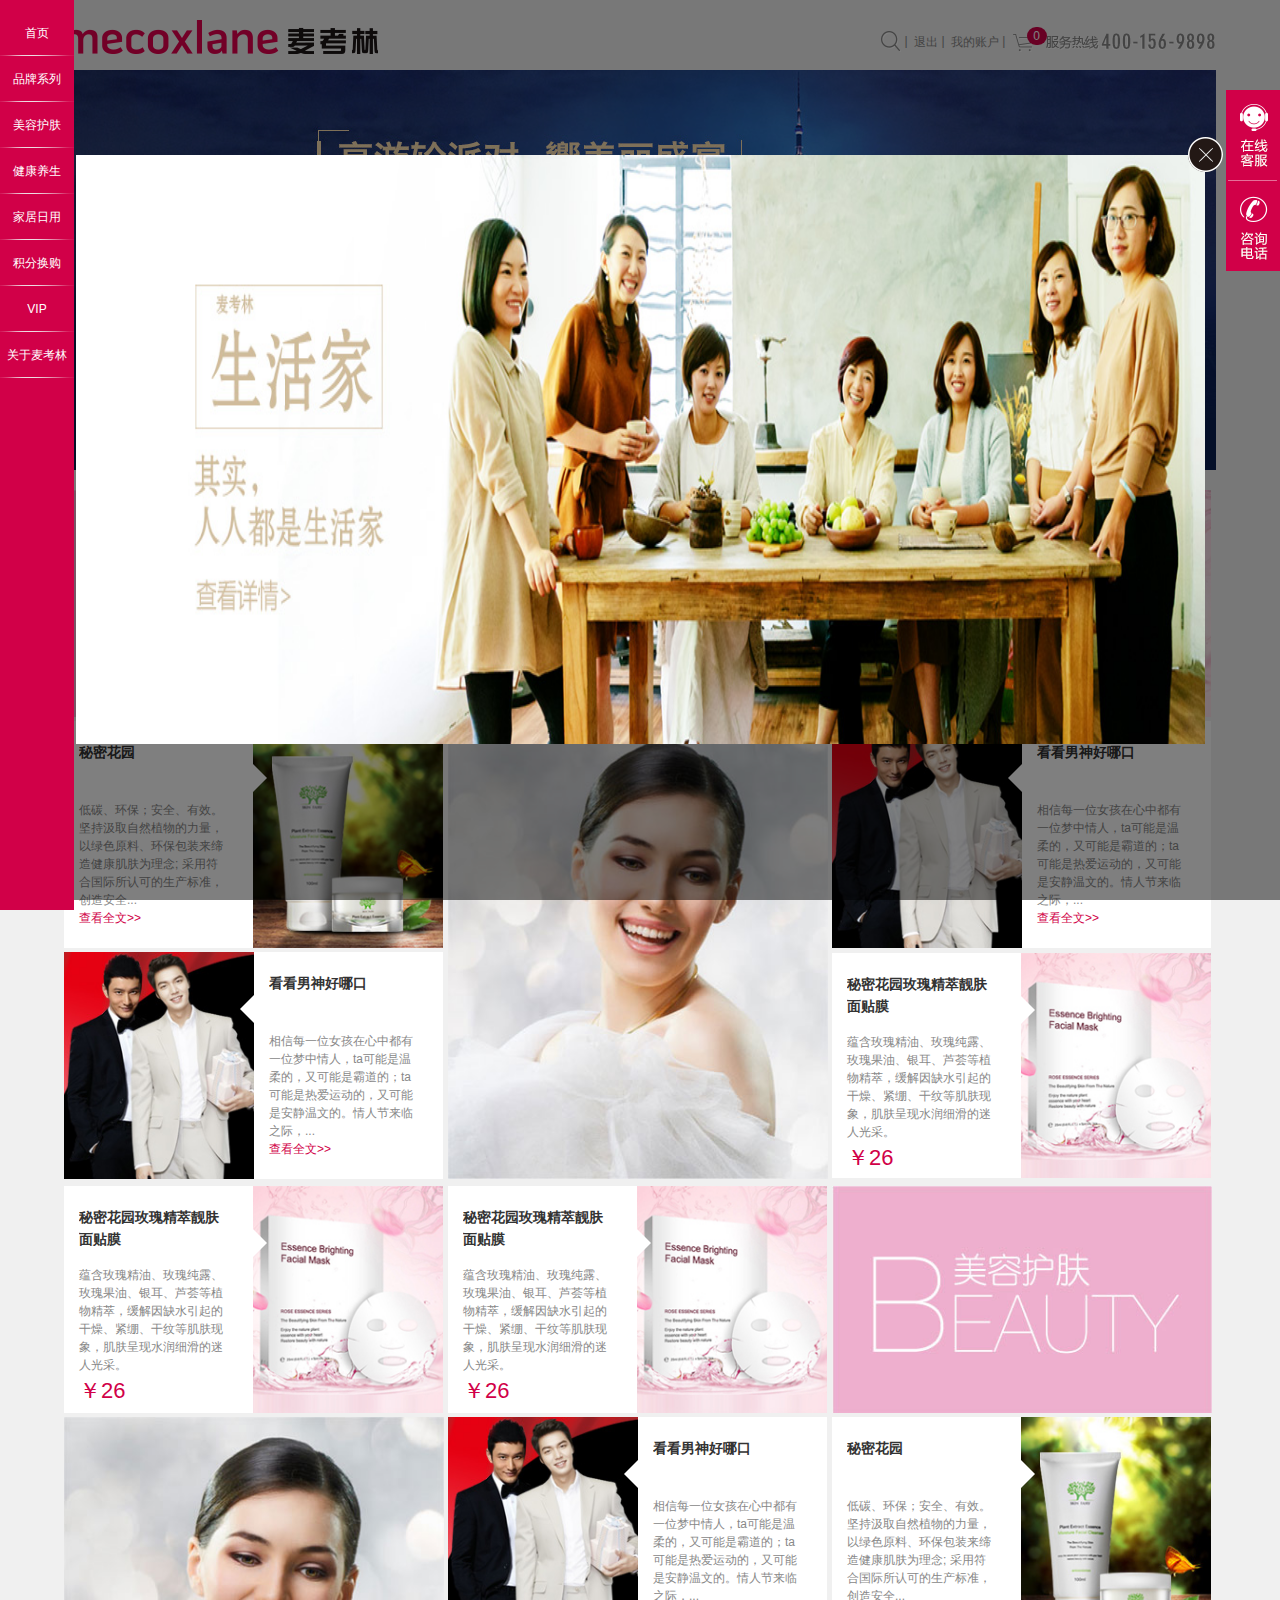
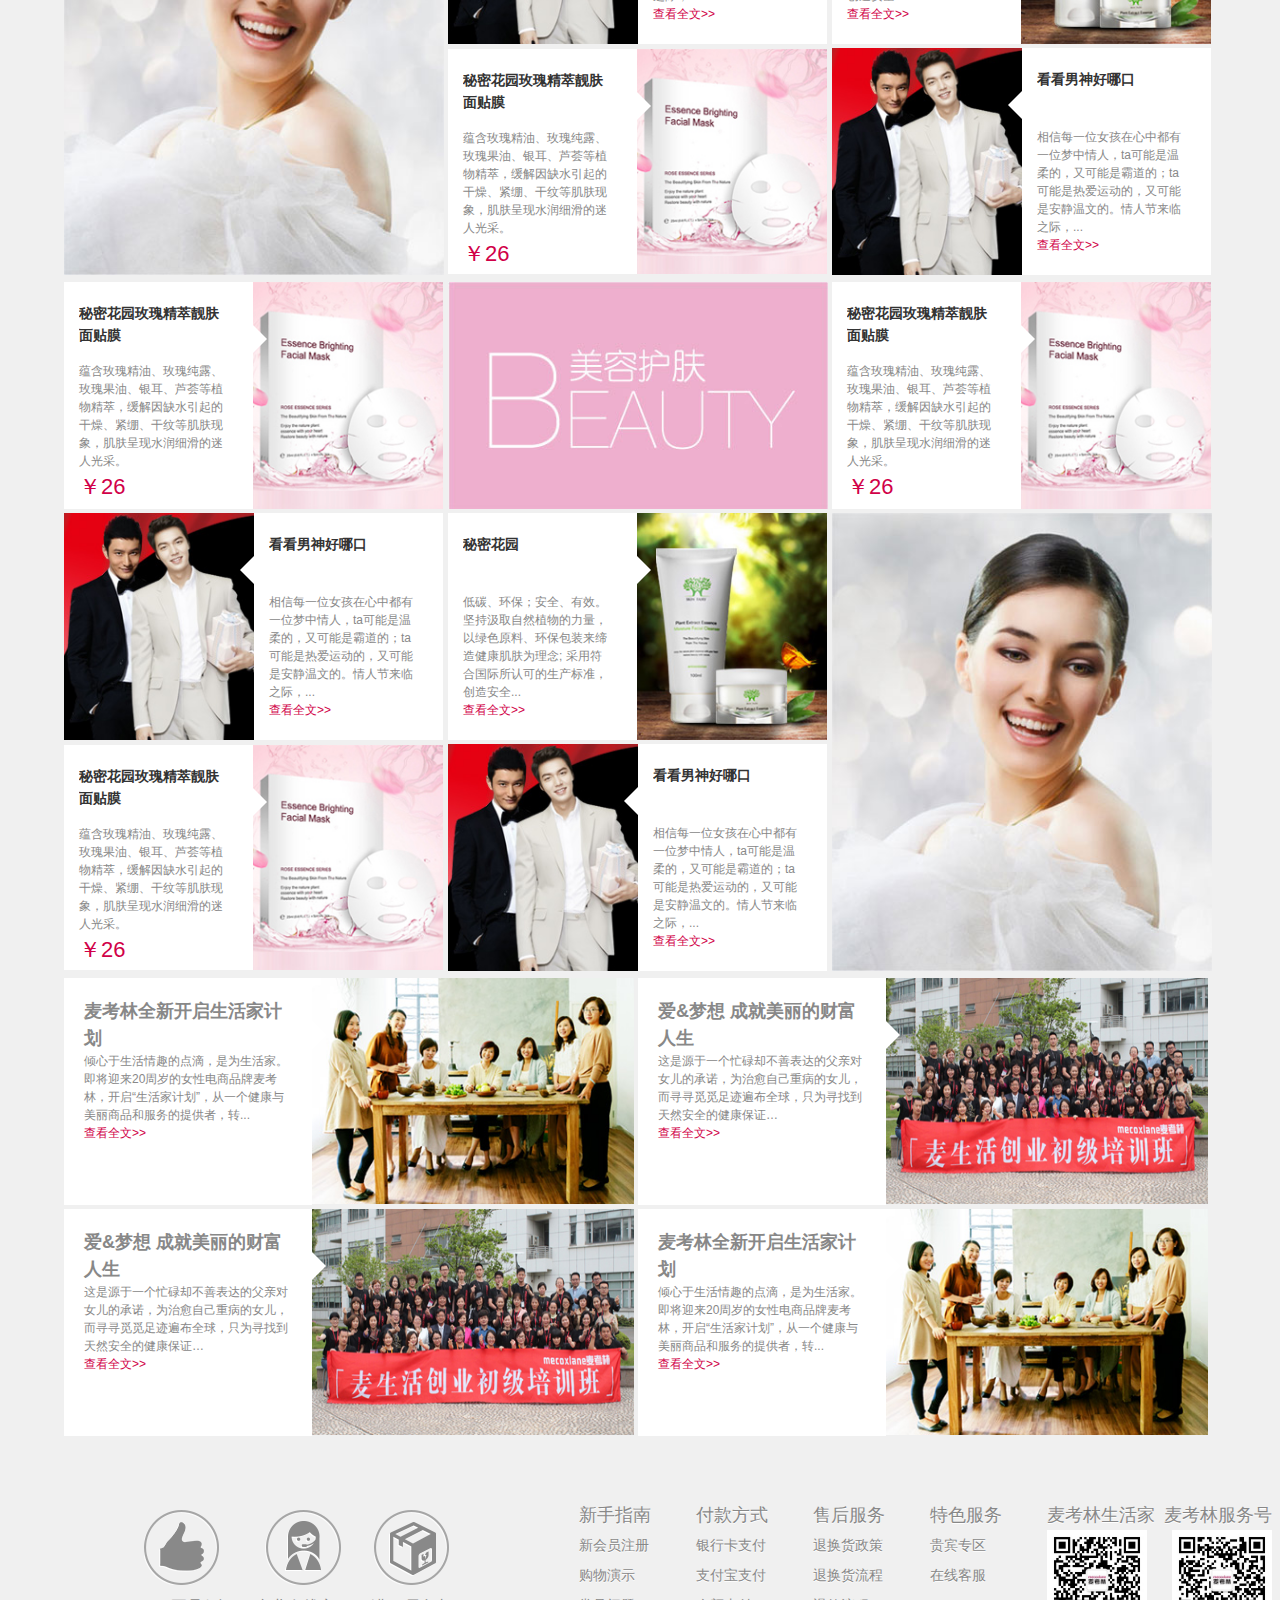
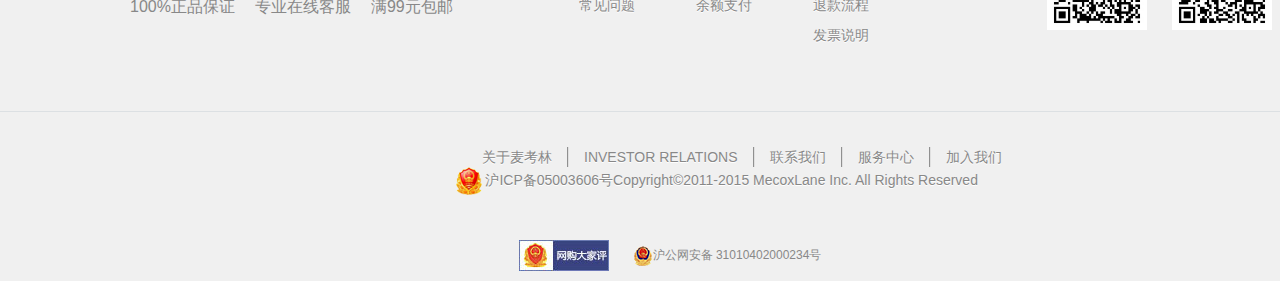
<file: index.html>
<!DOCTYPE html>
<html>
	<head>
		<meta charset="utf-8" />
		<title></title>
		<link rel="stylesheet" type="text/css" href="css/public.css"/>
		<link rel="stylesheet" type="text/css" href="css/index.css"/>
		<link rel="stylesheet" type="text/css" href="css/newBgHome.css"/>
		<link rel="stylesheet" type="text/css" href="css/newLeft.css"/>
		<link rel="stylesheet" type="text/css" href="css/newRight.css"/>
	</head>
	<body>
		<div id="vivo-head">
            <div class="vivo-search">
                <div class="search-box">
                    <form id="searchForm" name="searchForm" method="get" action="/search.php">
                    <input type="text" name="keywords" id="searchInput" value="" placeholder="热门搜索：洁面  控油  祛痘">
                    <a class="search">搜索</a>
                    <a class="close " ></a>
                    </form>
                </div>
            </div>
        </div>
		<div id="newBgHome">
			<div class="newBgHomeBanner">
				<a href="#">
					<img src="img/1452215477245145786.jpg" />
				</a>
				<span>
					<img src="img/cha.png" alt="" />
				</span>
			</div>
		</div>
		<div id="newLeft">
			<ul>
				<li class="MenuItemLi">
					<a href="#">首页</a>
				</li>
				<li class="MenuItemLi">
					<a href="javascript:;" class="change">品牌系列</a>
					<div class="ProductMenu">
                        <div class="SubMenu">
                            <div class="SubMenuLine"> </div>
                            <a href="#" target="_blank"><div class="SubMenuItem">维您</div></a>
                            <div class="SubMenuLine"> </div>
                            <a href="#" target="_blank">
                                <div class="SubMenuItem">LA CELLER</div>
                            </a>
                            <div class="SubMenuLine"> </div>
                            <a href="#" target="_blank">
                                <div class="SubMenuItem">秘密花园</div>
                            </a>
                            <div class="SubMenuLine"> </div>
                            <a href="#" target="_blank">
                                <div class="SubMenuItem">SONOKO</div>
                            </a>
                            <div class="SubMenuLine"> </div>
                        </div>
                    </div>
				</li>
				<li class="MenuItemLi">
					<a href="#">美容护肤</a>
				</li>
				<li class="MenuItemLi">
					<a href="#">健康养生</a>
				</li>
				<li class="MenuItemLi">
					<a href="#">家居日用</a>
				</li>
				<li class="MenuItemLi">
					<a href="#">积分换购</a>
				</li>
				<li class="MenuItemLi">
					<a href="#">VIP<br>会员专区</a>
				</li>
				<li class="MenuItemLi">
					<a href="#">关于麦考林</a>
				</li>
			</ul>
		</div>
		<div id="containers" class="clear">
			<div class="margin">
				<div class="header clear">
					<div class="logo l">
						<a href="javascript:;"><img src="img/newlogo.png"/></a>
					</div>
					<div class="header-l r">
						<a href="javascript:;" class="search-btn"></a>
						<span class="user_info_ajax">
							|
							<a href="#">退出</a>
							|
							<a href="#">我的账户</a>
							|
							<a href="chart.html" class="headerCar">
								<em></em>
								<i>0</i>
							</a>
							<span>
								<img src="img/tel-call.png" />
							</span>
						</span>
					</div>
				</div>
				<div class="banner">
					<div class="banner-warpper">
						
					</div>
					<div class="strip clear">
						
					</div>
					<div class="arrow arrow-left"><img src="img/slider-left-arrow.png"/></div>
					<div class="arrow arrow-right"><img src="img/slider-right-arrow.png"/></div>
				</div>
				<div class="main clear">
					<div class="main-top">
						<div class="beauty clear">
							<div class="col col1 l">
								<div class="row row1">
									<img src="img/1429134254077145381.jpg" />
								</div>
								<div class="row row2 clear show">
									<a href="goodsInfo.html">
										<div class="description">
		                                    <div class="info">
		                                       <h2>秘密花园</h2>
		                                       <p>低碳、环保；安全、有效。坚持汲取自然植物的力量，以绿色原料、环保包装来缔造健康肌肤为理念; 采用符合国际所认可的生产标准，创造安全...</p>
		                                       <p class="redtxt">查看全文&gt;&gt;</p>
		                                    </div>
		                                </div>
										<div class="image">
		                                    <span class="arrow_left arrow_hover"></span>
		                                    <img alt="秘密花园" src="img/1429135533360184232.jpg" class="move-left">
		                                </div>
									</a>
								</div>
								<div class="row row3 show">
									<a href="goodsInfo.html">
		                                   <div class="image">
		                                    <span class="arrow_right arrow_hover"></span>
		                                    <img alt="看看男神好哪口" src="img/1429136322384888479.jpg" class="move-right">
		                                    </div> 
		                                <div class="description">
		                                    <div class="info">
		                                        <h2>看看男神好哪口</h2>
		                                       <p>相信每一位女孩在心中都有一位梦中情人，ta可能是温柔的，又可能是霸道的；ta可能是热爱运动的，又可能是安静温文的。情人节来临之际，...</p>
		                                       <p class="redtxt">查看全文&gt;&gt;</p>
		                                    </div>
		                                </div>
		                            </a>
								</div>
							</div>
							<div class="col col2 l">
								<div class="row row1 clear">
									<div class="row row1 ma clear">
                                         <div class="com-pos">
			                                <div class="click clear show"> 
			                                    <div class="description l">
			                                        <div class="info">
			                                            <h2>秘密花园玫瑰精萃靓肤面贴膜</h2>
			                                            <p>蕴含玫瑰精油、玫瑰纯露、玫瑰果油、银耳、芦荟等植物精萃，缓解因缺水引起的干燥、紧绷、干纹等肌肤现象，肌肤呈现水润细滑的迷人光采。</p>
			                                            <div class="clear price-wrap">
			                                                <p class="price">￥26</p>
			                                            </div>
			                                        </div>
			                                    </div>
			                                    <div class="image l">
			                                        <span class="arrow_left arrow_hover"></span>
			                                        <img src="img/1446773994928461681.jpg" alt="秘密花园玫瑰精萃靓肤面贴膜" class="move-left">
			                                    </div>
			                                </div>
			                                
			                                <!--动态显示区域-->
			                                <div class="all-info">
			                                    <div class="inner">
			                                        <a href="javascript:void(0);" class="close"></a>
			                                        <img src="img/1446773994250922199.jpg" alt="秘密花园玫瑰精萃靓肤面贴膜">
			                                        <div class="b">
			                                            <h2><a href="goodsInfo.html" target="_blank">秘密花园玫瑰精萃靓肤面贴膜</a></h2>
			                                            <p><a href="goodsInfo.html" target="_blank">蕴含玫瑰精油、玫瑰纯露、玫瑰果油、银耳、芦荟等植物精萃，缓解因缺水引起的干燥、紧绷、干纹等肌肤现象，肌肤呈现水润细滑的迷人光采。</a></p>
			                                            <div class="car-wrap"><a href="goodsInfo.html" class="carbtn" ></a><a href="#" target="_blank">查看详情&gt;&gt;</a></div>
			                                            <ul class="all-info-list clear">
                                                            <li><a href="goodsInfo.html" target="_blank"><img width="80" height="104" src="img/4257_thumb_P_1461025366371.jpg" alt=""></a></li>
            
                                                            <li><a href="goodsInfo.html" target="_blank"><img width="80" height="104" src="img/4257_thumb_P_1461025367812.jpg" alt=""></a></li>
            
                                                            <li><a href="goodsInfo.html" target="_blank"><img width="80" height="104" src="img/4257_thumb_P_1461025368606.jpg" alt=""></a></li>
            
                                                            <li><a href="goodsInfo.html" target="_blank"><img width="80" height="104" src="img/4257_thumb_P_1461025368746.jpg" alt=""></a></li>

			                                            </ul>
			                                        </div>
			                                    </div>
			                                </div>
			                            </div>
                                    </div>
								</div>
								<div class="row row2">
									<img src="img/1429136710030933878.jpg" alt="秘密花园玫瑰精萃靓肤面贴膜">
								</div>
							</div>
							<div class="col col3 l">
								<div class="row row1 clear">
									<div class="row row1 ma clear">
                                         <div class="com-pos">
			                                <div class="click clear show"> 
			                                    <div class="description l">
			                                        <div class="info">
			                                            <h2>秘密花园玫瑰精萃靓肤面贴膜</h2>
			                                            <p>蕴含玫瑰精油、玫瑰纯露、玫瑰果油、银耳、芦荟等植物精萃，缓解因缺水引起的干燥、紧绷、干纹等肌肤现象，肌肤呈现水润细滑的迷人光采。</p>
			                                            <div class="clear price-wrap">
			                                                <p class="price">￥26</p>
			                                            </div>
			                                        </div>
			                                    </div>
			                                    <div class="image l">
			                                        <span class="arrow_left arrow_hover"></span>
			                                        <img src="img/1446773994928461681.jpg" alt="秘密花园玫瑰精萃靓肤面贴膜" class="move-left">
			                                    </div>
			                                </div>
			                                
			                                <!--动态显示区域-->
			                                <div class="all-info">
			                                    <div class="inner">
			                                        <a href="javascript:void(0);" class="close"></a>
			                                        <img src="img/1446773994250922199.jpg" alt="秘密花园玫瑰精萃靓肤面贴膜">
			                                        <div class="b">
			                                            <h2><a href="goodsInfo.html" target="_blank">秘密花园玫瑰精萃靓肤面贴膜</a></h2>
			                                            <p><a href="goodsInfo.html" target="_blank">蕴含玫瑰精油、玫瑰纯露、玫瑰果油、银耳、芦荟等植物精萃，缓解因缺水引起的干燥、紧绷、干纹等肌肤现象，肌肤呈现水润细滑的迷人光采。</a></p>
			                                            <div class="car-wrap"><a href="goodsInfo.html" class="carbtn" ></a><a href="#" target="_blank">查看详情&gt;&gt;</a></div>
			                                            <ul class="all-info-list clear">
                                                            <li><a href="goodsInfo.html" target="_blank"><img width="80" height="104" src="img/4257_thumb_P_1461025366371.jpg" alt=""></a></li>
            
                                                            <li><a href="goodsInfo.html" target="_blank"><img width="80" height="104" src="img/4257_thumb_P_1461025367812.jpg" alt=""></a></li>
            
                                                            <li><a href="goodsInfo.html" target="_blank"><img width="80" height="104" src="img/4257_thumb_P_1461025368606.jpg" alt=""></a></li>
            
                                                            <li><a href="goodsInfo.html" target="_blank"><img width="80" height="104" src="img/4257_thumb_P_1461025368746.jpg" alt=""></a></li>

			                                            </ul>
			                                        </div>
			                                    </div>
			                                </div>
			                            </div>
                                    </div>
								</div>
								<div class="row row2 show">
									<a href="goodsInfo.html">
		                                   <div class="image">
		                                    <span class="arrow_right arrow_hover"></span>
		                                    <img alt="看看男神好哪口" src="img/1429136322384888479.jpg" class="move-right">
		                                    </div> 
		                                <div class="description">
		                                    <div class="info">
		                                        <h2>看看男神好哪口</h2>
		                                       <p>相信每一位女孩在心中都有一位梦中情人，ta可能是温柔的，又可能是霸道的；ta可能是热爱运动的，又可能是安静温文的。情人节来临之际，...</p>
		                                       <p class="redtxt">查看全文&gt;&gt;</p>
		                                    </div>
		                                </div>
		                            </a>
								</div>
								<div class="row row3 clear">
									<div class="row row3 ma clear">
                                         <div class="com-pos">
			                                <div class="click clear show"> 
			                                    <div class="description l">
			                                        <div class="info">
			                                            <h2>秘密花园玫瑰精萃靓肤面贴膜</h2>
			                                            <p>蕴含玫瑰精油、玫瑰纯露、玫瑰果油、银耳、芦荟等植物精萃，缓解因缺水引起的干燥、紧绷、干纹等肌肤现象，肌肤呈现水润细滑的迷人光采。</p>
			                                            <div class="clear price-wrap">
			                                                <p class="price">￥26</p>
			                                            </div>
			                                        </div>
			                                    </div>
			                                    <div class="image l">
			                                        <span class="arrow_left arrow_hover"></span>
			                                        <img src="img/1446773994928461681.jpg" alt="秘密花园玫瑰精萃靓肤面贴膜" class="move-left">
			                                    </div>
			                                </div>
			                                
			                                <!--动态显示区域-->
			                                <div class="all-info">
			                                    <div class="inner">
			                                        <a href="javascript:void(0);" class="close"></a>
			                                        <img src="img/1446773994250922199.jpg" alt="秘密花园玫瑰精萃靓肤面贴膜">
			                                        <div class="b">
			                                            <h2><a href="goodsInfo.html" target="_blank">秘密花园玫瑰精萃靓肤面贴膜</a></h2>
			                                            <p><a href="goodsInfo.html" target="_blank">蕴含玫瑰精油、玫瑰纯露、玫瑰果油、银耳、芦荟等植物精萃，缓解因缺水引起的干燥、紧绷、干纹等肌肤现象，肌肤呈现水润细滑的迷人光采。</a></p>
			                                            <div class="car-wrap"><a href="goodsInfo.html" class="carbtn" ></a><a href="#" target="_blank">查看详情&gt;&gt;</a></div>
			                                            <ul class="all-info-list clear">
                                                            <li><a href="goodsInfo.html" target="_blank"><img width="80" height="104" src="img/4257_thumb_P_1461025366371.jpg" alt=""></a></li>
            
                                                            <li><a href="goodsInfo.html" target="_blank"><img width="80" height="104" src="img/4257_thumb_P_1461025367812.jpg" alt=""></a></li>
            
                                                            <li><a href="goodsInfo.html" target="_blank"><img width="80" height="104" src="img/4257_thumb_P_1461025368606.jpg" alt=""></a></li>
            
                                                            <li><a href="goodsInfo.html" target="_blank"><img width="80" height="104" src="img/4257_thumb_P_1461025368746.jpg" alt=""></a></li>

			                                            </ul>
			                                        </div>
			                                    </div>
			                                </div>
			                            </div>
                                    </div>
								</div>
							</div>
						</div>
						<div class="health clear">
								<div class="col col2 l">
								<div class="row row1 clear">
									<div class="row row1 ma clear">
                                         <div class="com-pos">
			                                <div class="click clear show"> 
			                                    <div class="description l">
			                                        <div class="info">
			                                            <h2>秘密花园玫瑰精萃靓肤面贴膜</h2>
			                                            <p>蕴含玫瑰精油、玫瑰纯露、玫瑰果油、银耳、芦荟等植物精萃，缓解因缺水引起的干燥、紧绷、干纹等肌肤现象，肌肤呈现水润细滑的迷人光采。</p>
			                                            <div class="clear price-wrap">
			                                                <p class="price">￥26</p>
			                                            </div>
			                                        </div>
			                                    </div>
			                                    <div class="image l">
			                                        <span class="arrow_left arrow_hover"></span>
			                                        <img src="img/1446773994928461681.jpg" alt="秘密花园玫瑰精萃靓肤面贴膜" class="move-left">
			                                    </div>
			                                </div>
			                                
			                                <!--动态显示区域-->
			                                <div class="all-info">
			                                    <div class="inner">
			                                        <a href="javascript:void(0);" class="close"></a>
			                                        <img src="img/1446773994250922199.jpg" alt="秘密花园玫瑰精萃靓肤面贴膜">
			                                        <div class="b">
			                                            <h2><a href="goodsInfo.html" target="_blank">秘密花园玫瑰精萃靓肤面贴膜</a></h2>
			                                            <p><a href="goodsInfo.html" target="_blank">蕴含玫瑰精油、玫瑰纯露、玫瑰果油、银耳、芦荟等植物精萃，缓解因缺水引起的干燥、紧绷、干纹等肌肤现象，肌肤呈现水润细滑的迷人光采。</a></p>
			                                            <div class="car-wrap"><a href="goodsInfo.html" class="carbtn" ></a><a href="#" target="_blank">查看详情&gt;&gt;</a></div>
			                                            <ul class="all-info-list clear">
                                                            <li><a href="goodsInfo.html" target="_blank"><img width="80" height="104" src="img/4257_thumb_P_1461025366371.jpg" alt=""></a></li>
            
                                                            <li><a href="goodsInfo.html" target="_blank"><img width="80" height="104" src="img/4257_thumb_P_1461025367812.jpg" alt=""></a></li>
            
                                                            <li><a href="goodsInfo.html" target="_blank"><img width="80" height="104" src="img/4257_thumb_P_1461025368606.jpg" alt=""></a></li>
            
                                                            <li><a href="goodsInfo.html" target="_blank"><img width="80" height="104" src="img/4257_thumb_P_1461025368746.jpg" alt=""></a></li>

			                                            </ul>
			                                        </div>
			                                    </div>
			                                </div>
			                                
			                                
			                            </div>
                                    </div>
								</div>
								<div class="row row2">
									<img src="img/1429136710030933878.jpg" alt="秘密花园玫瑰精萃靓肤面贴膜">
								</div>
							</div>
							<div class="col col3 l">
								<div class="row row1 clear">
									<div class="row row1 ma clear">
                                         <div class="com-pos">
			                                <div class="click clear show"> 
			                                    <div class="description l">
			                                        <div class="info">
			                                            <h2>秘密花园玫瑰精萃靓肤面贴膜</h2>
			                                            <p>蕴含玫瑰精油、玫瑰纯露、玫瑰果油、银耳、芦荟等植物精萃，缓解因缺水引起的干燥、紧绷、干纹等肌肤现象，肌肤呈现水润细滑的迷人光采。</p>
			                                            <div class="clear price-wrap">
			                                                <p class="price">￥26</p>
			                                            </div>
			                                        </div>
			                                    </div>
			                                    <div class="image l">
			                                        <span class="arrow_left arrow_hover"></span>
			                                        <img src="img/1446773994928461681.jpg" alt="秘密花园玫瑰精萃靓肤面贴膜" class="move-left">
			                                    </div>
			                                </div>
			                                
			                                <!--动态显示区域-->
			                                <div class="all-info">
			                                    <div class="inner">
			                                        <a href="javascript:void(0);" class="close"></a>
			                                        <img src="img/1446773994250922199.jpg" alt="秘密花园玫瑰精萃靓肤面贴膜">
			                                        <div class="b">
			                                            <h2><a href="goodsInfo.html" target="_blank">秘密花园玫瑰精萃靓肤面贴膜</a></h2>
			                                            <p><a href="goodsInfo.html" target="_blank">蕴含玫瑰精油、玫瑰纯露、玫瑰果油、银耳、芦荟等植物精萃，缓解因缺水引起的干燥、紧绷、干纹等肌肤现象，肌肤呈现水润细滑的迷人光采。</a></p>
			                                            <div class="car-wrap"><a href="goodsInfo.html" class="carbtn" ></a><a href="#" target="_blank">查看详情&gt;&gt;</a></div>
			                                            <ul class="all-info-list clear">
                                                            <li><a href="goodsInfo.html" target="_blank"><img width="80" height="104" src="img/4257_thumb_P_1461025366371.jpg" alt=""></a></li>
            
                                                            <li><a href="goodsInfo.html" target="_blank"><img width="80" height="104" src="img/4257_thumb_P_1461025367812.jpg" alt=""></a></li>
            
                                                            <li><a href="goodsInfo.html" target="_blank"><img width="80" height="104" src="img/4257_thumb_P_1461025368606.jpg" alt=""></a></li>
            
                                                            <li><a href="goodsInfo.html" target="_blank"><img width="80" height="104" src="img/4257_thumb_P_1461025368746.jpg" alt=""></a></li>

			                                            </ul>
			                                        </div>
			                                    </div>
			                                </div>
			                            </div>
                                    </div>
								</div>
								<div class="row row2 show">
									<a href="goodsInfo.html">
		                                   <div class="image">
		                                    <span class="arrow_right"></span>
		                                    <img alt="看看男神好哪口" src="img/1429136322384888479.jpg" class="move-right">
		                                    </div> 
		                                <div class="description">
		                                    <div class="info">
		                                        <h2>看看男神好哪口</h2>
		                                       <p>相信每一位女孩在心中都有一位梦中情人，ta可能是温柔的，又可能是霸道的；ta可能是热爱运动的，又可能是安静温文的。情人节来临之际，...</p>
		                                       <p class="redtxt">查看全文&gt;&gt;</p>
		                                    </div>
		                                </div>
		                            </a>
								</div>
								<div class="row row3 clear">
									<div class="row row3 ma clear">
                                         <div class="com-pos">
			                                <div class="click clear show"> 
			                                    <div class="description l">
			                                        <div class="info">
			                                            <h2>秘密花园玫瑰精萃靓肤面贴膜</h2>
			                                            <p>蕴含玫瑰精油、玫瑰纯露、玫瑰果油、银耳、芦荟等植物精萃，缓解因缺水引起的干燥、紧绷、干纹等肌肤现象，肌肤呈现水润细滑的迷人光采。</p>
			                                            <div class="clear price-wrap">
			                                                <p class="price">￥26</p>
			                                            </div>
			                                        </div>
			                                    </div>
			                                    <div class="image l">
			                                        <span class="arrow_left arrow_hover"></span>
			                                        <img src="img/1446773994928461681.jpg" alt="秘密花园玫瑰精萃靓肤面贴膜" class="move-left">
			                                    </div>
			                                </div>
			                                
			                                <!--动态显示区域-->
			                                <div class="all-info">
			                                    <div class="inner">
			                                        <a href="javascript:void(0);" class="close"></a>
			                                        <img src="img/1446773994250922199.jpg" alt="秘密花园玫瑰精萃靓肤面贴膜">
			                                        <div class="b">
			                                            <h2><a href="goodsInfo.html" target="_blank">秘密花园玫瑰精萃靓肤面贴膜</a></h2>
			                                            <p><a href="goodsInfo.html" target="_blank">蕴含玫瑰精油、玫瑰纯露、玫瑰果油、银耳、芦荟等植物精萃，缓解因缺水引起的干燥、紧绷、干纹等肌肤现象，肌肤呈现水润细滑的迷人光采。</a></p>
			                                            <div class="car-wrap"><a href="goodsInfo.html" class="carbtn" ></a><a href="#" target="_blank">查看详情&gt;&gt;</a></div>
			                                            <ul class="all-info-list clear">
                                                            <li><a href="goodsInfo.html" target="_blank"><img width="80" height="104" src="img/4257_thumb_P_1461025366371.jpg" alt=""></a></li>
            
                                                            <li><a href="goodsInfo.html" target="_blank"><img width="80" height="104" src="img/4257_thumb_P_1461025367812.jpg" alt=""></a></li>
            
                                                            <li><a href="goodsInfo.html" target="_blank"><img width="80" height="104" src="img/4257_thumb_P_1461025368606.jpg" alt=""></a></li>
            
                                                            <li><a href="goodsInfo.html" target="_blank"><img width="80" height="104" src="img/4257_thumb_P_1461025368746.jpg" alt=""></a></li>

			                                            </ul>
			                                        </div>
			                                    </div>
			                                </div>
			                            </div>
                                    </div>
								</div>
							</div>
							<div class="col col1 l">
								<div class="row row1">
									<img src="img/1429134254077145381.jpg" />
								</div>
								<div class="row row2 clear show">
									<a href="goodsInfo.html">
										<div class="description">
		                                    <div class="info">
		                                       <h2>秘密花园</h2>
		                                       <p>低碳、环保；安全、有效。坚持汲取自然植物的力量，以绿色原料、环保包装来缔造健康肌肤为理念; 采用符合国际所认可的生产标准，创造安全...</p>
		                                       <p class="redtxt">查看全文&gt;&gt;</p>
		                                    </div>
		                                </div>
										<div class="image">
		                                    <span class="arrow_left arrow_hover"></span>
		                                    <img alt="秘密花园" src="img/1429135533360184232.jpg" class="move-left">
		                                </div>
									</a>
								</div>
								<div class="row row3 show">
									<a href="goodsInfo.html">
		                                   <div class="image">
		                                    <span class="arrow_right arrow_hover"></span>
		                                    <img alt="看看男神好哪口" src="img/1429136322384888479.jpg" class="move-right">
		                                    </div> 
		                                <div class="description">
		                                    <div class="info">
		                                        <h2>看看男神好哪口</h2>
		                                       <p>相信每一位女孩在心中都有一位梦中情人，ta可能是温柔的，又可能是霸道的；ta可能是热爱运动的，又可能是安静温文的。情人节来临之际，...</p>
		                                       <p class="redtxt">查看全文&gt;&gt;</p>
		                                    </div>
		                                </div>
		                            </a>
								</div>
							</div>
						</div>
						<div class="lift clear">
								<div class="col col3 l">
								<div class="row row1 clear">
									<div class="row row1 ma clear">
                                         <div class="com-pos">
			                                <div class="click clear show"> 
			                                    <div class="description l">
			                                        <div class="info">
			                                            <h2>秘密花园玫瑰精萃靓肤面贴膜</h2>
			                                            <p>蕴含玫瑰精油、玫瑰纯露、玫瑰果油、银耳、芦荟等植物精萃，缓解因缺水引起的干燥、紧绷、干纹等肌肤现象，肌肤呈现水润细滑的迷人光采。</p>
			                                            <div class="clear price-wrap">
			                                                <p class="price">￥26</p>
			                                            </div>
			                                        </div>
			                                    </div>
			                                    <div class="image l">
			                                        <span class="arrow_left arrow_hover"></span>
			                                        <img src="img/1446773994928461681.jpg" alt="秘密花园玫瑰精萃靓肤面贴膜" class="move-left">
			                                    </div>
			                                </div>
			                                
			                                <!--动态显示区域-->
			                                <div class="all-info">
			                                    <div class="inner">
			                                        <a href="javascript:void(0);" class="close"></a>
			                                        <img src="img/1446773994250922199.jpg" alt="秘密花园玫瑰精萃靓肤面贴膜">
			                                        <div class="b">
			                                            <h2><a href="goodsInfo.html" target="_blank">秘密花园玫瑰精萃靓肤面贴膜</a></h2>
			                                            <p><a href="goodsInfo.html" target="_blank">蕴含玫瑰精油、玫瑰纯露、玫瑰果油、银耳、芦荟等植物精萃，缓解因缺水引起的干燥、紧绷、干纹等肌肤现象，肌肤呈现水润细滑的迷人光采。</a></p>
			                                            <div class="car-wrap"><a href="goodsInfo.html" class="carbtn" ></a><a href="#" target="_blank">查看详情&gt;&gt;</a></div>
			                                            <ul class="all-info-list clear">
                                                            <li><a href="goodsInfo.html" target="_blank"><img width="80" height="104" src="img/4257_thumb_P_1461025366371.jpg" alt=""></a></li>
            
                                                            <li><a href="goodsInfo.html" target="_blank"><img width="80" height="104" src="img/4257_thumb_P_1461025367812.jpg" alt=""></a></li>
            
                                                            <li><a href="goodsInfo.html" target="_blank"><img width="80" height="104" src="img/4257_thumb_P_1461025368606.jpg" alt=""></a></li>
            
                                                            <li><a href="goodsInfo.html" target="_blank"><img width="80" height="104" src="img/4257_thumb_P_1461025368746.jpg" alt=""></a></li>

			                                            </ul>
			                                        </div>
			                                    </div>
			                                </div>
			                            </div>
                                    </div>
								</div>
								<div class="row row2 show">
									<a href="goodsInfo.html">
		                                   <div class="image">
		                                    <span class="arrow_right arrow_hover"></span>
		                                    <img alt="看看男神好哪口" src="img/1429136322384888479.jpg" class="move-right">
		                                    </div> 
		                                <div class="description">
		                                    <div class="info">
		                                        <h2>看看男神好哪口</h2>
		                                       <p>相信每一位女孩在心中都有一位梦中情人，ta可能是温柔的，又可能是霸道的；ta可能是热爱运动的，又可能是安静温文的。情人节来临之际，...</p>
		                                       <p class="redtxt">查看全文&gt;&gt;</p>
		                                    </div>
		                                </div>
		                            </a>
								</div>
								<div class="row row3 clear">
									<div class="row row3 ma clear">
                                         <div class="com-pos">
			                                <div class="click clear show"> 
			                                    <div class="description l">
			                                        <div class="info">
			                                            <h2>秘密花园玫瑰精萃靓肤面贴膜</h2>
			                                            <p>蕴含玫瑰精油、玫瑰纯露、玫瑰果油、银耳、芦荟等植物精萃，缓解因缺水引起的干燥、紧绷、干纹等肌肤现象，肌肤呈现水润细滑的迷人光采。</p>
			                                            <div class="clear price-wrap">
			                                                <p class="price">￥26</p>
			                                            </div>
			                                        </div>
			                                    </div>
			                                    <div class="image l">
			                                        <span class="arrow_left arrow_hover"></span>
			                                        <img src="img/1446773994928461681.jpg" alt="秘密花园玫瑰精萃靓肤面贴膜" class="move-left">
			                                    </div>
			                                </div>
			                                
			                                <!--动态显示区域-->
			                                <div class="all-info">
			                                    <div class="inner">
			                                        <a href="javascript:void(0);" class="close"></a>
			                                        <img src="img/1446773994250922199.jpg" alt="秘密花园玫瑰精萃靓肤面贴膜">
			                                        <div class="b">
			                                            <h2><a href="goodsInfo.html" target="_blank">秘密花园玫瑰精萃靓肤面贴膜</a></h2>
			                                            <p><a href="goodsInfo.html" target="_blank">蕴含玫瑰精油、玫瑰纯露、玫瑰果油、银耳、芦荟等植物精萃，缓解因缺水引起的干燥、紧绷、干纹等肌肤现象，肌肤呈现水润细滑的迷人光采。</a></p>
			                                            <div class="car-wrap"><a href="goodsInfo.html" class="carbtn" ></a><a href="#" target="_blank">查看详情&gt;&gt;</a></div>
			                                            <ul class="all-info-list clear">
                                                            <li><a href="goodsInfo.html" target="_blank"><img width="80" height="104" src="img/4257_thumb_P_1461025366371.jpg" alt=""></a></li>
            
                                                            <li><a href="goodsInfo.html" target="_blank"><img width="80" height="104" src="img/4257_thumb_P_1461025367812.jpg" alt=""></a></li>
            
                                                            <li><a href="goodsInfo.html" target="_blank"><img width="80" height="104" src="img/4257_thumb_P_1461025368606.jpg" alt=""></a></li>
            
                                                            <li><a href="goodsInfo.html" target="_blank"><img width="80" height="104" src="img/4257_thumb_P_1461025368746.jpg" alt=""></a></li>

			                                            </ul>
			                                        </div>
			                                    </div>
			                                </div>
			                            </div>
                                    </div>
								</div>
							</div>
							<div class="col col1 l">
								<div class="row row1">
									<img src="img/1429134254077145381.jpg" />
								</div>
								<div class="row row2 clear show">
									<a href="goodsInfo.html">
										<div class="description">
		                                    <div class="info">
		                                       <h2>秘密花园</h2>
		                                       <p>低碳、环保；安全、有效。坚持汲取自然植物的力量，以绿色原料、环保包装来缔造健康肌肤为理念; 采用符合国际所认可的生产标准，创造安全...</p>
		                                       <p class="redtxt">查看全文&gt;&gt;</p>
		                                    </div>
		                                </div>
										<div class="image">
		                                    <span class="arrow_left arrow_hover"></span>
		                                    <img alt="秘密花园" src="img/1429135533360184232.jpg" class="move-left">
		                                </div>
									</a>
								</div>
								<div class="row row3 show">
									<a href="goodsInfo.html">
		                                   <div class="image">
		                                    <span class="arrow_right arrow_hover"></span>
		                                    <img alt="看看男神好哪口" src="img/1429136322384888479.jpg" class="move-right">
		                                    </div> 
		                                <div class="description">
		                                    <div class="info">
		                                        <h2>看看男神好哪口</h2>
		                                       <p>相信每一位女孩在心中都有一位梦中情人，ta可能是温柔的，又可能是霸道的；ta可能是热爱运动的，又可能是安静温文的。情人节来临之际，...</p>
		                                       <p class="redtxt">查看全文&gt;&gt;</p>
		                                    </div>
		                                </div>
		                            </a>
								</div>
							</div>
							<div class="col col2 l">
								<div class="row row1 clear">
									<div class="row row1 ma clear">
                                         <div class="com-pos">
			                                <div class="click clear show"> 
			                                    <div class="description l">
			                                        <div class="info">
			                                            <h2>秘密花园玫瑰精萃靓肤面贴膜</h2>
			                                            <p>蕴含玫瑰精油、玫瑰纯露、玫瑰果油、银耳、芦荟等植物精萃，缓解因缺水引起的干燥、紧绷、干纹等肌肤现象，肌肤呈现水润细滑的迷人光采。</p>
			                                            <div class="clear price-wrap">
			                                                <p class="price">￥26</p>
			                                            </div>
			                                        </div>
			                                    </div>
			                                    <div class="image l">
			                                        <span class="arrow_left arrow_hover"></span>
			                                        <img src="img/1446773994928461681.jpg" alt="秘密花园玫瑰精萃靓肤面贴膜" class="move-left">
			                                    </div>
			                                </div>
			                                
			                                <!--动态显示区域-->
			                                <div class="all-info">
			                                    <div class="inner">
			                                        <a href="javascript:void(0);" class="close"></a>
			                                        <img src="img/1446773994250922199.jpg" alt="秘密花园玫瑰精萃靓肤面贴膜">
			                                        <div class="b">
			                                            <h2><a href="goodsInfo.html" target="_blank">秘密花园玫瑰精萃靓肤面贴膜</a></h2>
			                                            <p><a href="goodsInfo.html" target="_blank">蕴含玫瑰精油、玫瑰纯露、玫瑰果油、银耳、芦荟等植物精萃，缓解因缺水引起的干燥、紧绷、干纹等肌肤现象，肌肤呈现水润细滑的迷人光采。</a></p>
			                                            <div class="car-wrap"><a href="goodsInfo.html" class="carbtn" ></a><a href="#" target="_blank">查看详情&gt;&gt;</a></div>
			                                            <ul class="all-info-list clear">
                                                            <li><a href="goodsInfo.html" target="_blank"><img width="80" height="104" src="img/4257_thumb_P_1461025366371.jpg" alt=""></a></li>
            
                                                            <li><a href="goodsInfo.html" target="_blank"><img width="80" height="104" src="img/4257_thumb_P_1461025367812.jpg" alt=""></a></li>
            
                                                            <li><a href="goodsInfo.html" target="_blank"><img width="80" height="104" src="img/4257_thumb_P_1461025368606.jpg" alt=""></a></li>
            
                                                            <li><a href="goodsInfo.html" target="_blank"><img width="80" height="104" src="img/4257_thumb_P_1461025368746.jpg" alt=""></a></li>
			                                            </ul>
			                                        </div>
			                                    </div>
			                                </div>
			                            </div>
                                    </div>
								</div>
								<div class="row row2">
									<img src="img/1429136710030933878.jpg" alt="秘密花园玫瑰精萃靓肤面贴膜">
								</div>
							</div>
						</div>
					</div>
				</div>
				<div class="company">
						<div class="qy-row row1 clear">
                            <div class="col col1 clear move">
                                <div class="description2 clear">
                                    <div class="info l">
                                        <h2><a href="goodsInfo.html" target="_blank" title="麦考林全新开启生活家计划">麦考林全新开启生活家计划</a></h2>
                                        <p><a href="goodsInfo.html" target="_blank">倾心于生活情趣的点滴，是为生活家。即将迎来20周岁的女性电商品牌麦考林，开启“生活家计划”，从一个健康与美丽商品和服务的提供者，转...</a><a class="redtxt" href="#" target="_blank">查看全文&gt;&gt;</a></p>
                                    </div>
                                </div>
                                <div class="image2 l">
                                	<a href="goodsInfo.html" target="_blank">
                                        <span class="arrow_left arrow_hover"></span>
                                        <img src="img/1452448940781909668.jpg" alt="麦考林全新开启生活家计划" class="move-l">
                                    </a>
                                </div>
                            </div>
                            <div class="col col2 move">
                                <div class="description2 clear">
                                    <div class="info">
                                        <h2><a href="goodsInfo.html" target="_blank" title="爱&amp;梦想 成就美丽的财富人生">爱&amp;梦想 成就美丽的财富人生</a></h2>
                                        <p><a href="goodsInfo.html" target="_blank">这是源于一个忙碌却不善表达的父亲对女儿的承诺，为治愈自己重病的女儿，而寻寻觅觅足迹遍布全球，只为寻找到天然安全的健康保证…</a><a class="redtxt" href="#">查看全文&gt;&gt;</a></p>
                                    </div>
                                </div>
                                <div class="image2">
                                	<a href="goodsInfo.html" target="_blank" title="爱&amp;梦想 成就美丽的财富人生">
                                        <span class="arrow_left arrow_hover"></span>
                                        <img src="img/1463687620078610356.jpg" alt="爱&amp;梦想 成就美丽的财富人生" class="move-l">
                                   </a>
                                </div>
                            </div>
                        </div>
                        <div class="qy-row row2 clear">
                            <div class="col col2 move">
                                <div class="description2 clear">
                                    <div class="info">
                                        <h2><a href="goodsInfo.html" target="_blank" title="爱&amp;梦想 成就美丽的财富人生">爱&amp;梦想 成就美丽的财富人生</a></h2>
                                        <p><a href="goodsInfo.html" target="_blank">这是源于一个忙碌却不善表达的父亲对女儿的承诺，为治愈自己重病的女儿，而寻寻觅觅足迹遍布全球，只为寻找到天然安全的健康保证…</a><a class="redtxt" href="#">查看全文&gt;&gt;</a></p>
                                    </div>
                                </div>
                                <div class="image2">
                                	<a href="goodsInfo.html" target="_blank" title="爱&amp;梦想 成就美丽的财富人生">
                                        <span class="arrow_left arrow_hover"></span>
                                        <img src="img/1463687620078610356.jpg" alt="爱&amp;梦想 成就美丽的财富人生" class="move-l">
                                   </a>
                                </div>
                            </div>
                            <div class="col col1 clear move">
                                <div class="description2 clear">
                                    <div class="info l">
                                        <h2><a href="goodsInfo.html" target="_blank" title="麦考林全新开启生活家计划">麦考林全新开启生活家计划</a></h2>
                                        <p><a href="goodsInfo.html" target="_blank">倾心于生活情趣的点滴，是为生活家。即将迎来20周岁的女性电商品牌麦考林，开启“生活家计划”，从一个健康与美丽商品和服务的提供者，转...</a><a class="redtxt" href="#" target="_blank">查看全文&gt;&gt;</a></p>
                                    </div>
                                </div>
                                <div class="image2 l">
                                	<a href="goodsInfo.html" target="_blank">
                                        <span class="arrow_left arrow_hover"></span>
                                        <img src="img/1452448940781909668.jpg" alt="麦考林全新开启生活家计划" class="move-l">
                                    </a>
                                </div>
                            </div>
                        </div>
					</div>
				</div>
			</div>
		</div>
		<div id="footer" class="clear">
			<div class="r8 clear">
			    <div class="w1210">
			        <div class="c c1 fl">
			            <div class="m m15">
			                <ul class="clear">
			                    <li>
			                        <a href="#" target="_blank" class="md r8-xl"></a>
			                        <a href="#" target="_blank">100%正品保证</a>
			                    </li>
			                    <li>
			                        <a href="#" target="_blank" class="md r8-zy"></a>
			                        <a href="#" target="_blank">专业在线客服</a>
			                    </li><li class="last">
			                        <a href="#" target="_blank" class="md r8-rq"></a>
			                        <a href="#" target="_blank">满99元包邮</a>
			                    </li>
			                </ul>
			            </div>
			        </div>
			        <div class="c c2 fr">
			            <dl>
			                <dt>新手指南</dt>
			                <dd><a href="#" target="_blank" title="新会员注册">新会员注册</a></dd>
			                <dd><a href="#" target="_blank" title="购物演示">购物演示</a></dd>
			                <dd><a href="#" target="_blank" title="常见问题">常见问题</a></dd>
			            </dl>
			            <dl>
			                <dt>付款方式</dt>
			                <dd><a href="#" target="_blank" title="银行卡支付">银行卡支付</a></dd>
			                <dd><a href="#" target="_blank" title="支付宝支付">支付宝支付</a></dd>
			                <dd><a href="#" target="_blank" title="余额支付">余额支付</a></dd>
			            </dl>
			            <dl>
			                <dt>售后服务</dt>
			                <dd><a href="#" target="_blank" title="退换货政策">退换货政策</a></dd>
			                <dd><a href="#" target="_blank" title="退换货流程">退换货流程</a></dd>
			                <dd><a href="#" target="_blank" title="退款流程">退款流程</a></dd>
			                <dd><a href="#" target="_blank" title="发票说明">发票说明</a></dd>
			            </dl>
			            <dl>
			                <dt>特色服务</dt>
			                <dd><a href="#" target="_blank" title="贵宾专区">贵宾专区</a></dd>
			                <dd><a href="javascript:void(0)" id="BizQQWPA4" title="在线客服">在线客服</a></dd>
			            </dl>
			             <dl>
			                <dt>麦考林生活家</dt>
			                <dd><img src="img/dingyue.jpg" alt="麦考林生活家" width="100" height="100"></dd>
			            </dl>
			             <dl class="last">
			                <dt>麦考林服务号</dt>
			                <dd style="margin-left:8px"><img src="img/fuwu.jpg" alt="麦考林服务号" width="100" height="100"></dd>
			            </dl>
			        </div>
			    </div>
			</div>
			<div id="f">
	            <div class="r9 clear">
	                <ul class="clear">
	                    <li class="first"><a href="#" rel="nofollow">关于麦考林</a> </li>
	                    <li><a href="#" target="_blank" rel="nofollow">INVESTOR RELATIONS</a></li>
	                    <li><a href="#" rel="nofollow">联系我们 </a></li>
	                    <li><a href="#" rel="nofollow">服务中心</a></li>
	                    <li class="last"><a href="#" rel="nofollow">加入我们 </a></li>
	                </ul>
	                <p><a href="#" target="_blank"><img src="img/newicon.png" alt="上海工商" width="26" height="28"></a> 沪ICP备05003606号Copyright©2011-2015 MecoxLane Inc. All Rights Reserved</p>
	            </div>
	        </div>
	        <div class="lastme">
				<a target="_blank" href="#"><img src="img/evaluate.jpg"></a>　　<a target="_blank" href="#"><img src="img/beian.png">沪公网安备 31010402000234号</a>
			</div>
		</div>
		<div id="newRight">
			<div class="kefu">
				<a href="javascript:;" class="BizQQWPA">
					<img src="img/rightSider_01.png" />
				</a>
			</div>
			<div class="app" id="right-phone">
				<img src="img/rightSider_02.png" />
				<img src="img/kefu1.png" class="right-kefu" />
			</div>
			<a href="javascript:;" class="newTop">
				<img src="img/rightSider_04.png" />
			</a>
		</div>
		<div id="bgGround"></div>
		<script src="js/jquery.1.11.3.min.js"></script>
		<script src="js/jquery.cookie.js"></script>
		<script src="js/main.js"></script>
		<script src="js/newBgHome.js"></script>
		<script src="js/newLeft.js"></script>
		<script src="js/newRight.js"></script>
		<script src="js/footer.js"></script>
	</body>
</html>
</file>
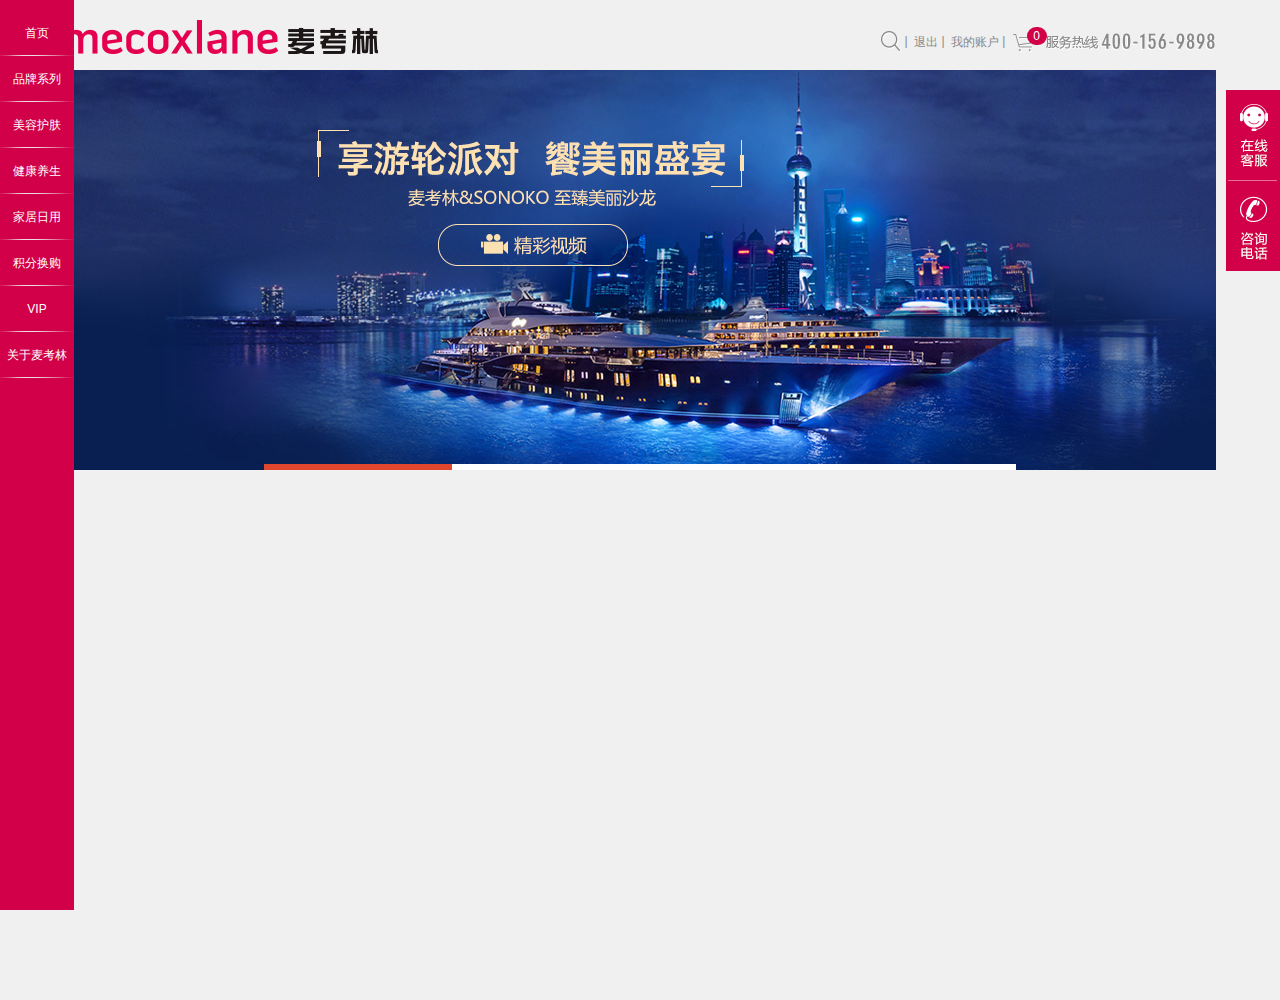
<file: 麦考林官网模仿/index.html>
<!DOCTYPE html>
<html>
	<head>
		<meta charset="utf-8" />
		<title></title>
		<link rel="stylesheet" type="text/css" href="css/public.css"/>
		<link rel="stylesheet" type="text/css" href="css/index.css"/>
		<link rel="stylesheet" type="text/css" href="css/newBgHome.css"/>
		<link rel="stylesheet" type="text/css" href="css/newLeft.css"/>
		<link rel="stylesheet" type="text/css" href="css/newRight.css"/>
	</head>
	<body>
		<div id="vivo-head">
            <div class="vivo-search">
                <div class="search-box">
                    <form id="searchForm" name="searchForm" method="get" action="/search.php">
                    <input type="text" name="keywords" id="searchInput" value="" placeholder="热门搜索：洁面  控油  祛痘">
                    <a class="search">搜索</a>
                    <a class="close " ></a>
                    </form>
                </div>
            </div>
        </div>
		<!--<div id="newBgHome">
			<div class="newBgHomeBanner">
				<a href="#">
					<img src="img/1452215477245145786.jpg" />
				</a>
				<span>
					<img src="img/cha.png" alt="" />
				</span>
			</div>
		</div>-->
		<div id="newLeft">
			<ul>
				<li class="MenuItemLi">
					<a href="#">首页</a>
				</li>
				<li class="MenuItemLi">
					<a href="javascript:;" class="change">品牌系列</a>
					<div class="ProductMenu">
                        <div class="SubMenu">
                            <div class="SubMenuLine"> </div>
                            <a href="#" target="_blank"><div class="SubMenuItem">维您</div></a>
                            <div class="SubMenuLine"> </div>
                            <a href="#" target="_blank">
                                <div class="SubMenuItem">LA CELLER</div>
                            </a>
                            <div class="SubMenuLine"> </div>
                            <a href="#" target="_blank">
                                <div class="SubMenuItem">秘密花园</div>
                            </a>
                            <div class="SubMenuLine"> </div>
                            <a href="#" target="_blank">
                                <div class="SubMenuItem">SONOKO</div>
                            </a>
                            <div class="SubMenuLine"> </div>
                        </div>
                    </div>
				</li>
				<li class="MenuItemLi">
					<a href="#">美容护肤</a>
				</li>
				<li class="MenuItemLi">
					<a href="#">健康养生</a>
				</li>
				<li class="MenuItemLi">
					<a href="#">家居日用</a>
				</li>
				<li class="MenuItemLi">
					<a href="#">积分换购</a>
				</li>
				<li class="MenuItemLi">
					<a href="#">VIP<br>会员专区</a>
				</li>
				<li class="MenuItemLi">
					<a href="#">关于麦考林</a>
				</li>
			</ul>
		</div>
		<div id="containers">
			<div class="margin">
				<div class="header clear">
					<div class="logo l">
						<a href="javascript:;"><img src="img/newlogo.png"/></a>
					</div>
					<div class="header-l r">
						<a href="javascript:;" class="search-btn"></a>
						<span class="user_info_ajax">
							|
							<a href="#">退出</a>
							|
							<a href="#">我的账户</a>
							|
							<a href="#" class="headerCar">
								<em></em>
								<i>0</i>
							</a>
							<span>
								<img src="img/tel-call.png" />
							</span>
						</span>
					</div>
				</div>
				<div class="banner">
					<div class="banner-warpper">
						
					</div>
					<div class="strip clear">
						
					</div>
					<div class="arrow arrow-left"><img src="img/slider-left-arrow.png"/></div>
					<div class="arrow arrow-right"><img src="img/slider-right-arrow.png"/></div>
				</div>
				<div class="main"></div>
			</div>
		</div>
		<div id="footer"></div>
		<div id="newRight">
			<div class="kefu">
				<a href="javascript:;" class="BizQQWPA">
					<img src="img/rightSider_01.png" />
				</a>
			</div>
			<div class="app" id="right-phone">
				<img src="img/rightSider_02.png" />
				<img src="img/kefu1.png" class="right-kefu" />
			</div>
			<a href="javascript:;" class="newTop">
				<img src="img/rightSider_04.png" />
			</a>
		</div>
		<script src="js/jquery.1.11.3.min.js"></script>
		<script src="js/jquery.cookie.js"></script>
		<script src="js/main.js"></script>
		<!--<script src="js/newBgHome.js"></script>-->
		<script src="js/newLeft.js"></script>
		<script src="js/newRight.js"></script>
	</body>
</html>
</file>
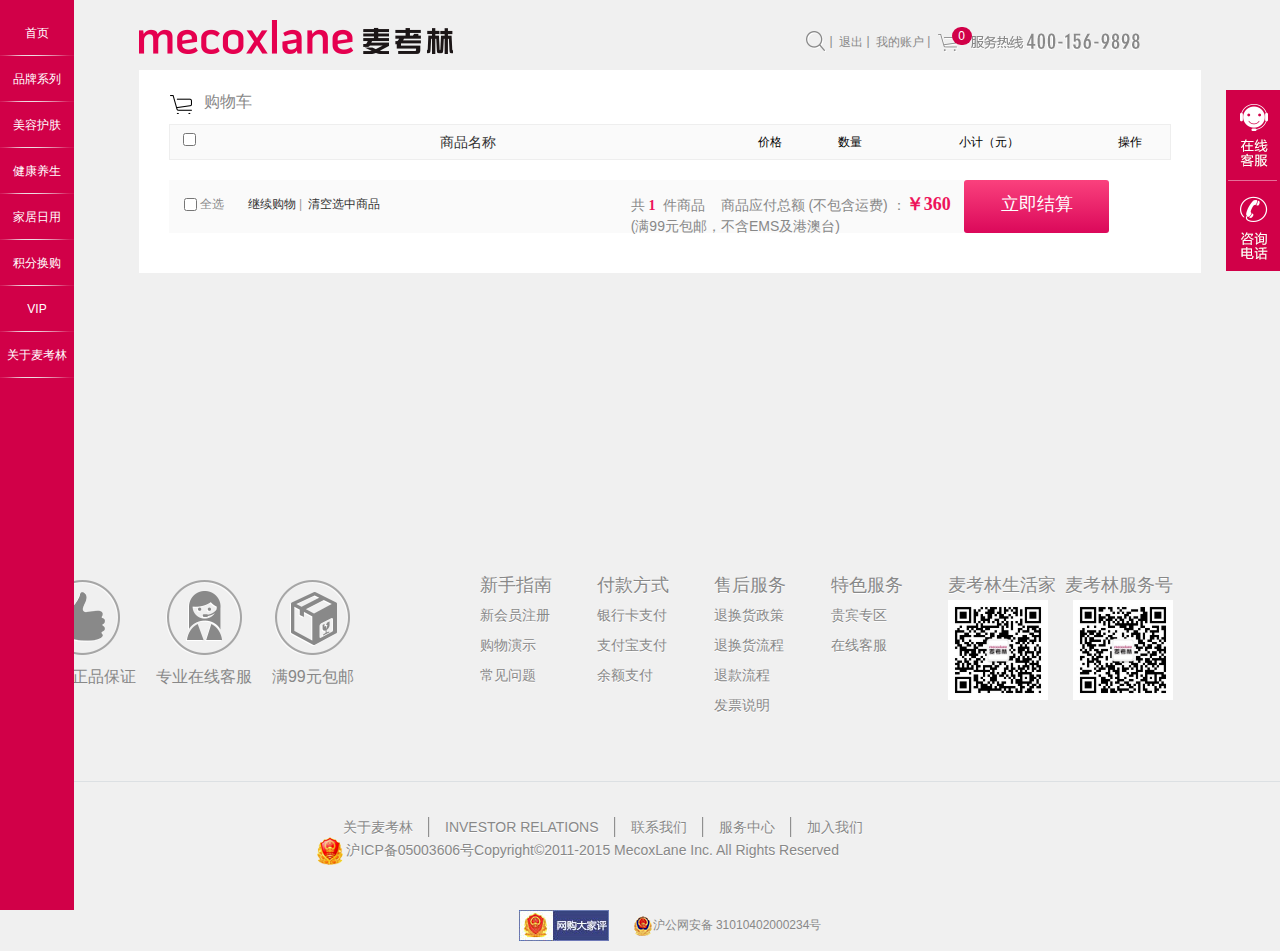
<file: chart.html>
<!DOCTYPE html>
<html>
	<head>
		<meta charset="utf-8" />
		<title></title>
		<link rel="stylesheet" type="text/css" href="css/public.css"/>
		<link rel="stylesheet" type="text/css" href="css/index.css"/>
		<link rel="stylesheet" type="text/css" href="css/newBgHome.css"/>
		<link rel="stylesheet" type="text/css" href="css/newLeft.css"/>
		<link rel="stylesheet" type="text/css" href="css/newRight.css"/>
		<link rel="stylesheet" type="text/css" href="css/chart.css" />
	</head>
	<body>
		<div id="vivo-head">
            <div class="vivo-search">
                <div class="search-box">
                    <form id="searchForm" name="searchForm" method="get" action="/search.php">
                    <input type="text" name="keywords" id="searchInput" value="" placeholder="热门搜索：洁面  控油  祛痘">
                    <a class="search">搜索</a>
                    <a class="close " ></a>
                    </form>
                </div>
            </div>
        </div>
		<div id="newLeft">
			<ul>
				<li class="MenuItemLi">
					<a href="#">首页</a>
				</li>
				<li class="MenuItemLi">
					<a href="javascript:;" class="change">品牌系列</a>
					<div class="ProductMenu">
                        <div class="SubMenu">
                            <div class="SubMenuLine"> </div>
                            <a href="#" target="_blank"><div class="SubMenuItem">维您</div></a>
                            <div class="SubMenuLine"> </div>
                            <a href="#" target="_blank">
                                <div class="SubMenuItem">LA CELLER</div>
                            </a>
                            <div class="SubMenuLine"> </div>
                            <a href="#" target="_blank">
                                <div class="SubMenuItem">秘密花园</div>
                            </a>
                            <div class="SubMenuLine"> </div>
                            <a href="#" target="_blank">
                                <div class="SubMenuItem">SONOKO</div>
                            </a>
                            <div class="SubMenuLine"> </div>
                        </div>
                    </div>
				</li>
				<li class="MenuItemLi">
					<a href="#">美容护肤</a>
				</li>
				<li class="MenuItemLi">
					<a href="#">健康养生</a>
				</li>
				<li class="MenuItemLi">
					<a href="#">家居日用</a>
				</li>
				<li class="MenuItemLi">
					<a href="#">积分换购</a>
				</li>
				<li class="MenuItemLi">
					<a href="#">VIP<br>会员专区</a>
				</li>
				<li class="MenuItemLi">
					<a href="#">关于麦考林</a>
				</li>
			</ul>
		</div>
		<div id="containers" class="clear">
			<div class="margin clear">
				<div class="header clear">
					<div class="logo l">
						<a href="javascript:;"><img src="img/newlogo.png"/></a>
					</div>
					<div class="header-l r">
						<a href="javascript:;" class="search-btn"></a>
						<span class="user_info_ajax">
							|
							<a href="#">退出</a>
							|
							<a href="#">我的账户</a>
							|
							<a href="#" class="headerCar">
								<em></em>
								<i>0</i>
							</a>
							<span>
								<img src="img/tel-call.png" />
							</span>
						</span>
					</div>
				</div>
				<div class="gocart">
					<h3 class="com-head">购物车</h3>
					<table class="cart_group_item  cart_group_item_product"> 
                        <thead> 
                            <tr> 
                            	<th class="selector">
                                	<input type="checkbox" class="js_group_selector cart_group_selector all_selector"> 
                                </th>
                                <th class="cart_overview"> 
                                    <div class="cart_group_header"> 
                                    	<h2>商品名称</h2> 
                                    </div> 
                                </th> 
                                <th class="cart_price">价格</th> 
                                <th class="cart_num">数量</th> 
                                <th class="cart_total">小计（元）</th> 
                                <th class="cart_option">操作</th> 
                            </tr> 
                        </thead> 
                        <tbody> 
                             
                       </tbody> 
  					</table>
					<div class="common_handler clear"> 
                        <div class="right_handler"> 
	                        <div class="postage-wrap">
	                            <p class="postage"> 共 <span class="total_amount"> 1 </span> 
	                            &nbsp;件商品 &nbsp;&nbsp; 商品应付总额 (不包含运费) ：</p>
	                            <p class="postage">(满99元包邮，不含EMS及港澳台)</p>
	                        </div>
	                        	<span class="total_price" id="total_price">￥<i>360</i></span> 
	                        <a id="go_to_order" class="btn" href="javascript:goCheckout();">立即结算</a> 
                        </div>

                        <label for="js_all_selector" class="cart_all_selector_wrapper"><input type="checkbox" id="js_all_selector" class="js_all_selector all_selector"> 全选 </label> 
                        <a class="go_back_shopping" href="/">继续购物</a> 
                        <span class="seperate_line">|</span> 
                        <a class="clear_cart_all" id="delGoods" href="javascript:void(0)">清空选中商品</a> 
                    </div>
				</div>
			</div>
			</div>
		</div>
		<div id="footer" class="clear">
			<div class="r r8 clear">
			    <div class="w1210">
			        <div class="c c1 fl">
			            <div class="m m15">
			                <ul class="clear">
			                    <li>
			                        <a href="#" target="_blank" class="md r8-xl"></a>
			                        <a href="#" target="_blank">100%正品保证</a>
			                    </li>
			                    <li>
			                        <a href="#" target="_blank" class="md r8-zy"></a>
			                        <a href="#" target="_blank">专业在线客服</a>
			                    </li><li class="last">
			                        <a href="#" target="_blank" class="md r8-rq"></a>
			                        <a href="#" target="_blank">满99元包邮</a>
			                    </li>
			                </ul>
			            </div>
			        </div>
			        <div class="c c2 fr">
			            <dl>
			                <dt>新手指南</dt>
			                <dd><a href="#" target="_blank" title="新会员注册">新会员注册</a></dd>
			                <dd><a href="#" target="_blank" title="购物演示">购物演示</a></dd>
			                <dd><a href="#" target="_blank" title="常见问题">常见问题</a></dd>
			            </dl>
			            <dl>
			                <dt>付款方式</dt>
			                <dd><a href="#" target="_blank" title="银行卡支付">银行卡支付</a></dd>
			                <dd><a href="#" target="_blank" title="支付宝支付">支付宝支付</a></dd>
			                <dd><a href="#" target="_blank" title="余额支付">余额支付</a></dd>
			            </dl>
			            <dl>
			                <dt>售后服务</dt>
			                <dd><a href="#" target="_blank" title="退换货政策">退换货政策</a></dd>
			                <dd><a href="#" target="_blank" title="退换货流程">退换货流程</a></dd>
			                <dd><a href="#" target="_blank" title="退款流程">退款流程</a></dd>
			                <dd><a href="#" target="_blank" title="发票说明">发票说明</a></dd>
			            </dl>
			            <dl>
			                <dt>特色服务</dt>
			                <dd><a href="#" target="_blank" title="贵宾专区">贵宾专区</a></dd>
			                <dd><a href="javascript:void(0)" id="BizQQWPA4" title="在线客服">在线客服</a></dd>
			            </dl>
			             <dl>
			                <dt>麦考林生活家</dt>
			                <dd><img src="img/dingyue.jpg" alt="麦考林生活家" width="100" height="100"></dd>
			            </dl>
			             <dl class="last">
			                <dt>麦考林服务号</dt>
			                <dd style="margin-left:8px"><img src="img/fuwu.jpg" alt="麦考林服务号" width="100" height="100"></dd>
			            </dl>
			        </div>
			    </div>
			</div>
			<div id="f" class="clear">
	            <div class="r r9 clear">
	                <ul class="clear">
	                    <li class="first"><a href="#" rel="nofollow">关于麦考林</a> </li>
	                    <li><a href="#" target="_blank" rel="nofollow">INVESTOR RELATIONS</a></li>
	                    <li><a href="#" rel="nofollow">联系我们 </a></li>
	                    <li><a href="#" rel="nofollow">服务中心</a></li>
	                    <li class="last"><a href="#" rel="nofollow">加入我们 </a></li>
	                </ul>
	                <p><a href="#" target="_blank"><img src="img/newicon.png" alt="上海工商" width="26" height="28"></a> 沪ICP备05003606号Copyright©2011-2015 MecoxLane Inc. All Rights Reserved</p>
	            </div>
	        </div>
	        <div class="lastme">
				<a target="_blank" href="#"><img src="img/evaluate.jpg"></a>　　<a target="_blank" href="#"><img src="img/beian.png">沪公网安备 31010402000234号</a>
			</div>
		</div>
		<div id="newRight">
			<div class="kefu">
				<a href="javascript:;" class="BizQQWPA">
					<img src="img/rightSider_01.png" />
				</a>
			</div>
			<div class="app" id="right-phone">
				<img src="img/rightSider_02.png" />
				<img src="img/kefu1.png" class="right-kefu" />
			</div>
			<a href="javascript:;" class="newTop">
				<img src="img/rightSider_04.png" />
			</a>
		</div>
		<script src="js/jquery.1.11.3.min.js"></script>
		<script src="js/jquery.cookie.js"></script>
		<script src="js/main.js"></script>
		<script src="js/newLeft.js"></script>
		<script src="js/newRight.js"></script>
		<script src="js/footer.js"></script>
		<script src="js/chart.js"></script>
	</body>
</html>
</file>
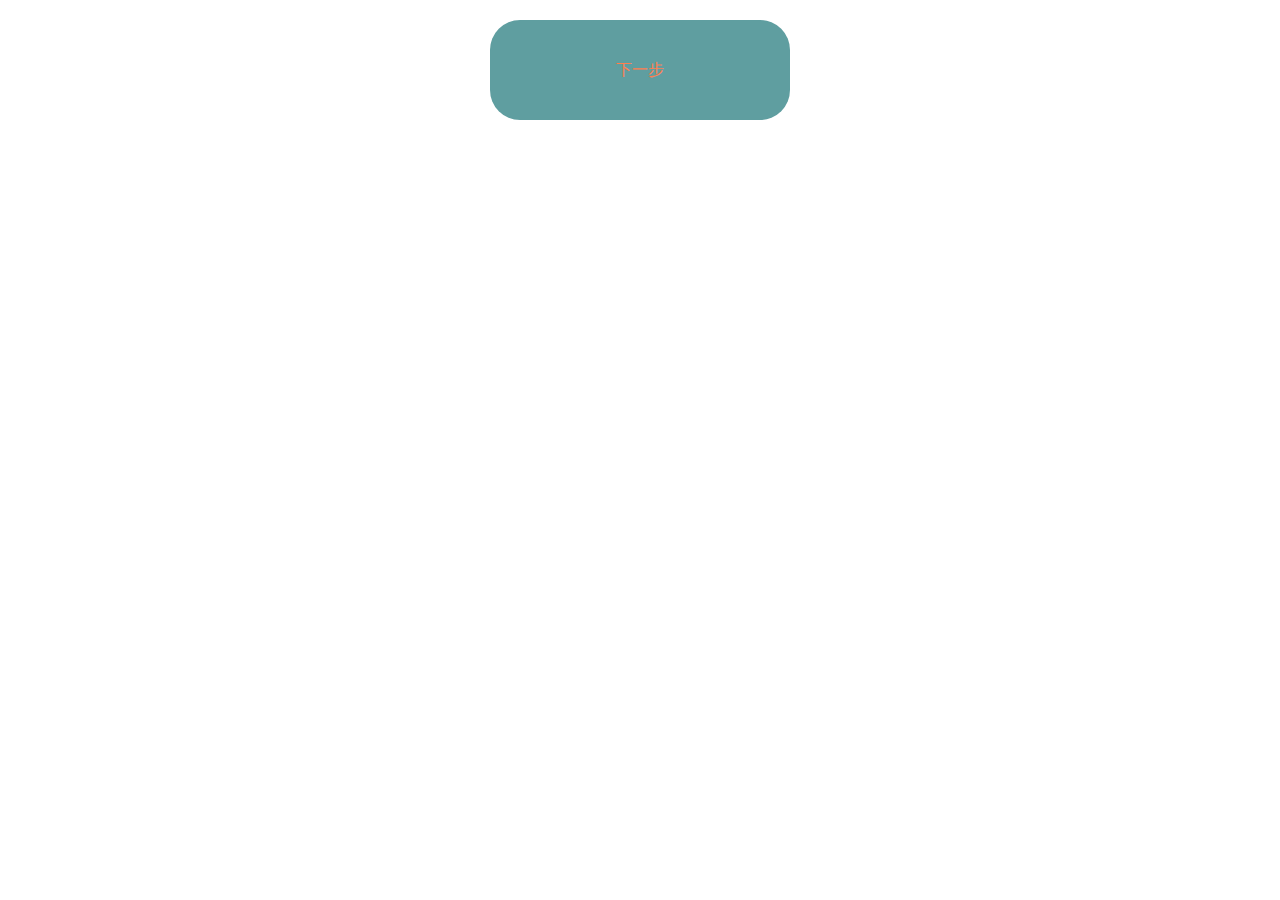
<file: for2.html>
<!DOCTYPE html>
<html lang="en">

<head>
    <meta charset="UTF-8" name="viewport"
        content="width=device-width, initial-scale=1.0, minimum-scale=1.0, maximum-scale=1.0, user-scalable=no, shrink-to-fit=no, viewport-fit=cover" />
    <meta name="keywords" content="" />
    <meta name="description" content="" />
    <meta http-equiv="Content-Type" content="text/html; charset=utf-8" />
    <meta http-equiv="X-UA-Compatible" content="IE=edge, chrome=1" />
    <title>Document</title>
    <style>
        .btn {
            width: 300px;
            height: 100px;
            background-color: cadetblue;
            color: coral;
            line-height: 100px;
            border-radius: 30px;
            text-align: center;
            margin: 20px auto 0;
        }
    </style>
</head>

<body>
    <div class="btn" onclick="goNext()">下一步</div>
    <!-- <script type="text/javascript" src="https://js.cdn.aliyun.dcloud.net.cn/dev/uni-app/uni.webview.1.5.2.js"></script> -->
    <script>
        function goNext() {
            console.log('aaaaaaaaaaa')
            window.location.href = 'https://giserman001.github.io/for1.html'
        }
    </script>
</body>

</html>
</file>
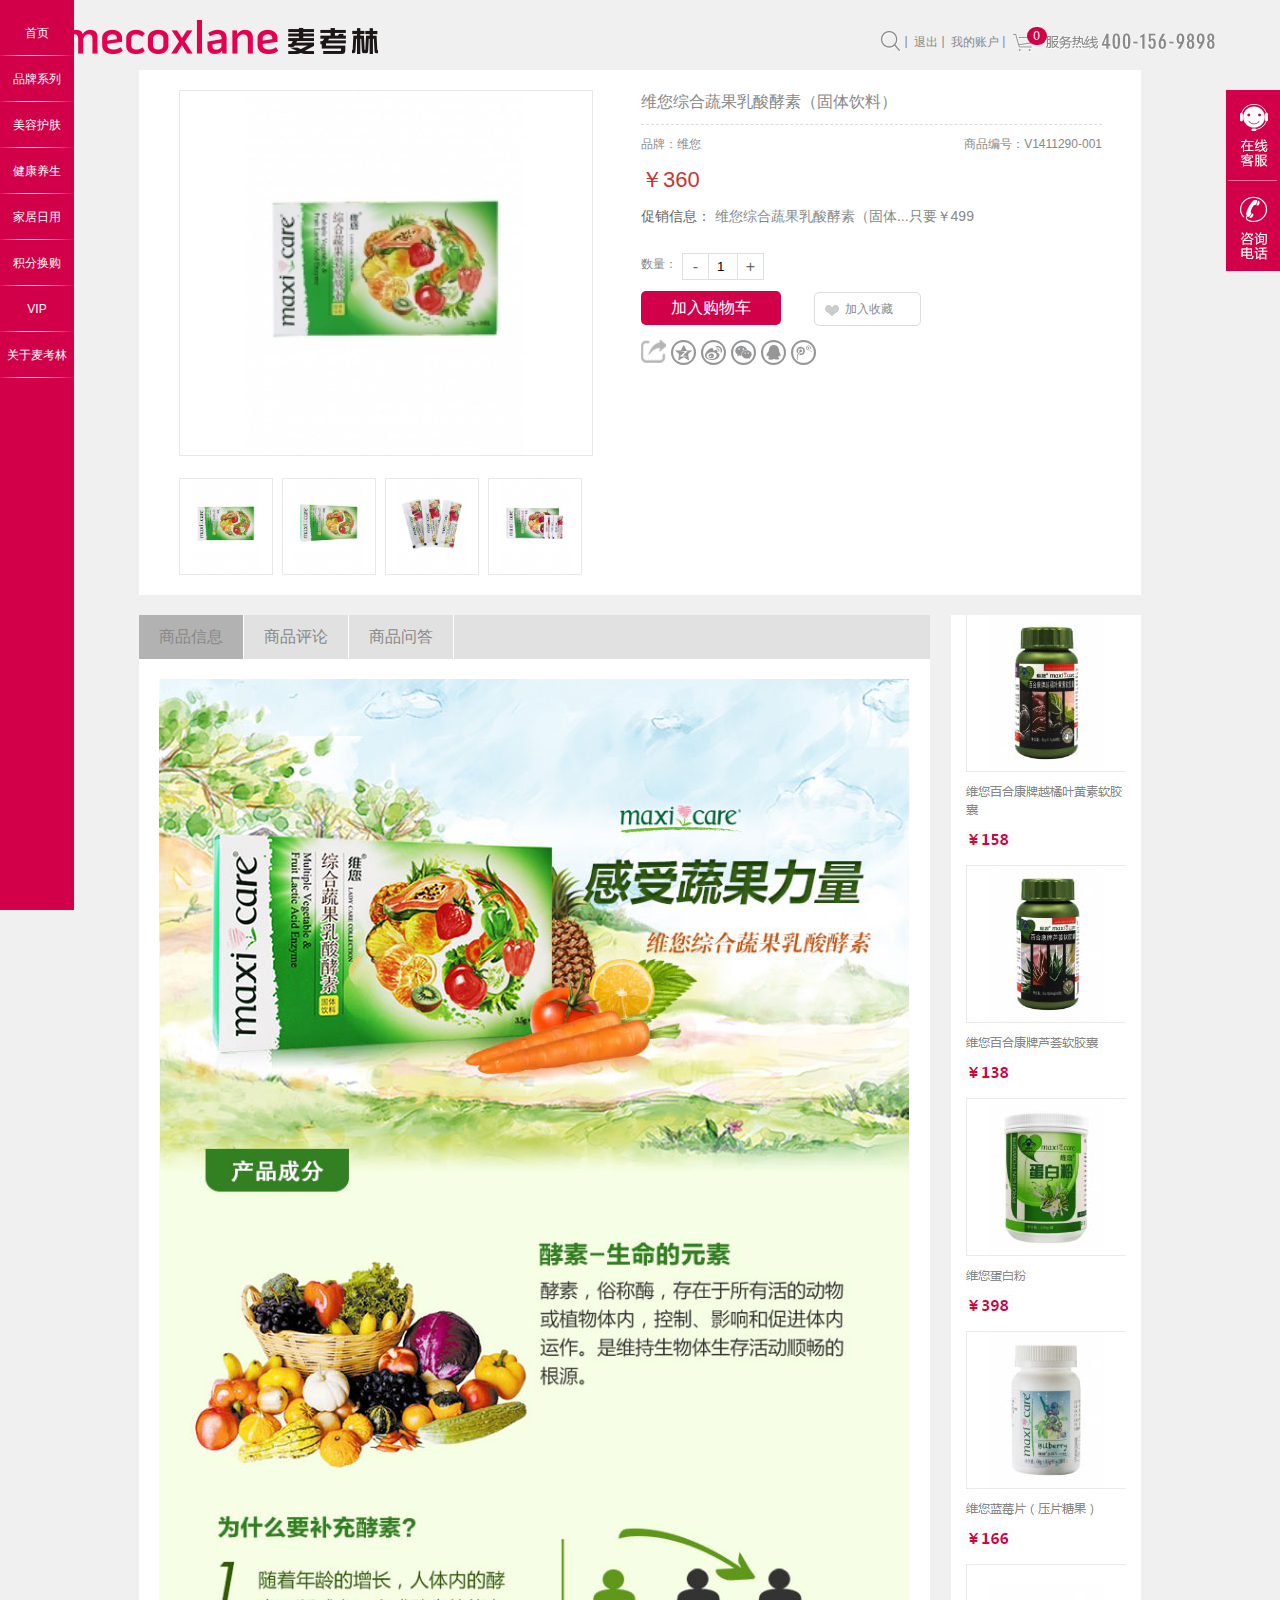
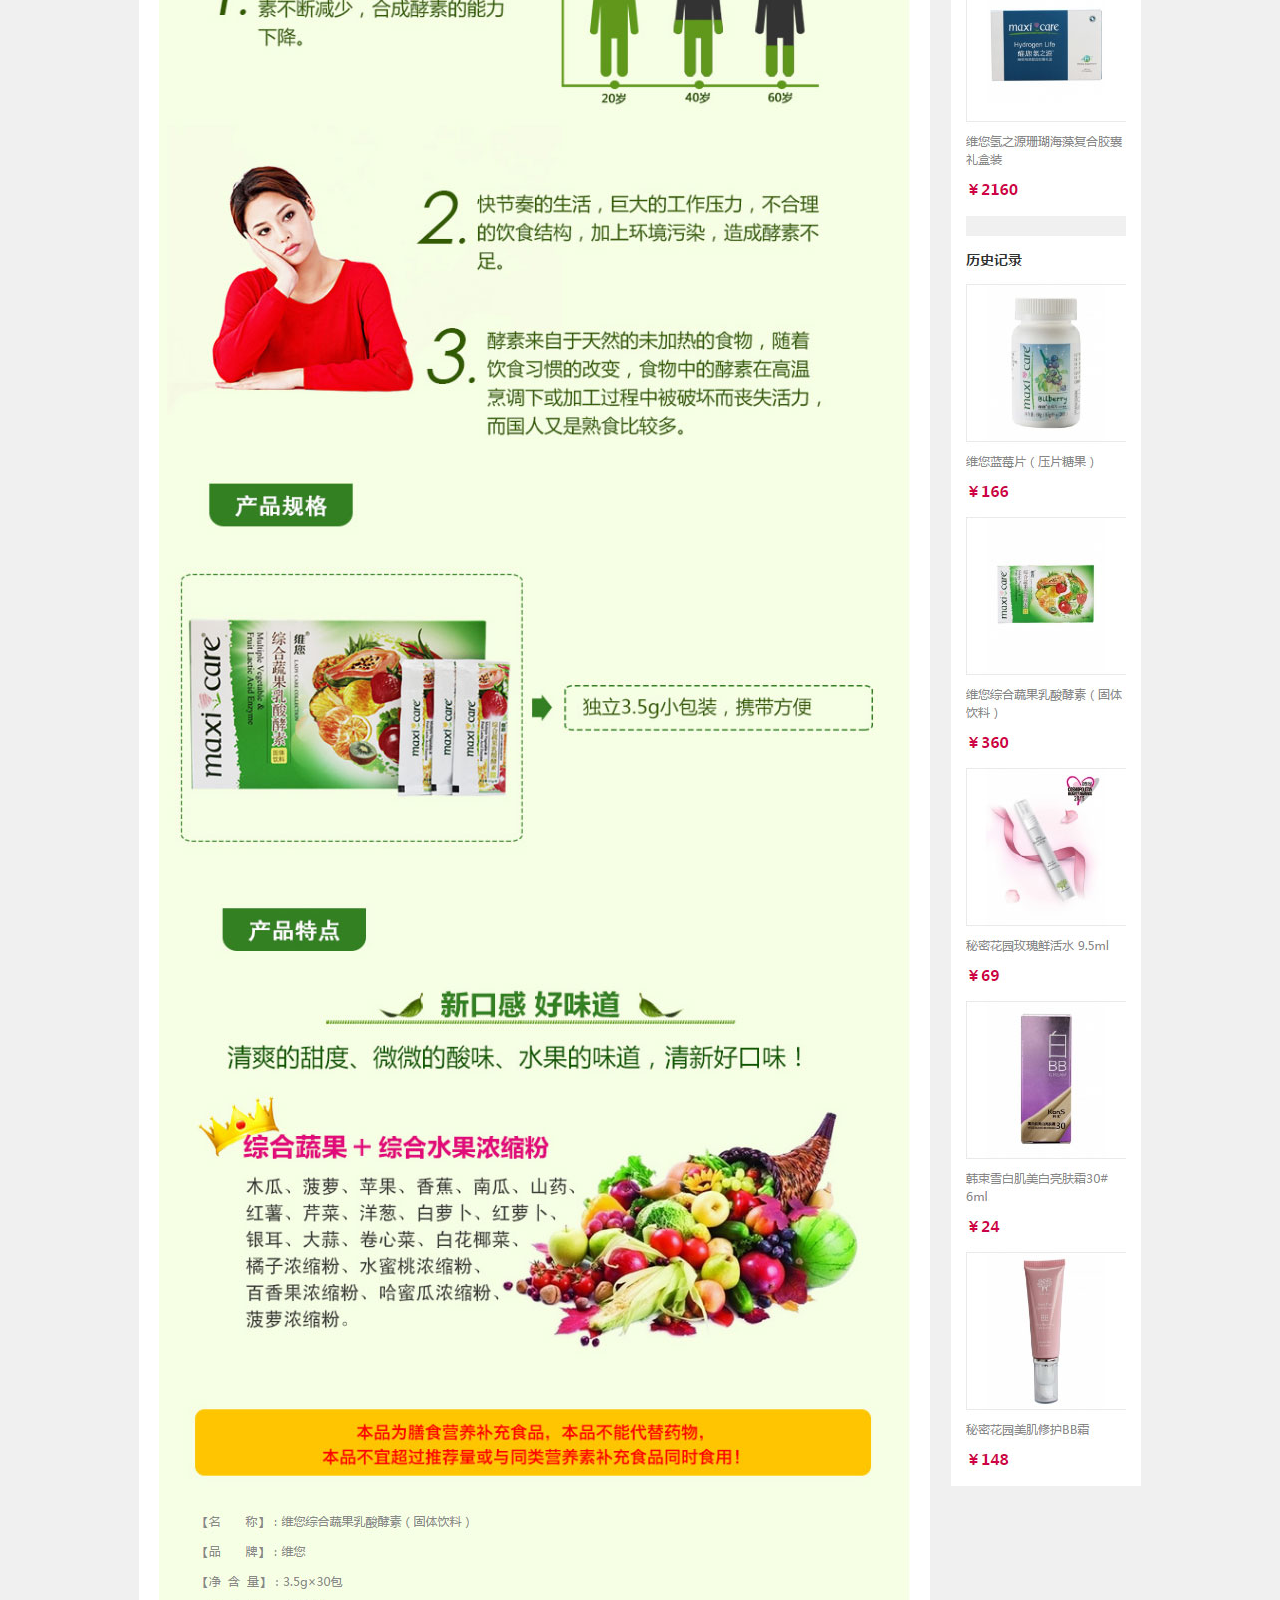
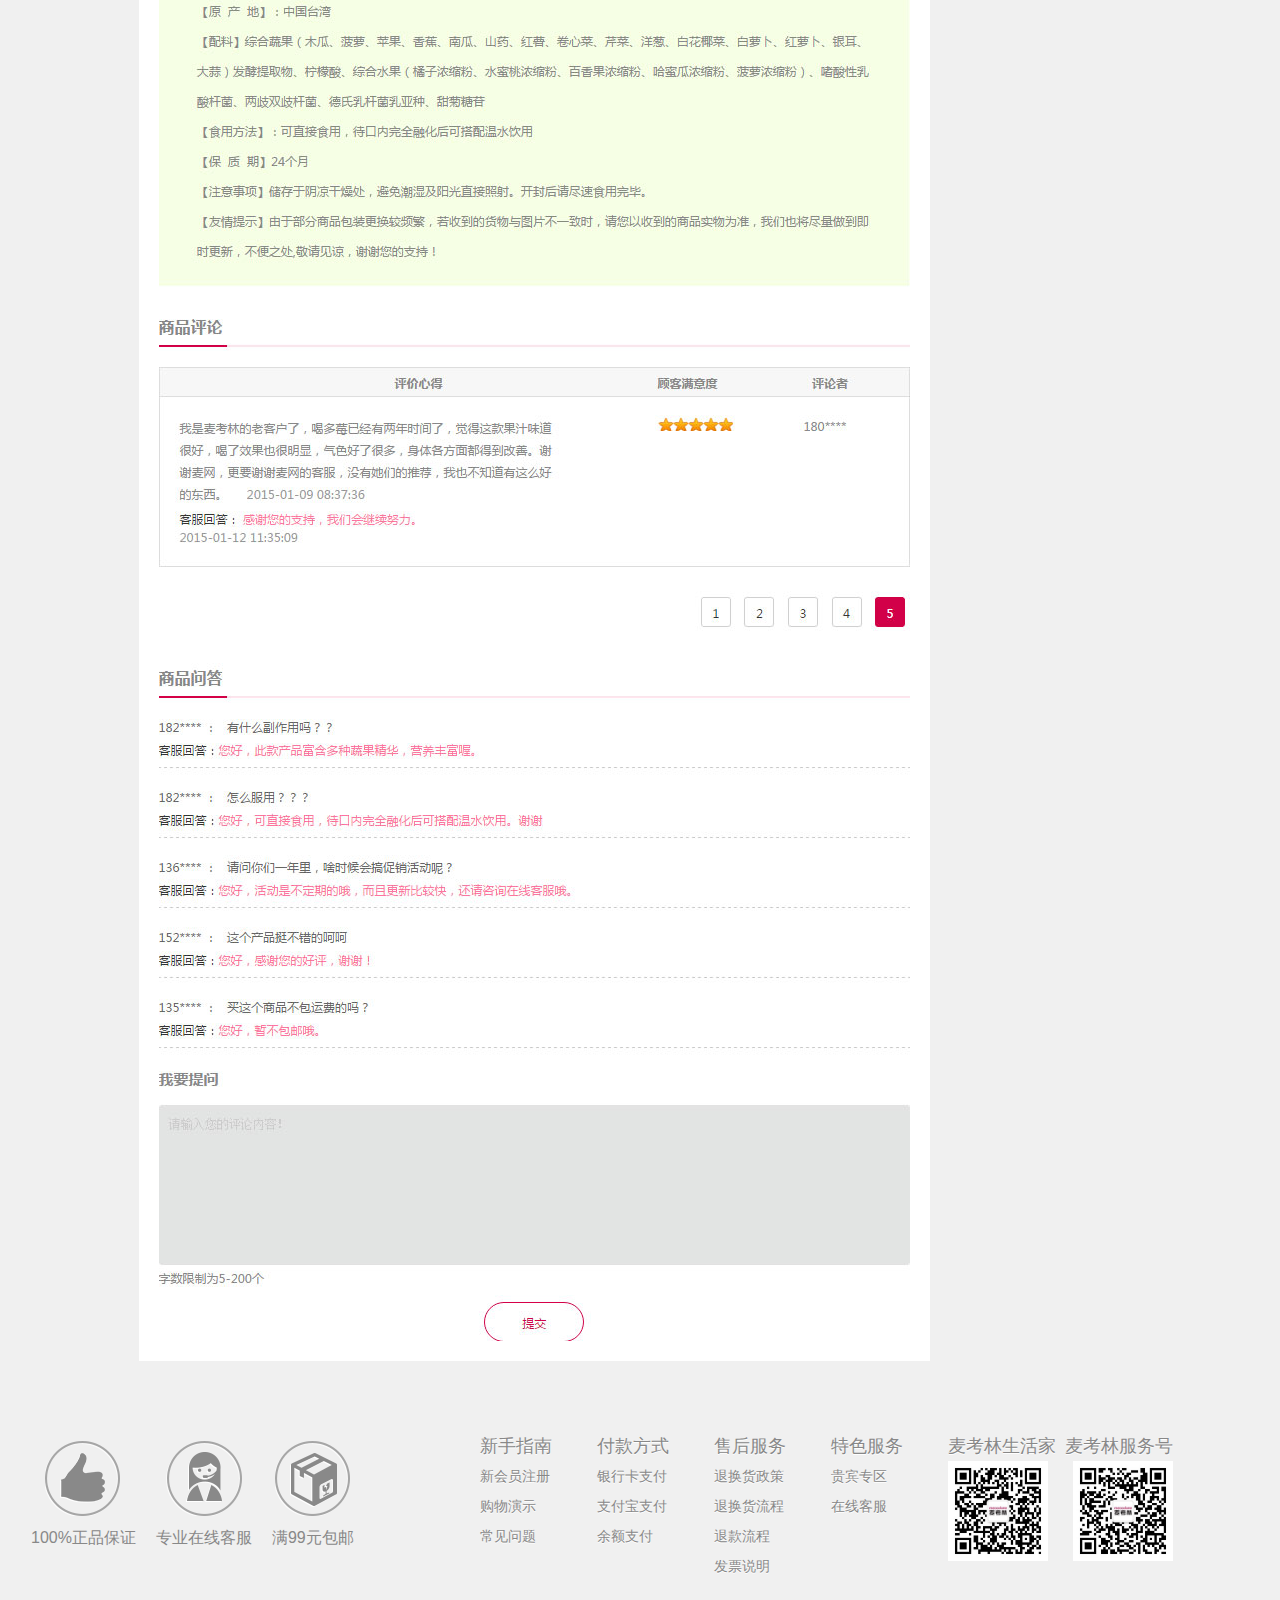
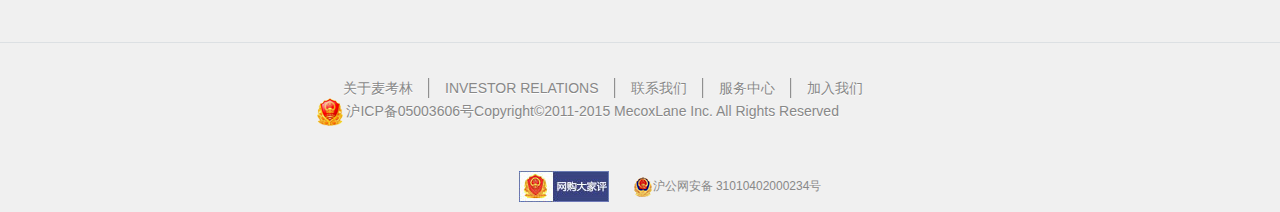
<file: goodsInfo.html>
<!DOCTYPE html>
<html>
	<head>
		<meta charset="utf-8" />
		<title></title>
		<link rel="stylesheet" type="text/css" href="css/public.css"/>
		<link rel="stylesheet" type="text/css" href="css/index.css"/>
		<link rel="stylesheet" type="text/css" href="css/newBgHome.css"/>
		<link rel="stylesheet" type="text/css" href="css/newLeft.css"/>
		<link rel="stylesheet" type="text/css" href="css/newRight.css"/>
		<link rel="stylesheet" type="text/css" href="css/goodsInfo.css" />
	</head>
	<body>
		<div id="vivo-head">
            <div class="vivo-search">
                <div class="search-box">
                    <form id="searchForm" name="searchForm" method="get" action="/search.php">
                    <input type="text" name="keywords" id="searchInput" value="" placeholder="热门搜索：洁面  控油  祛痘">
                    <a class="search">搜索</a>
                    <a class="close " ></a>
                    </form>
                </div>
            </div>
        </div>
		<div id="newLeft">
			<ul>
				<li class="MenuItemLi">
					<a href="#">首页</a>
				</li>
				<li class="MenuItemLi">
					<a href="javascript:;" class="change">品牌系列</a>
					<div class="ProductMenu">
                        <div class="SubMenu">
                            <div class="SubMenuLine"> </div>
                            <a href="#" target="_blank"><div class="SubMenuItem">维您</div></a>
                            <div class="SubMenuLine"> </div>
                            <a href="#" target="_blank">
                                <div class="SubMenuItem">LA CELLER</div>
                            </a>
                            <div class="SubMenuLine"> </div>
                            <a href="#" target="_blank">
                                <div class="SubMenuItem">秘密花园</div>
                            </a>
                            <div class="SubMenuLine"> </div>
                            <a href="#" target="_blank">
                                <div class="SubMenuItem">SONOKO</div>
                            </a>
                            <div class="SubMenuLine"> </div>
                        </div>
                    </div>
				</li>
				<li class="MenuItemLi">
					<a href="#">美容护肤</a>
				</li>
				<li class="MenuItemLi">
					<a href="#">健康养生</a>
				</li>
				<li class="MenuItemLi">
					<a href="#">家居日用</a>
				</li>
				<li class="MenuItemLi">
					<a href="#">积分换购</a>
				</li>
				<li class="MenuItemLi">
					<a href="#">VIP<br>会员专区</a>
				</li>
				<li class="MenuItemLi">
					<a href="#">关于麦考林</a>
				</li>
			</ul>
		</div>
		<div id="containers" class="clear">
			<div class="margin">
				<div class="header clear">
					<div class="logo l">
						<a href="javascript:;"><img src="img/newlogo.png"/></a>
					</div>
					<div class="header-l r">
						<a href="javascript:;" class="search-btn"></a>
						<span class="user_info_ajax">
							|
							<a href="#">退出</a>
							|
							<a href="#">我的账户</a>
							|
							<a href="chart.html" class="headerCar">
								<em></em>
								<i>0</i>
							</a>
							<span>
								<img src="img/tel-call.png" />
							</span>
						</span>
					</div>
				</div>
				</div>
				<div class="goodsInfos clear">
					<div class="c1 l">
                            	<div class="big-img">
                                    <div class="small">
                                    	<img class="smallImg" src="img/1188_thumb_P_1457573340422.jpg"/>
                                    	<div class="filter"></div>
                                    </div>
                                    <div class="large">
										<img src="img/1188_thumb_P_1457573340422.jpg" class="bigImg">
									</div>
                                </div>
                                <div class="slideBox">
                                	<ul>
                                		<li class="img-items"><img src="img/1188_thumb_P_1457573340422.jpg"/></li>
                                		<li class="img-items"><img src="img/1188_thumb_P_1457573341396.jpg"/></li>
                                		<li class="img-items"><img src="img/1188_thumb_P_1457573341646.jpg"/></li>
                                		<li class="img-items"><img src="img/1188_thumb_P_1457573342765.jpg"/></li>
                                	</ul>
                                </div>
                        </div>
                        <div class="c2 l" data-gid="10001">
                        	<form action="#" method="post" name="submit">
                        		<div class="app clear">
                        			<h1></h1>
	                        		<div class="clear good-info">
		                                <p class="fl l">品牌：<a href="#">维您</a></p>
		                                <p class="fr r">商品编号：<i></i></p>                           
	                        		</div>
	                        		<p class="price">
                                		<span>￥<i></i></span>
	                        		</p>
	                        		<p class="detail-tips">
	                        			<span>促销信息：</span>
	                        			<a href="#" target="_blank">维您综合蔬果乳酸酵素（固体...只要<em>￥499</em></a>
	                        		</p>
	                        		<div class="quantity clear">
		                                <span class="fl l">数量： </span>
		                                <div class="item_quantity_editer table_num clear l"> 
		                                    <span class="J_minus decrease_one l">-</span> 
		                                    <input class="item_quantity l" type="text" name="number" id="" value="1"> 
		                                    <span class="J_add increase_one l">+</span> 
		                                </div> 
		                            </div>
		                            <a href="javascript:void(0);" class="car-btn">加入购物车</a>
		                            <a href="javascript:void(0);" class="Collecting" id="Collecting">加入收藏</a>
		                            <div class="share">
		                            	<div class="bdsharebuttonbox clear">
		                                    <a href="#" class="bds_more l"></a>
		                                    <a href="#" class="qzone l" title="分享到QQ空间"></a>
		                                    <a href="#" class="sina l" title="分享到新浪微博"></a>
		                                    <a href="#" class="wechat l" title="分享到微信"></a>
		                                    <a title="分享到QQ好友" href="#" class="qqFriends l"></a>
		                                    <a title="分享到腾讯微博" href="#" class="qqweibo l"></a>
		                                </div>
		                                <div class="bdshare_popup_box">
		                                	<div class="bdshare_popup_top">分享到</div>
		                                	<ul class="bdshare_popup_list clear">
		                                		<li><a href="#" onclick="return false;" class="popup_mshare" data-cmd="mshare">一键分享</a></li>
		                                		<li><a href="#" onclick="return false;" class="popup_qzone" data-cmd="qzone">QQ空间</a></li>
		                                		<li><a href="#" onclick="return false;" class="popup_tsina" data-cmd="tsina">新浪微博</a></li>
		                                		<li><a href="#" onclick="return false;" class="popup_bdysc" data-cmd="bdysc">百度云收藏</a></li>
		                                		<li><a href="#" onclick="return false;" class="popup_weixin" data-cmd="weixin">微信</a></li>
		                                		<li><a href="#" onclick="return false;" class="popup_renren" data-cmd="renren">人人网</a></li>
		                                		<li><a href="#" onclick="return false;" class="popup_tqq" data-cmd="tqq">腾讯微博</a></li>
		                                		<li><a href="#" onclick="return false;" class="popup_bdxc" data-cmd="bdxc">百度相册</a></li>
		                                		<li><a href="#" onclick="return false;" class="popup_kaixin001" data-cmd="kaixin001">开心网</a></li>
		                                		<li><a href="#" onclick="return false;" class="popup_tqf" data-cmd="tqf">腾讯朋友</a></li>
		                                		<li><a href="#" onclick="return false;" class="popup_tieba" data-cmd="tieba">百度贴吧</a></li>
		                                		<li><a href="#" onclick="return false;" class="popup_douban" data-cmd="douban">豆瓣网</a></li>
		                                		<li><a href="#" onclick="return false;" class="popup_bdhome" data-cmd="bdhome">百度新首页</a></li>
		                                		<li><a href="#" onclick="return false;" class="popup_sqq" data-cmd="sqq">QQ好友</a></li>
		                                		<li><a href="#" onclick="return false;" class="popup_thx" data-cmd="thx">和讯微博</a></li>
		                                		<li><a href="#" onclick="return false;" class="popup_ibaidu" data-cmd="ibaidu">百度中心</a></li>
		                                	</ul>
		                                	<div class="bdshare_popup_bottom clear">
		                                		<a href="#" class="popup_more" data-cmd="more" target="_blank;">更多...</a>
		                                	</div>
		                                </div>
		                            </div>
                        		</div>
                        	</form>
                        </div>
				</div>
				<div class="b clear">
					<div class="b-left l">
						<div class="sub-naver">
                                <ul class="clear">
                                    <li class="active"><a href="javascript:void(0)">商品信息</a></li>
                                    <li class=""><a href="javascript:void(0)">商品评论</a></li>
                                    <li class=""><a href="javascript:void(0)">商品问答</a></li>
                                </ul>
                        </div>
                        <div class="content">
                        	<div class="one haha"><img src="img/1.jpg"/></div>
	                        <div class="two haha"><img src="img/3.jpg"/></div>
	                        <div class="three haha"><img src="img/4.jpg"/></div>
                        </div>
					</div>
					<div class="b-right r"><img src="img/2.jpg"/></div>
				</div>
			</div>
		</div>
		<div id="footer" class="clear">
			<div class="r r8 clear">
			    <div class="w1210">
			        <div class="c c1 fl">
			            <div class="m m15">
			                <ul class="clear">
			                    <li>
			                        <a href="#" target="_blank" class="md r8-xl"></a>
			                        <a href="#" target="_blank">100%正品保证</a>
			                    </li>
			                    <li>
			                        <a href="#" target="_blank" class="md r8-zy"></a>
			                        <a href="#" target="_blank">专业在线客服</a>
			                    </li><li class="last">
			                        <a href="#" target="_blank" class="md r8-rq"></a>
			                        <a href="#" target="_blank">满99元包邮</a>
			                    </li>
			                </ul>
			            </div>
			        </div>
			        <div class="c c2 fr">
			            <dl>
			                <dt>新手指南</dt>
			                <dd><a href="#" target="_blank" title="新会员注册">新会员注册</a></dd>
			                <dd><a href="#" target="_blank" title="购物演示">购物演示</a></dd>
			                <dd><a href="#" target="_blank" title="常见问题">常见问题</a></dd>
			            </dl>
			            <dl>
			                <dt>付款方式</dt>
			                <dd><a href="#" target="_blank" title="银行卡支付">银行卡支付</a></dd>
			                <dd><a href="#" target="_blank" title="支付宝支付">支付宝支付</a></dd>
			                <dd><a href="#" target="_blank" title="余额支付">余额支付</a></dd>
			            </dl>
			            <dl>
			                <dt>售后服务</dt>
			                <dd><a href="#" target="_blank" title="退换货政策">退换货政策</a></dd>
			                <dd><a href="#" target="_blank" title="退换货流程">退换货流程</a></dd>
			                <dd><a href="#" target="_blank" title="退款流程">退款流程</a></dd>
			                <dd><a href="#" target="_blank" title="发票说明">发票说明</a></dd>
			            </dl>
			            <dl>
			                <dt>特色服务</dt>
			                <dd><a href="#" target="_blank" title="贵宾专区">贵宾专区</a></dd>
			                <dd><a href="javascript:void(0)" id="BizQQWPA4" title="在线客服">在线客服</a></dd>
			            </dl>
			             <dl>
			                <dt>麦考林生活家</dt>
			                <dd><img src="img/dingyue.jpg" alt="麦考林生活家" width="100" height="100"></dd>
			            </dl>
			             <dl class="last">
			                <dt>麦考林服务号</dt>
			                <dd style="margin-left:8px"><img src="img/fuwu.jpg" alt="麦考林服务号" width="100" height="100"></dd>
			            </dl>
			        </div>
			    </div>
			</div>
			<div id="f" class="clear">
	            <div class="r r9 clear">
	                <ul class="clear">
	                    <li class="first"><a href="#" rel="nofollow">关于麦考林</a> </li>
	                    <li><a href="#" target="_blank" rel="nofollow">INVESTOR RELATIONS</a></li>
	                    <li><a href="#" rel="nofollow">联系我们 </a></li>
	                    <li><a href="#" rel="nofollow">服务中心</a></li>
	                    <li class="last"><a href="#" rel="nofollow">加入我们 </a></li>
	                </ul>
	                <p><a href="#" target="_blank"><img src="img/newicon.png" alt="上海工商" width="26" height="28"></a> 沪ICP备05003606号Copyright©2011-2015 MecoxLane Inc. All Rights Reserved</p>
	            </div>
	        </div>
	        <div class="lastme">
				<a target="_blank" href="#"><img src="img/evaluate.jpg"></a>　　<a target="_blank" href="#"><img src="img/beian.png">沪公网安备 31010402000234号</a>
			</div>
		</div>
		<div id="newRight">
			<div class="kefu">
				<a href="javascript:;" class="BizQQWPA">
					<img src="img/rightSider_01.png" />
				</a>
			</div>
			<div class="app" id="right-phone">
				<img src="img/rightSider_02.png" />
				<img src="img/kefu1.png" class="right-kefu" />
			</div>
			<a href="javascript:;" class="newTop">
				<img src="img/rightSider_04.png" />
			</a>
		</div>
		<div id="bgGround"></div>
		<div class="box-wrap">
			<div class="box-inner">
				<span class="closed"></span>
				<p class="box-content">商品已成功加入购物车</p>
				<a href="chart.html" class="account">去结算</a> 
				<a href="javascript:;" class="gbNew">继续购物</a>
			</div>
		</div>
		<script src="js/jquery.1.11.3.min.js"></script>
		<script src="js/jquery.cookie.js"></script>
		<script src="js/main.js"></script>
		<script src="js/newLeft.js"></script>
		<script src="js/newRight.js"></script>
		<script src="js/footer.js"></script>
		<script src="js/goodsInfo.js"></script>
	</body>
</html>
</file>
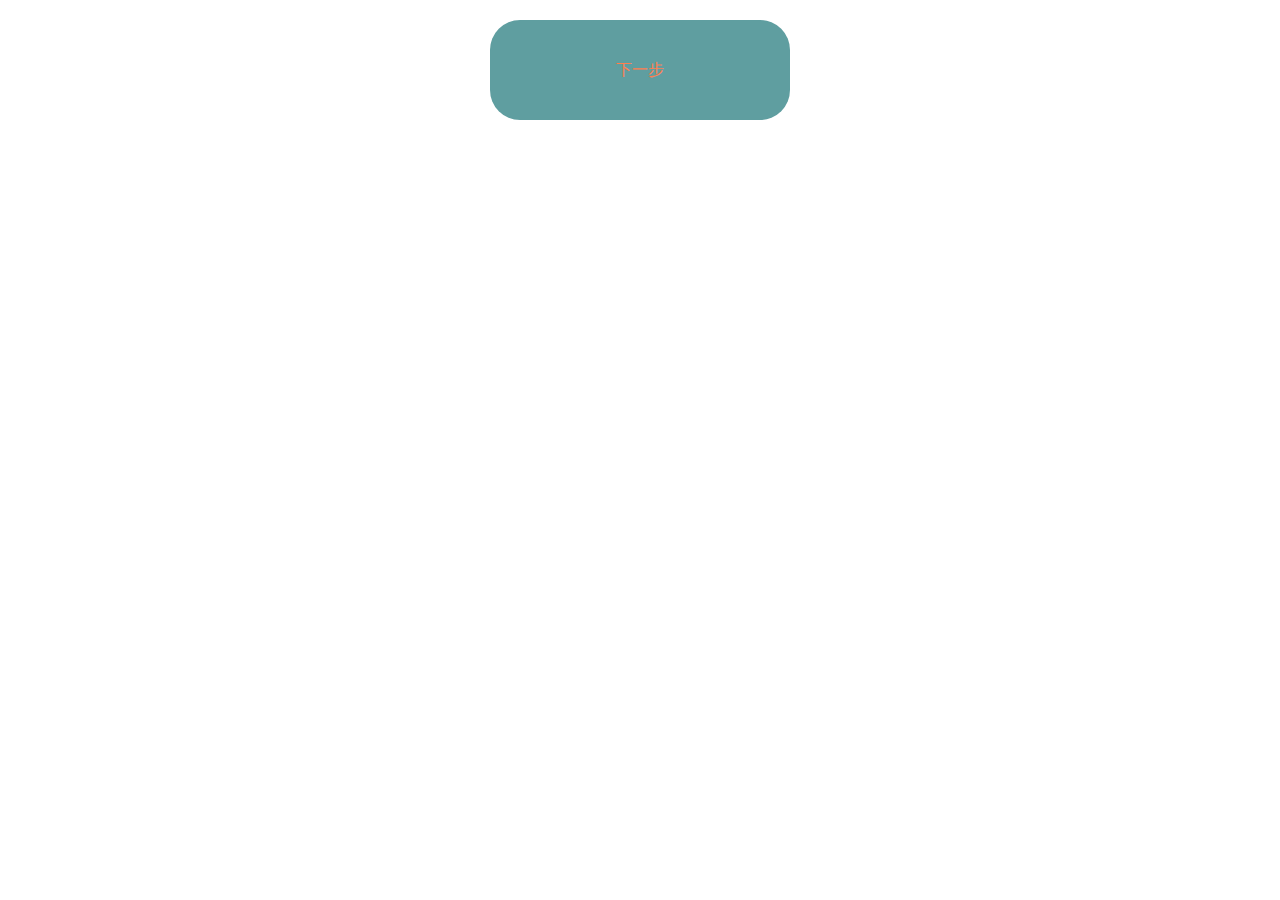
<file: index1.html>
<!DOCTYPE html>
<html lang="en">

<head>
    <meta charset="UTF-8" name="viewport"
        content="width=device-width, initial-scale=1.0, minimum-scale=1.0, maximum-scale=1.0, user-scalable=no, shrink-to-fit=no, viewport-fit=cover" />
    <meta name="keywords" content="" />
    <meta name="description" content="" />
    <meta http-equiv="Content-Type" content="text/html; charset=utf-8" />
    <meta http-equiv="X-UA-Compatible" content="IE=edge, chrome=1" />
    <title>Document</title>
    <style>
        .btn {
            width: 300px;
            height: 100px;
            background-color: cadetblue;
            color: coral;
            line-height: 100px;
            border-radius: 30px;
            text-align: center;
            margin: 20px auto 0;
        }
    </style>
</head>

<body>
    <div class="btn" onclick="goNext()">下一步</div>
    <script>
        function goNext() {
            console.log('aaaaaaaaaaa')
            window.location.href = 'https://gitee.com/giserman001/blogs/blob/master/for.html'
        }
    </script>
</body>

</html>
</file>
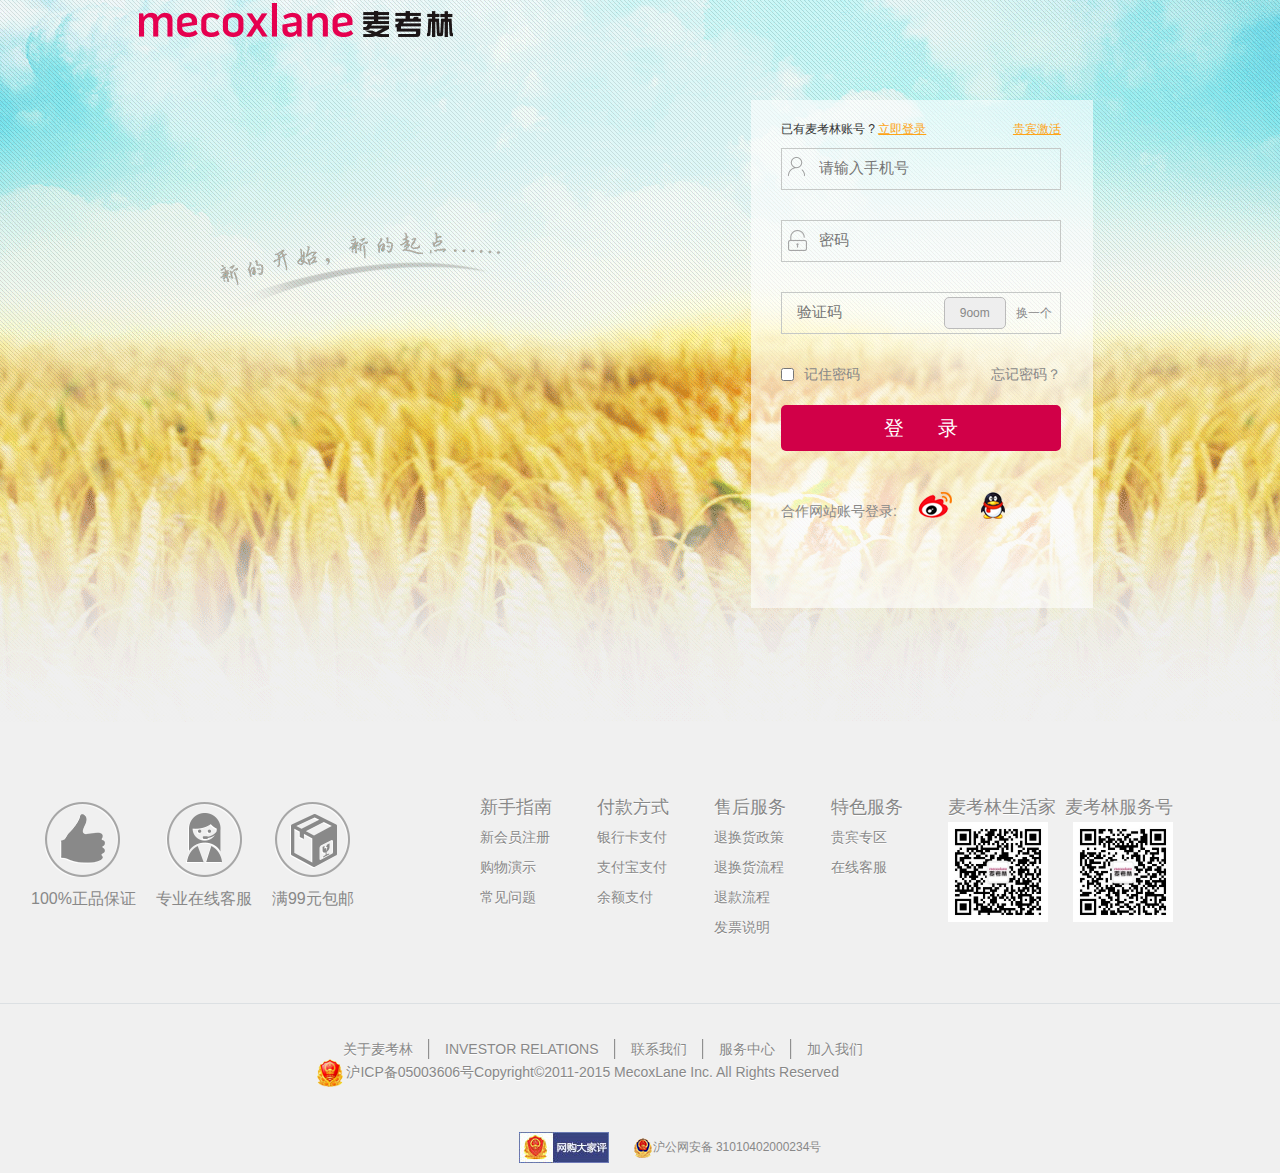
<file: login.html>
<!DOCTYPE html>
<html>
	<head>
		<meta charset="utf-8" />
		<title></title>
		<link rel="stylesheet" type="text/css" href="css/public.css"/>
		<link rel="stylesheet" type="text/css" href="css/index.css"/>
		<link rel="stylesheet" type="text/css" href="css/register.css"/>
		<link rel="stylesheet" type="text/css" href="css/login.css"/>
	</head>
	<body>
		<div id="mianContent2"> 
			<div class="com-content login-reg w1002"> 	
				<h1><a href="index.html"><img src="img/newlogo.png"></a></h1>
				<div class="login-wrap">
					<div class="inner">
						<div class="login-bg"></div>
						<div class="login-fg">
							<p>已有麦考林账号 ? <a href="#" title="立即登录">立即登录</a><a href="#" title="贵宾激活" class="fr">贵宾激活</a></p>
							<form action="" method="post">
								<label class="text">
									<i class="input-icon1"></i>
									<input type="text" name="username" id="phone" placeholder="请输入手机号" value="">
									<div class="invalid invalid2">
										<div class="required required2"></div>
									</div>
								</label>
								<label class="text">
								<i class="input-icon input-icon2"></i>
								<input type="password" name="password" id="password" placeholder="密码" value="">
								<div class="invalid invalid2">
									<div class="required required2"></div>
								</div>
								</label>
                                <div class="text yanzhenma">
                                    <input type="text" id="yanzhenma" name="yanzhenma" class="ver-code" placeholder="验证码">
		                        	<a id="change-image" class="new-img"> <span class="code-img"></span> <b>换一个</b> </a>
		                        	<div class="invalid invalid2 yanzhenma_invalid">
										<div class="required required2">验证码不能为空</div>
									</div>
                                </div>
                                <div class="remember clear">
                                    <label for="nextTime" class="fl"><input type="checkbox" id="remember" name="remember" value="1">记住密码</label>
                                    <a href="user.php?act=getpassword" target="_blank" class="fr">忘记密码？</a>
                               </div>
								<a href="javascript:void(0);" class="login_btn" title="注册">登&nbsp;&nbsp;&nbsp;&nbsp;&nbsp;&nbsp;录</a>
							</form>
							<dl class="theThird">
                                <dt class="fl">合作网站账号登录:</dt>
                                <dd class="fl">
                                    <a href="" target="" title="新浪微博" class="sina"></a>
                                    <a href="" target="" title="qq" class="qq"></a>
                                    <!--a href="" target="" title="微信" class="wenxin"></a-->
                                </dd>
                            </dl>
						</div>
					</div>
				</div>
			</div>
			 
		</div>
		<div id="footer" class="clear">
			<div class="r r8 clear">
			    <div class="w1210">
			        <div class="c c1 fl">
			            <div class="m m15">
			                <ul class="clear">
			                    <li>
			                        <a href="#" target="_blank" class="md r8-xl"></a>
			                        <a href="#" target="_blank">100%正品保证</a>
			                    </li>
			                    <li>
			                        <a href="#" target="_blank" class="md r8-zy"></a>
			                        <a href="#" target="_blank">专业在线客服</a>
			                    </li><li class="last">
			                        <a href="#" target="_blank" class="md r8-rq"></a>
			                        <a href="#" target="_blank">满99元包邮</a>
			                    </li>
			                </ul>
			            </div>
			        </div>
			        <div class="c c2 fr">
			            <dl>
			                <dt>新手指南</dt>
			                <dd><a href="#" target="_blank" title="新会员注册">新会员注册</a></dd>
			                <dd><a href="#" target="_blank" title="购物演示">购物演示</a></dd>
			                <dd><a href="#" target="_blank" title="常见问题">常见问题</a></dd>
			            </dl>
			            <dl>
			                <dt>付款方式</dt>
			                <dd><a href="#" target="_blank" title="银行卡支付">银行卡支付</a></dd>
			                <dd><a href="#" target="_blank" title="支付宝支付">支付宝支付</a></dd>
			                <dd><a href="#" target="_blank" title="余额支付">余额支付</a></dd>
			            </dl>
			            <dl>
			                <dt>售后服务</dt>
			                <dd><a href="#" target="_blank" title="退换货政策">退换货政策</a></dd>
			                <dd><a href="#" target="_blank" title="退换货流程">退换货流程</a></dd>
			                <dd><a href="#" target="_blank" title="退款流程">退款流程</a></dd>
			                <dd><a href="#" target="_blank" title="发票说明">发票说明</a></dd>
			            </dl>
			            <dl>
			                <dt>特色服务</dt>
			                <dd><a href="#" target="_blank" title="贵宾专区">贵宾专区</a></dd>
			                <dd><a href="javascript:void(0)" id="BizQQWPA4" title="在线客服">在线客服</a></dd>
			            </dl>
			             <dl>
			                <dt>麦考林生活家</dt>
			                <dd><img src="img/dingyue.jpg" alt="麦考林生活家" width="100" height="100"></dd>
			            </dl>
			             <dl class="last">
			                <dt>麦考林服务号</dt>
			                <dd style="margin-left:8px"><img src="img/fuwu.jpg" alt="麦考林服务号" width="100" height="100"></dd>
			            </dl>
			        </div>
			    </div>
			</div>
			<div id="f" class="clear">
	            <div class="r r9 clear">
	                <ul class="clear">
	                    <li class="first"><a href="#" rel="nofollow">关于麦考林</a> </li>
	                    <li><a href="#" target="_blank" rel="nofollow">INVESTOR RELATIONS</a></li>
	                    <li><a href="#" rel="nofollow">联系我们 </a></li>
	                    <li><a href="#" rel="nofollow">服务中心</a></li>
	                    <li class="last"><a href="#" rel="nofollow">加入我们 </a></li>
	                </ul>
	                <p><a href="#" target="_blank"><img src="img/newicon.png" alt="上海工商" width="26" height="28"></a> 沪ICP备05003606号Copyright©2011-2015 MecoxLane Inc. All Rights Reserved</p>
	            </div>
	        </div>
	        <div class="lastme">
				<a target="_blank" href="#"><img src="img/evaluate.jpg"></a>　　<a target="_blank" href="#"><img src="img/beian.png">沪公网安备 31010402000234号</a>
			</div>
		</div>
		<script src="js/jquery.1.11.3.min.js"></script>
		<script src="js/jquery.cookie.js"></script>
		<script src="js/main.js"></script>
		<script src="js/footer.js"></script>
		<script src="js/login.js"></script>
	</body>
</html>
</file>
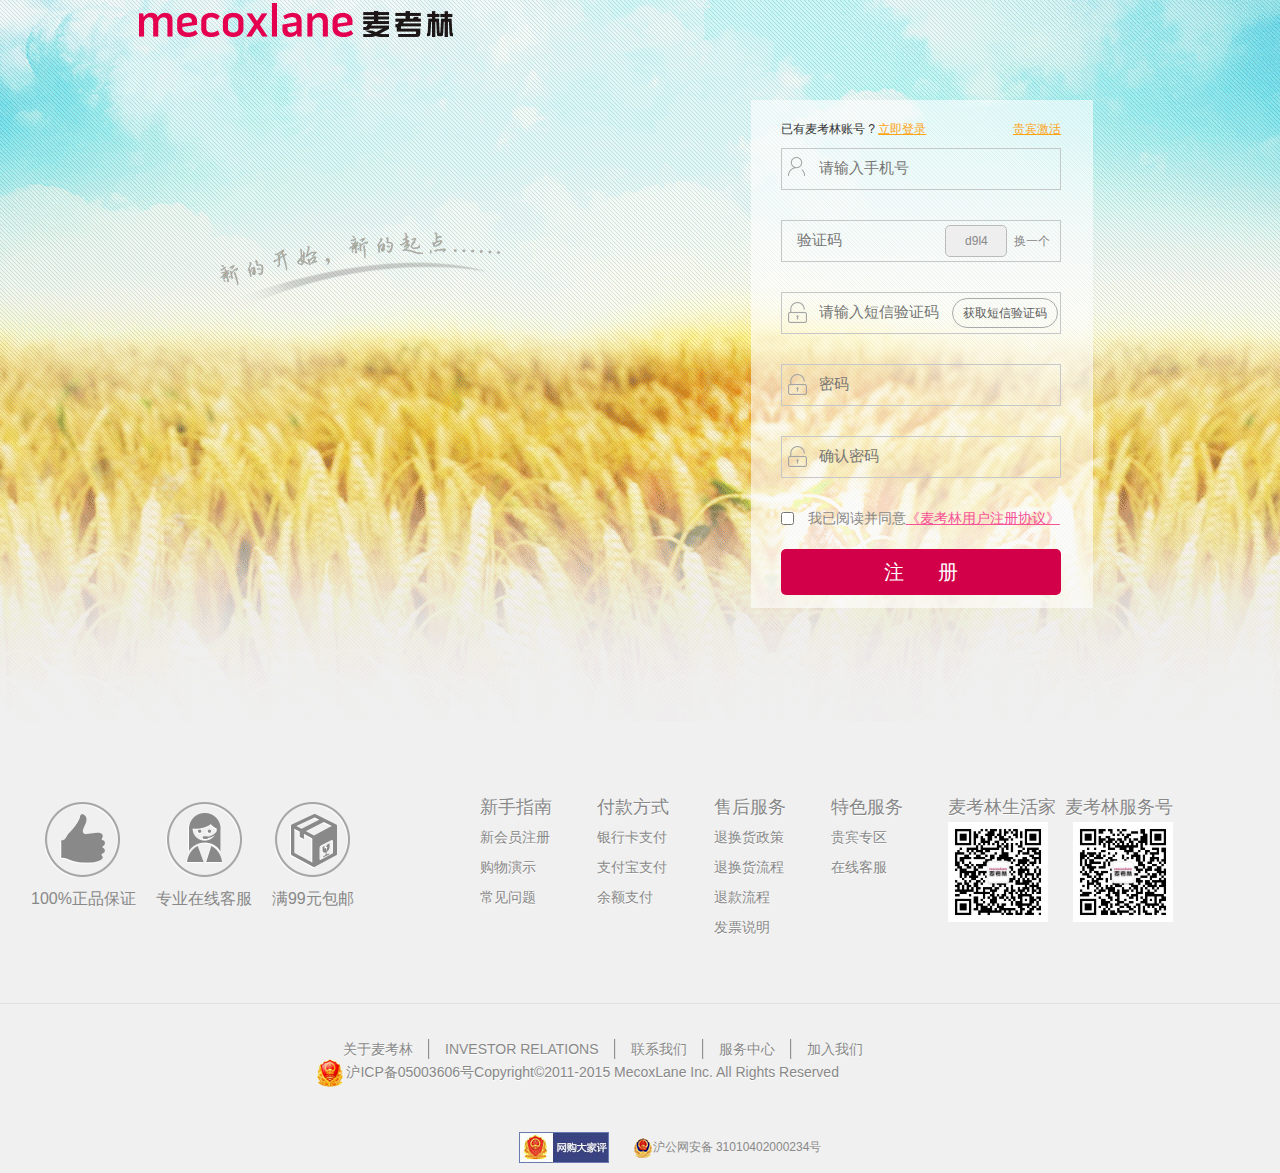
<file: register.html>
<!DOCTYPE html>
<html>
	<head>
		<meta charset="utf-8" />
		<title></title>
		<link rel="stylesheet" type="text/css" href="css/public.css"/>
		<link rel="stylesheet" type="text/css" href="css/index.css"/>
		<link rel="stylesheet" type="text/css" href="css/register.css"/>
	</head>
	<body>
		<div id="mianContent2"> 
			<div class="com-content login-reg w1002"> 	
				<h1><a href="index.html"><img src="img/newlogo.png"></a></h1>
				<div class="login-wrap">
					<div class="inner">
						<div class="login-bg"></div>
						<div class="login-fg">
							<p>已有麦考林账号 ? <a href="#" title="立即登录">立即登录</a><a href="#" title="贵宾激活" class="fr">贵宾激活</a></p>
							<form action="" method="post">
								<label class="text">
								<i class="input-icon1"></i>
								<input type="text" name="username" id="phone" placeholder="请输入手机号" value="">
								<div class="invalid invalid2">
									<div class="required required2">手机格式不正确</div>
								</div>
								</label>
                                <div class="text yanzhenma">
                                    <input type="text" id="yanzhenma" name="yanzhenma" class="ver-code" placeholder="验证码" value="">
		                        	<a id="change-image" class="new-img"> <span class="code-img"></span><b>换一个</b></a>
		                        	<div class="invalid invalid2 yanzhenma_invalid">
										<div class="required required2">验证码不能为空</div>
									</div>
                                </div>
								<label class="text">
								<i class="input-icon input-icon2"></i>
								<input type="tel" id="yz_code" name="yz_code" class="ver-code" placeholder="请输入短信验证码" value="">
								<a href="javascript:void(0);" class="code-btn" id="btnSendCode">获取短信验证码</a>
								<div class="invalid invalid2">
									<div class="required required2">获取短信验证码不正确</div>
								</div>
								</label>
								<label class="text">
								<i class="input-icon input-icon2"></i>
								<input type="password" name="password" id="password" placeholder="密码" value="">
								<div class="invalid invalid2">
									<div class="required required2">密码不正确</div>
								</div>
								</label>
								<label class="text">
								<i class="input-icon input-icon2"></i>
								<input type="password" id="password2" placeholder="确认密码" value="">
								<div class="invalid invalid2">
									<div class="required required2">密码不正确</div>
								</div>
								</label>
								<div class="remember clear">
									<label for="nextTime" class="">
										<input type="checkbox" id="xieyi" name="">
										我已阅读并同意<a href="javascript:;" class="xieyi-content">《麦考林用户注册协议》</a></label>
								</div>
								<a href="javascript:void(0);" class="login_btn" title="注册">注&nbsp;&nbsp;&nbsp;&nbsp;&nbsp;&nbsp;册</a>
		                        <input name="" type="hidden" value="" id="verify_key">
							</form>
						</div>
					</div>
				</div>
			</div>
			 
		</div>
		<div id="footer" class="clear">
			<div class="r r8 clear">
			    <div class="w1210">
			        <div class="c c1 fl">
			            <div class="m m15">
			                <ul class="clear">
			                    <li>
			                        <a href="#" target="_blank" class="md r8-xl"></a>
			                        <a href="#" target="_blank">100%正品保证</a>
			                    </li>
			                    <li>
			                        <a href="#" target="_blank" class="md r8-zy"></a>
			                        <a href="#" target="_blank">专业在线客服</a>
			                    </li><li class="last">
			                        <a href="#" target="_blank" class="md r8-rq"></a>
			                        <a href="#" target="_blank">满99元包邮</a>
			                    </li>
			                </ul>
			            </div>
			        </div>
			        <div class="c c2 fr">
			            <dl>
			                <dt>新手指南</dt>
			                <dd><a href="#" target="_blank" title="新会员注册">新会员注册</a></dd>
			                <dd><a href="#" target="_blank" title="购物演示">购物演示</a></dd>
			                <dd><a href="#" target="_blank" title="常见问题">常见问题</a></dd>
			            </dl>
			            <dl>
			                <dt>付款方式</dt>
			                <dd><a href="#" target="_blank" title="银行卡支付">银行卡支付</a></dd>
			                <dd><a href="#" target="_blank" title="支付宝支付">支付宝支付</a></dd>
			                <dd><a href="#" target="_blank" title="余额支付">余额支付</a></dd>
			            </dl>
			            <dl>
			                <dt>售后服务</dt>
			                <dd><a href="#" target="_blank" title="退换货政策">退换货政策</a></dd>
			                <dd><a href="#" target="_blank" title="退换货流程">退换货流程</a></dd>
			                <dd><a href="#" target="_blank" title="退款流程">退款流程</a></dd>
			                <dd><a href="#" target="_blank" title="发票说明">发票说明</a></dd>
			            </dl>
			            <dl>
			                <dt>特色服务</dt>
			                <dd><a href="#" target="_blank" title="贵宾专区">贵宾专区</a></dd>
			                <dd><a href="javascript:void(0)" id="BizQQWPA4" title="在线客服">在线客服</a></dd>
			            </dl>
			             <dl>
			                <dt>麦考林生活家</dt>
			                <dd><img src="img/dingyue.jpg" alt="麦考林生活家" width="100" height="100"></dd>
			            </dl>
			             <dl class="last">
			                <dt>麦考林服务号</dt>
			                <dd style="margin-left:8px"><img src="img/fuwu.jpg" alt="麦考林服务号" width="100" height="100"></dd>
			            </dl>
			        </div>
			    </div>
			</div>
			<div id="f" class="clear">
	            <div class="r r9 clear">
	                <ul class="clear">
	                    <li class="first"><a href="#" rel="nofollow">关于麦考林</a> </li>
	                    <li><a href="#" target="_blank" rel="nofollow">INVESTOR RELATIONS</a></li>
	                    <li><a href="#" rel="nofollow">联系我们 </a></li>
	                    <li><a href="#" rel="nofollow">服务中心</a></li>
	                    <li class="last"><a href="#" rel="nofollow">加入我们 </a></li>
	                </ul>
	                <p><a href="#" target="_blank"><img src="img/newicon.png" alt="上海工商" width="26" height="28"></a> 沪ICP备05003606号Copyright©2011-2015 MecoxLane Inc. All Rights Reserved</p>
	            </div>
	        </div>
	        <div class="lastme">
				<a target="_blank" href="#"><img src="img/evaluate.jpg"></a>　　<a target="_blank" href="#"><img src="img/beian.png">沪公网安备 31010402000234号</a>
			</div>
		</div>
		<script src="js/jquery.1.11.3.min.js"></script>
		<script src="js/jquery.cookie.js"></script>
		<script src="js/main.js"></script>
		<script src="js/footer.js"></script>
		<script src="js/register.js"></script>
	</body>
</html>
</file>
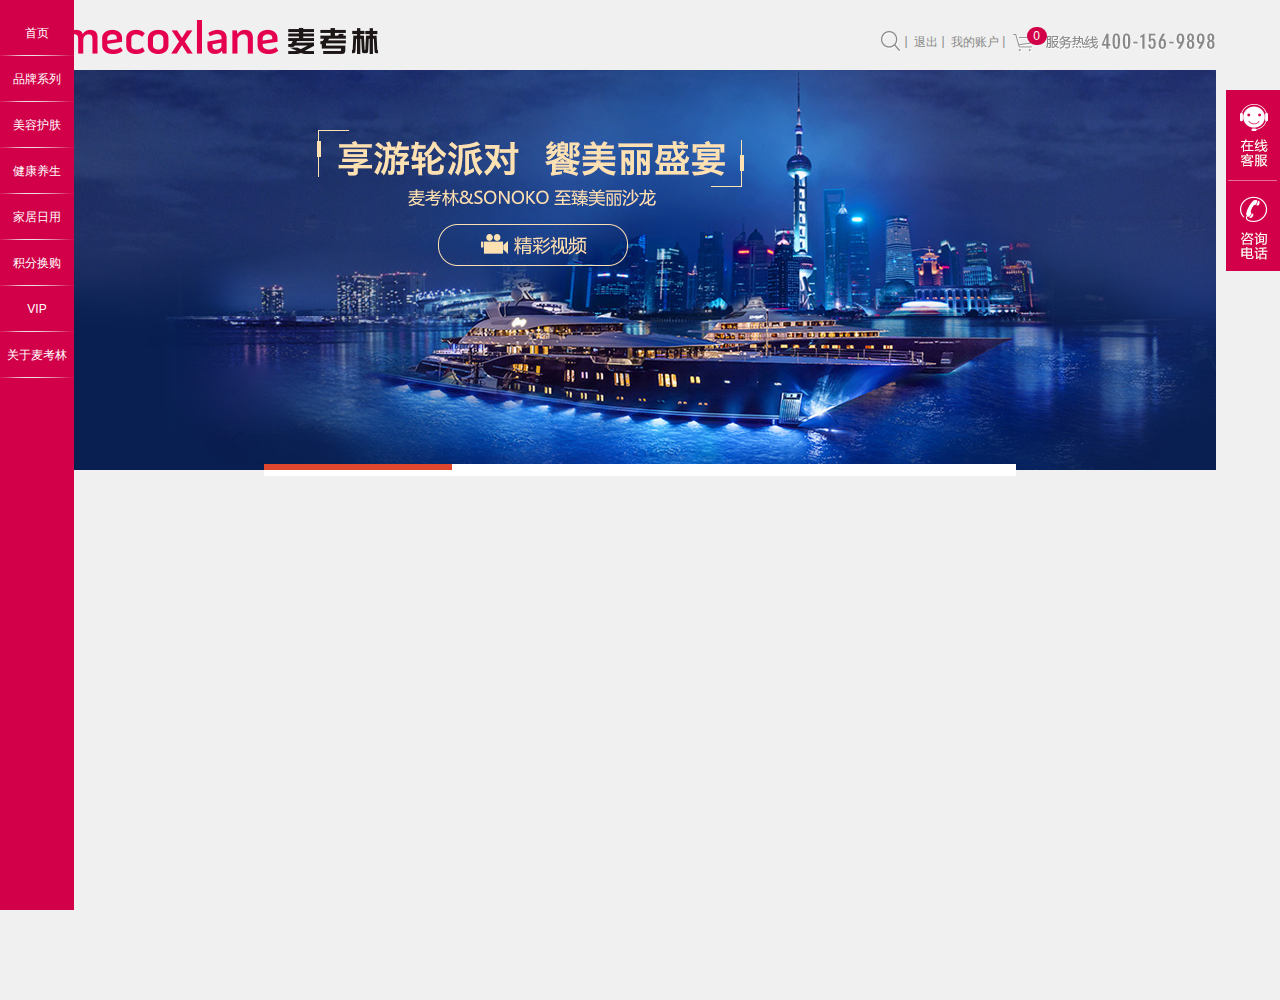
<file: 麦考林官网模仿/复制 index.html>
<!DOCTYPE html>
<html>
	<head>
		<meta charset="utf-8" />
		<title></title>
		<link rel="stylesheet" type="text/css" href="css/public.css"/>
		<link rel="stylesheet" type="text/css" href="css/index.css"/>
		<link rel="stylesheet" type="text/css" href="css/newBgHome.css"/>
		<link rel="stylesheet" type="text/css" href="css/newLeft.css"/>
		<link rel="stylesheet" type="text/css" href="css/newRight.css"/>
	</head>
	<body>
		<div id="vivo-head">
            <div class="vivo-search">
                <div class="search-box">
                    <form id="searchForm" name="searchForm" method="get" action="/search.php">
                    <input type="text" name="keywords" id="searchInput" value="" placeholder="热门搜索：洁面  控油  祛痘">
                    <a class="search">搜索</a>
                    <a class="close " ></a>
                    </form>
                </div>
            </div>
        </div>
		<!--<div id="newBgHome">
			<div class="newBgHomeBanner">
				<a href="#">
					<img src="img/1452215477245145786.jpg" />
				</a>
				<span>
					<img src="img/cha.png" alt="" />
				</span>
			</div>
		</div>-->
		<div id="newLeft">
			<ul>
				<li class="MenuItemLi">
					<a href="#">首页</a>
				</li>
				<li class="MenuItemLi">
					<a href="javascript:;" class="change">品牌系列</a>
					<div class="ProductMenu">
                        <div class="SubMenu">
                            <div class="SubMenuLine"> </div>
                            <a href="#" target="_blank"><div class="SubMenuItem">维您</div></a>
                            <div class="SubMenuLine"> </div>
                            <a href="#" target="_blank">
                                <div class="SubMenuItem">LA CELLER</div>
                            </a>
                            <div class="SubMenuLine"> </div>
                            <a href="#" target="_blank">
                                <div class="SubMenuItem">秘密花园</div>
                            </a>
                            <div class="SubMenuLine"> </div>
                            <a href="#" target="_blank">
                                <div class="SubMenuItem">SONOKO</div>
                            </a>
                            <div class="SubMenuLine"> </div>
                        </div>
                    </div>
				</li>
				<li class="MenuItemLi">
					<a href="#">美容护肤</a>
				</li>
				<li class="MenuItemLi">
					<a href="#">健康养生</a>
				</li>
				<li class="MenuItemLi">
					<a href="#">家居日用</a>
				</li>
				<li class="MenuItemLi">
					<a href="#">积分换购</a>
				</li>
				<li class="MenuItemLi">
					<a href="#">VIP<br>会员专区</a>
				</li>
				<li class="MenuItemLi">
					<a href="#">关于麦考林</a>
				</li>
			</ul>
		</div>
		<div id="containers">
			<div class="margin">
				<div class="header clear">
					<div class="logo l">
						<a href="javascript:;"><img src="img/newlogo.png"/></a>
					</div>
					<div class="header-l r">
						<a href="javascript:;" class="search-btn"></a>
						<span class="user_info_ajax">
							|
							<a href="#">退出</a>
							|
							<a href="#">我的账户</a>
							|
							<a href="#" class="headerCar">
								<em></em>
								<i>0</i>
							</a>
							<span>
								<img src="img/tel-call.png" />
							</span>
						</span>
					</div>
				</div>
				<div class="banner">
					<div class="banner-warpper">
						
					</div>
					<div class="strip clear">
						<span class="strip-item"></span>
						<span class="strip-item"></span>
						<span class="strip-item"></span>
						<span class="strip-item"></span>
					</div>
					<div class="arrow arrow-left"><img src="img/slider-left-arrow.png"/></div>
					<div class="arrow arrow-right"><img src="img/slider-right-arrow.png"/></div>
				</div>
				<div class="main"></div>
			</div>
		</div>
		<div id="footer"></div>
		<div id="newRight">
			<div class="kefu">
				<a href="javascript:;" class="BizQQWPA">
					<img src="img/rightSider_01.png" />
				</a>
			</div>
			<div class="app" id="right-phone">
				<img src="img/rightSider_02.png" />
				<img src="img/kefu1.png" class="right-kefu" />
			</div>
			<a href="javascript:;" class="newTop">
				<img src="img/rightSider_04.png" />
			</a>
		</div>
		<script src="js/jquery.1.11.3.min.js"></script>
		<script src="js/jquery.cookie.js"></script>
		<script src="js/main.js"></script>
		<!--<script src="js/newBgHome.js"></script>-->
		<script src="js/newLeft.js"></script>
		<script src="js/newRight.js"></script>
	</body>
</html>
</file>
<file: css/public.css>
@charset "utf-8";
body{font:12px/24px "微软雅黑";color:#888;word-wrap:break-word;background: #f0f0f0;line-height: 1.5;}
body{font-family: "Microsoft YaHei","微软雅黑",helvetica,arial,verdana,tahoma,sans-serif;}
html,body{height: 100%;}
body,ol,ul,h1,h2,h3,h4,h5,h6,p,th,td,dl,dd,form,fieldset,legend,input,textarea,select{margin:0;padding:0;}
li{list-style:none;}
a,u,del,s{text-decoration:none;color: #888;}
a img{border:0;}
i,em{font-style:normal;}
b,th,strong{font-weight:normal;}
img{vertical-align:middle;} 
table{border-collapse:collapse;}
/*input,textarea{outline:none;}*/

.cu{cursor:pointer;}
.clear{zoom:1;}
.clear:after{content:"";clear:both;display:block;height:0;overflow:hidden;visibility:hidden;}
.clearx{clear:both;}
.over{overflow:hidden;text-overflow:ellipsis;white-space:nowrap;}
.vm{vertical-align:middle;display:inline-block;}
.vcenter{width:0px;height:100%;vertical-align:middle;display:inline-block;}
.dis100{display:block;width:100%;height:100%;}
.ind2{text-indent:2em;}
.bor0{border:0;}
.l{float:left;}
.r{float:right;}
.pl_1{position:relative;top:-1px;}
.pl_2{position:relative;top:-2px;}
</file>
<file: css/index.css>
@charset "utf-8";
#containers{
	
}
#containers .margin{
	width: 1152px;
	margin: 0 auto;
}
/*header头部css*/
#containers .margin .header{
	height: 70px;
}
#containers .margin .header .logo{
	margin-top: 20px;
}
#containers .margin .header .logo img{
	display: block;
}
#containers .margin .header-l{
	margin-top: 30px;
}
#containers .margin .header-l a{
	display: inline-block;
	vertical-align: middle;
	margin-left: 3px;
}
#containers .margin .header-l a:hover{
	color: #666;
}
#containers .margin .header-l .search-btn{
	width: 20px;
	height: 23px;
	background: url(../img/index-bg.png) no-repeat;
	background-position: 0 0;
}
#containers .margin .header-l .user_info_ajax .headerCar{
	width: 23px;
	height: 22px;
	margin-right: 8px;
	position: relative;
	display: inline-block;
	background: url(../img/index-bg.png) no-repeat;
	background-position: 0 -45px;
}
#containers .margin .header-l .user_info_ajax .headerCar i{
	position: absolute;
	top:-4px;
	left: 15px;
	width: 18px;
	height: 18px;
	line-height: 18px;
	background: #d10048;
	padding: 0 1px;
	font-style: normal !important; 
	color: #fff;
	border-radius: 18px;
	text-align: center;
}
/*vivo-head部分css*/
#vivo-head .vivo-search{
	width: 100%;
	background: rgba(0,0,0,0.3);
	position: relative;
	display: block;
	z-index: 10000;
	height: 0;
	display: none;
	
}
#vivo-head .vivo-search .search-box{
	background: #666;
	position: absolute;
	top: 20px;
	left: 50%;
	width: 700px;
	height: 40px;
	margin-left: -350px;
	position: relative;
	opacity: 1;
	z-index: 9999;
	
	
}
#vivo-head .vivo-search .search-box input{
	width: 550px;
    height: 20px;
    padding: 10px 20px;
    font-size: 14px;
    color: #555;
    border: 0 none;
    background: #fff;
    overflow: hidden;
    vertical-align: middle;
}
#vivo-head .vivo-search .search-box a.search{
	width: 109px;
	height: 40px;
	background: #000000;
	display: inline-block;
	position: absolute;
	right: 0;
	top: 0;
	text-align: center;
	line-height: 40px;
	color: #fff;
	font-size: 14px;
	cursor: pointer;
}
#vivo-head .vivo-search .search-box a.search:hover{
	background: #D10048;
}
#vivo-head .vivo-search .search-box a.close{
	cursor: pointer;
    width: 24px;
    height: 24px;
    position: absolute;
    top: 8px;
    right: -40px;
    background: url(../img/vivo-head-ico.png)  no-repeat;
    background-position:-83px 0;
   opacity: 0;
}
#vivo-head .vivo-search .search-box a.current{
	background: url(../img/vivo-head-ico.png)  no-repeat;
    background-position:-86px -25px;
}
/*
 轮播（banner）区域css部分
 * */
#containers .margin .banner{
	background: #fff;
	position: relative;
	width: 1152px;
	height: 400px;
}
#containers .margin .banner .banner-warpper{
	width: 100%;
	height: 100%;
	position: relative;
}
#containers .margin .banner .banner-warpper .img-item{
	overflow: hidden;
	position: absolute;
	top: 0;
	left: 0;
	width: 100%;
	height: 100%;
}
#containers .margin .banner .banner-warpper .img-item.first ul li div {
	height: 40px;
	opacity:1;
}
#containers .margin .banner .banner-warpper .img-item ul{
	height: 100%;
	width: 100%;
}
#containers .margin .banner .banner-warpper .img-item ul li{
	height: 40px;
	
	-border: 1px solid red;
}
#containers .margin .banner .banner-warpper .img-item ul li div {
	width: 100%;
	height: 0;
	opacity: 0;
}
#containers .margin .banner .banner-warpper .img-item:nth-child(1) ul li:nth-child(1) div {
	background: url(../img/1432859737219522427.jpg) no-repeat;
	background-position: 0 0;
}
#containers .margin .banner .banner-warpper .img-item:nth-child(1) ul li:nth-child(2) div {
	background: url(../img/1432859737219522427.jpg) no-repeat;
	background-position: 0 -40px;
}
#containers .margin .banner .banner-warpper .img-item:nth-child(1) ul li:nth-child(3) div {
	background: url(../img/1432859737219522427.jpg) no-repeat;
	background-position: 0 -80px;
}
#containers .margin .banner .banner-warpper .img-item:nth-child(1) ul li:nth-child(4) div {
	background: url(../img/1432859737219522427.jpg) no-repeat;
	background-position: 0 -120px;
}
#containers .margin .banner .banner-warpper .img-item:nth-child(1) ul li:nth-child(5) div {
	background: url(../img/1432859737219522427.jpg) no-repeat;
	background-position: 0 -160px;
}
#containers .margin .banner .banner-warpper .img-item:nth-child(1) ul li:nth-child(6) div {
	background: url(../img/1432859737219522427.jpg) no-repeat;
	background-position: 0 -200px;
}
#containers .margin .banner .banner-warpper .img-item:nth-child(1) ul li:nth-child(7) div {
	background: url(../img/1432859737219522427.jpg) no-repeat;
	background-position: 0 -240px;
}
#containers .margin .banner .banner-warpper .img-item:nth-child(1) ul li:nth-child(8) div {
	background: url(../img/1432859737219522427.jpg) no-repeat;
	background-position: 0 -280px;
}
#containers .margin .banner .banner-warpper .img-item:nth-child(1) ul li:nth-child(9) div {
	background: url(../img/1432859737219522427.jpg) no-repeat;
	background-position: 0 -320px;
}
#containers .margin .banner .banner-warpper .img-item:nth-child(1) ul li:nth-child(10) div {
	background: url(../img/1432859737219522427.jpg) no-repeat;
	background-position: 0 -360px;
}

#containers .margin .banner .banner-warpper .img-item:nth-child(2) ul li:nth-child(1) div {
	background: url(../img/1446859816349710428.jpg) no-repeat;
	background-position: 0 0;
}
#containers .margin .banner .banner-warpper .img-item:nth-child(2) ul li:nth-child(2) div {
	background: url(../img/1446859816349710428.jpg) no-repeat;
	background-position: 0 -40px;
}
#containers .margin .banner .banner-warpper .img-item:nth-child(2) ul li:nth-child(3) div {
	background: url(../img/1446859816349710428.jpg) no-repeat;
	background-position: 0 -80px;
}
#containers .margin .banner .banner-warpper .img-item:nth-child(2) ul li:nth-child(4) div {
	background: url(../img/1446859816349710428.jpg) no-repeat;
	background-position: 0 -120px;
}
#containers .margin .banner .banner-warpper .img-item:nth-child(2) ul li:nth-child(5) div {
	background: url(../img/1446859816349710428.jpg) no-repeat;
	background-position: 0 -160px;
}
#containers .margin .banner .banner-warpper .img-item:nth-child(2) ul li:nth-child(6) div {
	background: url(../img/1446859816349710428.jpg) no-repeat;
	background-position: 0 -200px;
}
#containers .margin .banner .banner-warpper .img-item:nth-child(2) ul li:nth-child(7) div {
	background: url(../img/1446859816349710428.jpg) no-repeat;
	background-position: 0 -240px;
}
#containers .margin .banner .banner-warpper .img-item:nth-child(2) ul li:nth-child(8) div {
	background: url(../img/1446859816349710428.jpg) no-repeat;
	background-position: 0 -280px;
}
#containers .margin .banner .banner-warpper .img-item:nth-child(2) ul li:nth-child(9) div {
	background: url(../img/1446859816349710428.jpg) no-repeat;
	background-position: 0 -320px;
}
#containers .margin .banner .banner-warpper .img-item:nth-child(2) ul li:nth-child(10) div {
	background: url(../img/1446859816349710428.jpg) no-repeat;
	background-position: 0 -360px;
}
#containers .margin .banner .banner-warpper .img-item:nth-child(3) ul li:nth-child(1) div {
	background: url(../img/1432164516235619633.jpg) no-repeat;
	background-position: 0 0;
}
#containers .margin .banner .banner-warpper .img-item:nth-child(3) ul li:nth-child(2) div {
	background: url(../img/1432164516235619633.jpg) no-repeat;
	background-position: 0 -40px;
}
#containers .margin .banner .banner-warpper .img-item:nth-child(3) ul li:nth-child(3) div {
	background: url(../img/1432164516235619633.jpg) no-repeat;
	background-position: 0 -80px;
}
#containers .margin .banner .banner-warpper .img-item:nth-child(3) ul li:nth-child(4) div {
	background: url(../img/1432164516235619633.jpg) no-repeat;
	background-position: 0 -120px;
}
#containers .margin .banner .banner-warpper .img-item:nth-child(3) ul li:nth-child(5) div {
	background: url(../img/1432164516235619633.jpg) no-repeat;
	background-position: 0 -160px;
}
#containers .margin .banner .banner-warpper .img-item:nth-child(3) ul li:nth-child(6) div {
	background: url(../img/1432164516235619633.jpg) no-repeat;
	background-position: 0 -200px;
}
#containers .margin .banner .banner-warpper .img-item:nth-child(3) ul li:nth-child(7) div {
	background: url(../img/1432164516235619633.jpg) no-repeat;
	background-position: 0 -240px;
}
#containers .margin .banner .banner-warpper .img-item:nth-child(3) ul li:nth-child(8) div {
	background: url(../img/1432164516235619633.jpg) no-repeat;
	background-position: 0 -280px;
}
#containers .margin .banner .banner-warpper .img-item:nth-child(3) ul li:nth-child(9) div {
	background: url(../img/1432164516235619633.jpg) no-repeat;
	background-position: 0 -320px;
}
#containers .margin .banner .banner-warpper .img-item:nth-child(3) ul li:nth-child(10) div {
	background: url(../img/1432164516235619633.jpg) no-repeat;
	background-position: 0 -360px;
}

#containers .margin .banner .banner-warpper .img-item:nth-child(4) ul li:nth-child(1) div {
	background: url(../img/1477862901644685739.jpg) no-repeat;
	background-position: 0 0;
}
#containers .margin .banner .banner-warpper .img-item:nth-child(4) ul li:nth-child(2) div {
	background: url(../img/1477862901644685739.jpg) no-repeat;
	background-position: 0 -40px;
}
#containers .margin .banner .banner-warpper .img-item:nth-child(4) ul li:nth-child(3) div {
	background: url(../img/1477862901644685739.jpg) no-repeat;
	background-position: 0 -80px;
}
#containers .margin .banner .banner-warpper .img-item:nth-child(4) ul li:nth-child(4) div {
	background: url(../img/1477862901644685739.jpg) no-repeat;
	background-position: 0 -120px;
}
#containers .margin .banner .banner-warpper .img-item:nth-child(4) ul li:nth-child(5) div {
	background: url(../img/1477862901644685739.jpg) no-repeat;
	background-position: 0 -160px;
}
#containers .margin .banner .banner-warpper .img-item:nth-child(4) ul li:nth-child(6) div {
	background: url(../img/1477862901644685739.jpg) no-repeat;
	background-position: 0 -200px;
}
#containers .margin .banner .banner-warpper .img-item:nth-child(4) ul li:nth-child(7) div {
	background: url(../img/1477862901644685739.jpg) no-repeat;
	background-position: 0 -240px;
}
#containers .margin .banner .banner-warpper .img-item:nth-child(4) ul li:nth-child(8) div {
	background: url(../img/1477862901644685739.jpg) no-repeat;
	background-position: 0 -280px;
}
#containers .margin .banner .banner-warpper .img-item:nth-child(4) ul li:nth-child(9) div {
	background: url(../img/1477862901644685739.jpg) no-repeat;
	background-position: 0 -320px;
}
#containers .margin .banner .banner-warpper .img-item:nth-child(4) ul li:nth-child(10) div {
	background: url(../img/1477862901644685739.jpg) no-repeat;
	background-position: 0 -360px;
}

#containers .margin .banner .strip{
	position: absolute;
	bottom: 0;
	width: 752px;
	height: 6px;
	background: red;
	margin-left: 200px;
	z-index: 1001;
}
#containers .margin .banner .strip .strip-item{
	float: left;
	width: 188px;
	height: 100%;
	background: #FFFFFF;
	cursor: pointer;
}
#containers .margin .banner .strip .strip-item:hover,
#containers .margin .banner .strip .strip-item.current{
	background: #E1472F;
}
#containers .margin .banner .arrow{
	top: 50%;
	margin-top: -21px;
	position: absolute;
	width: 42px;
	height: 43px;
	cursor: pointer;
	background: url(../img/touming.png) repeat;
	z-index: 1001;
	display: none;
}
#containers .margin .banner .arrow.arrow-right{
	right: 0;
}
#containers .margin .banner:hover .arrow{
	display: block;
}
#containers .margin .banner .arrow:hover{
	background: #E1472F;
}

/*
 main区域的css
 * */

#containers .margin .main{
	width: 1152px;
}
#containers .margin .main .main-top{
	width: 100%;
	margin-top: 20px;
}
#containers .margin .main .main-top .beauty {
	width: 100%;
}
#containers .margin .main .main-top .health {
	width: 100%;
}
#containers .margin .main .main-top .lift {
	width: 100%;
}
#containers .margin .main .main-top  .col{
	width: 380px;
	float: left;
    margin: 0 4px 0px 0;
}
#containers .margin .main .main-top .col .row{
	margin: 0 0 4px 0;
    cursor: pointer;
    width: 100%;
}
/*
 col1
 * */

#containers .margin .main .main-top .col1 .row1 img{
	display: block;
	vertical-align: middle;
	width: 380px;
	height: 227px;
}
/*#containers .margin .main .main-top .description:hover{
	color: #fff;
}
#containers .margin .main .main-top .beauty .description:hover{
	background: #EEAFCE;
}*/
#containers .margin .main .main-top .col1 .row2 .description{
	float: left;
	width: 150px;
	position: relative;
	padding: 20px 24px 10px 15px;
	z-index: 10;
	height: 197px;
	background: #fff;
}
#containers .margin .main .main-top .col1 .row2 .description h2{
	line-height: 22px;
    margin-bottom: 20px;
    height: 40px;
    overflow: hidden;
    color: #333;
    font-size: 14px;
}
#containers .margin .main .main-top .col1 .row2 .image{
	float: left;
	position: relative;
	display: block;
}
#containers .margin .main .main-top .col1 .row2 .image img{
	width: 190px;
	height: 227px;
	position: relative;
	z-index: 8
}
#containers .margin .main .main-top .col1 .row2 .image .arrow_left{
	position: absolute;
    left: 0;
    top: 43px;
    width: 0;
    height: 0;
    border-top: 14px solid transparent;
    border-bottom: 14px solid transparent;
    border-left: 14px solid #fff;
    z-index: 9;
}
#containers .margin .main .main-top .col1 .row2 .description .redtxt{
	color: #d10048;
}
#containers .margin .main .main-top .col1 .row3 .description{
	float: left;
	position: relative;
	padding: 20px 24px 10px 15px;
	z-index: 10;
	background: #fff;
	width: 150px;
	height: 197px;
}
#containers .margin .main .main-top .col1 .row3 .description h2{
	line-height: 22px;
    margin-bottom: 20px;
    height: 40px;
    overflow: hidden;
    color: #333;
    font-size: 14px;
}
#containers .margin .main .main-top .col1 .row3 .image{
	float: left;
	position: relative;
}
#containers .margin .main .main-top .col1 .row3 .image img{
	width: 190px;
	height: 227px;
	position: relative;
	z-index: 8
}
#containers .margin .main .main-top .col1 .row3 .image .arrow_right{
	position: absolute;
    right: 0;
    top: 43px;
    width: 0;
    height: 0;
    border-top: 14px solid transparent;
    border-bottom: 14px solid transparent;
    border-right: 14px solid #fff;
    z-index: 9;
}
#containers .margin .main .main-top .col1 .row3 .description .redtxt{
	color: #d10048;
}
/*
 
 * col2
 * */
#containers .margin .main .main-top .col2 .row1{
	position:relative;
	height: 227px;
}
#containers .margin .main .main-top .col2 .row1 .description{
	float: left;
	width: 150px;
	position: relative;
	padding: 20px 24px 10px 15px;
	z-index: 10;
	height: 197px;
	background: #fff;
}
#containers .margin .main .main-top .col2 .row1 .description h2{
	line-height: 22px;
    margin-bottom: 20px;
    height: 40px;
    overflow: hidden;
    color: #333;
    font-size: 14px;
}
#containers .margin .main .main-top .col2 .row1 .image{
	float: left;
	position: relative;
}
#containers .margin .main .main-top .col2 .row1 .image img{
	width: 190px;
	height: 227px;
	display: block;
	border: 0;
	position: relative;
	z-index: 8
}
#containers .margin .main .main-top .col2 .row1 .image .arrow_left{
	position: absolute;
    left: 0;
    top: 43px;
    width: 0;
    height: 0;
    border-top: 14px solid transparent;
    border-bottom: 14px solid transparent;
    border-left: 14px solid #fff;
    z-index: 9;
}
#containers .margin .main .main-top .col2 .row1 .description .price-wrap{
	color: #d10048;
    font-size: 22px;
}
/*动态显示区域css*/
#containers .margin .main .main-top .col2 .row1 .all-info{
	position: absolute;
	top: 0;
	left: 0;
	z-index: -1;
    height: 227px;
    overflow: hidden;
    width: 0;
    opacity: 0;
}
#containers .margin .main .main-top .col2 .row1 .all-info a:hover{
	color: #666;
}
#containers .margin .main .main-top .col2 .row1 .all-info .inner{
	position: relative;
}
#containers .margin .main .main-top .col2 .row1 .all-info .inner .close{
	width: 24px;
    height: 24px;
    position: absolute;
    top: 8px;
    right: 10px;
    background: url(../img/vivo-head-ico.png) -86px 0 no-repeat;
}
#containers .margin .main .main-top .col2 .row1 .all-info .inner img{
	width: 100%;
	border: 0;
	vertical-align: middle;
}
#containers .margin .main .main-top .col2 .row1 .all-info .b{
	padding: 20px;
	background: #fff;
	min-height: 434px;
}
#containers .margin .main .main-top .col2 .row1 .all-info .b h2{
	color: #666;
	font-size: 14px;
}
#containers .margin .main .main-top .col2 .row1 .all-info .b p{
	line-height: 22px;
}
#containers .margin .main .main-top .col2 .row1 .all-info .b .car-wrap{
	width: 100%;
    text-align: right;
    margin-top: 10px;
}
#containers .margin .main .main-top .col2 .row1 .all-info .b .car-wrap .carbtn{
	background: url(../img/index-bg.png) no-repeat;
	background-position: 0 -112px;
    display: inline-block;
    margin-right: 10px;
    width: 30px;
    height: 30px;
    vertical-align: -10px;
}
#containers .margin .main .main-top .col2 .row1 .all-info .b .all-info-list{
	margin-top: 50px;
    width: 100%;
}
#containers .margin .main .main-top .col2 .row1 .all-info .b .all-info-list li{
	float: left;
    margin: 0 10px;
    width: 27.7%;
    text-align: center;
}
#containers .margin .main .main-top .col2 .row1 .all-info .b .all-info-list li a img{
	width: 80px;
    height: 104px;
}
#containers .margin .main .main-top .col2 .row2 img{
	display: block;
	vertical-align: middle;
	width: 380px;
	height: 458px;
}

/*
 col3 (修改区域！！！！！！！！！！！！！！！！！！！！！！！！)
 * */
#containers .margin .main .main-top .col.col3{
	width: 380px;
}
#containers .margin .main .main-top .col3 .row1{
	position:relative;
	height: 227px;
}
#containers .margin .main .main-top .col3 .row1{
	position:relative;
}
#containers .margin .main .main-top .col3 .row1 .description{
	float: left;
	width: 150px;
	position: relative;
	padding: 20px 24px 10px 15px;
	z-index: 10;
	height: 197px;
	background: #fff;
}
#containers .margin .main .main-top .col3 .row1 .description h2{
	line-height: 22px;
    margin-bottom: 20px;
    height: 40px;
    overflow: hidden;
    color: #333;
    font-size: 14px;
}
#containers .margin .main .main-top .col3 .row1 .image{
	float: left;
	position: relative;
}
#containers .margin .main .main-top .col3 .row1 .image img{
	width: 190px;
	height: 227px;
	position: relative;
	z-index: 8
}
#containers .margin .main .main-top .col3 .row1 .image .arrow_left{
	position: absolute;
    left: 0;
    top: 43px;
    width: 0;
    height: 0;
    border-top: 14px solid transparent;
    border-bottom: 14px solid transparent;
    border-left: 14px solid #fff;
    z-index: 9;
}
#containers .margin .main .main-top .col3 .row1 .description .price-wrap{
	color: #d10048;
    font-size: 22px;
}
/*动态显示区域css*/
#containers .margin .main .main-top .col3 .row1 .all-info{
	position: absolute;
	top: 0;
	left: 0;
	z-index: -1;
    height: 328px;
    overflow: hidden;
    width: 0px;
    opacity: 0;
}
#containers .margin .main .main-top .col3 .row1 .all-info a:hover{
	color: #666;
}
#containers .margin .main .main-top .col3 .row1 .all-info .inner{
	position: relative;
}
#containers .margin .main .main-top .col3 .row1 .all-info .inner .close{
	width: 24px;
    height: 24px;
    position: absolute;
    top: 8px;
    right: 10px;
    background: url(../img/vivo-head-ico.png) -86px 0 no-repeat;
}
#containers .margin .main .main-top .col3 .row1 .all-info .inner img{
	width: 100%;
	border: 0;
	vertical-align: middle;
}
#containers .margin .main .main-top .col3 .row1 .all-info .b{
	padding: 20px;
	background: #fff;
	min-height: 434px;
}
#containers .margin .main .main-top .col3 .row1 .all-info .b h2{
	color: #666;
	font-size: 14px;
}
#containers .margin .main .main-top .col3 .row1 .all-info .b p{
	line-height: 22px;
}
#containers .margin .main .main-top .col3 .row1 .all-info .b .car-wrap{
	width: 100%;
    text-align: right;
    margin-top: 10px;
}
#containers .margin .main .main-top .col3 .row1 .all-info .b .car-wrap .carbtn{
	background: url(../img/index-bg.png) no-repeat;
	background-position: 0 -112px;
    display: inline-block;
    margin-right: 10px;
    width: 30px;
    height: 30px;
    vertical-align: -10px;
}
#containers .margin .main .main-top .col3 .row1 .all-info .b .all-info-list{
	margin-top: 50px;
    width: 100%;
}
#containers .margin .main .main-top .col3 .row1 .all-info .b .all-info-list li{
	float: left;
    margin: 0 10px;
    width: 27.7%;
    text-align: center;
}
#containers .margin .main .main-top .col3 .row1 .all-info .b .all-info-list li a img{
	width: 60px;
}
    





#containers .margin .main .main-top .col3 .row.row2{
	height: 228px;
}
#containers .margin .main .main-top .col3 .row2 .description{
	float: left;
	width: 150px;
	position: relative;
	padding: 20px 24px 10px 15px;
	z-index: 10;
	height: 197px;
	background: #fff;
}
#containers .margin .main .main-top .col3 .row2 .description h2{
	line-height: 22px;
    margin-bottom: 20px;
    height: 40px;
    overflow: hidden;
    color: #333;
    font-size: 14px;
}
#containers .margin .main .main-top .col3 .row2 .image{
	float: left;
	position: relative;
}
#containers .margin .main .main-top .col3 .row2 .image img{
	width: 190px;
	height: 227px;
	position: relative;
	z-index: 8
}
#containers .margin .main .main-top .col3 .row2 .image .arrow_right{
	position: absolute;
    right: 0;
    top: 43px;
    width: 0;
    height: 0;
    border-top: 14px solid transparent;
    border-bottom: 14px solid transparent;
    border-right: 14px solid #fff;
    z-index: 9;
}
#containers .margin .main .main-top .col3 .row2 .description .redtxt{
	color: #d10048;
}






#containers .margin .main .main-top .col.col3{
	width: 380px;
}
#containers .margin .main .main-top .col3 .row3{
	position:relative;
}
#containers .margin .main .main-top .col3 .row3 .description{
	float: left;
	width: 150px;
	position: relative;
	padding: 20px 24px 10px 15px;
	z-index: 10;
	height: 195px;
	background: #fff;
}
#containers .margin .main .main-top .col3 .row3 .description h2{
	line-height: 22px;
    margin-bottom: 20px;
    height: 40px;
    overflow: hidden;
    color: #333;
    font-size: 14px;
}
#containers .margin .main .main-top .col3 .row3 .image{
	float: left;
	position: relative;
}
#containers .margin .main .main-top .col3 .row3 .image img{
	width: 190px;
	height: 225px;
	position: relative;
	z-index: 8
}
#containers .margin .main .main-top .col3 .row3 .image .arrow_left{
	position: absolute;
    left: 0;
    top: 43px;
    width: 0;
    height: 0;
    border-top: 14px solid transparent;
    border-bottom: 14px solid transparent;
    border-left: 14px solid #fff;
    z-index: 9;
}
#containers .margin .main .main-top .col3 .row3 .description .price-wrap{
	color: #d10048;
    font-size: 22px;
}
/*动态显示区域css*/
#containers .margin .main .main-top .col3 .row3 .all-info{
	position: absolute;
	top: 0;
	left: 0;
	z-index: -1;
    height: 227px;
    overflow: hidden;
    width: 0px;
    opacity: 0;
}
#containers .margin .main .main-top .col3 .row3 .all-info a:hover{
	color: #666;
}
#containers .margin .main .main-top .col3 .row3 .all-info .inner{
	position: relative;
}
#containers .margin .main .main-top .col3 .row3 .all-info .inner .close{
	width: 24px;
    height: 24px;
    position: absolute;
    top: 8px;
    right: 10px;
    background: url(../img/vivo-head-ico.png) -86px 0 no-repeat;
}
#containers .margin .main .main-top .col3 .row3 .all-info .inner img{
	width: 100%;
	border: 0;
	vertical-align: middle;
}
#containers .margin .main .main-top .col3 .row3 .all-info .b{
	padding: 20px;
	background: #fff;
	min-height: 434px;
}
#containers .margin .main .main-top .col3 .row3 .all-info .b h2{
	color: #666;
	font-size: 14px;
}
#containers .margin .main .main-top .col3 .row3 .all-info .b p{
	line-height: 22px;
}
#containers .margin .main .main-top .col3 .row3 .all-info .b .car-wrap{
	width: 100%;
    text-align: right;
    margin-top: 10px;
}
#containers .margin .main .main-top  .col3 .row3 .all-info .b .car-wrap .carbtn{
	background: url(../img/index-bg.png) no-repeat;
	background-position: 0 -112px;
    display: inline-block;
    margin-right: 10px;
    width: 30px;
    height: 30px;
    vertical-align: -10px;
}
#containers .margin .main .main-top .col3 .row3 .all-info .b .all-info-list{
	margin-top: 50px;
    width: 100%;
}
#containers .margin .main .main-top .col3 .row3 .all-info .b .all-info-list li{
	float: left;
    margin: 0 10px;
    width: 27.7%;
    text-align: center;
}
#containers .margin .main .main-top .col3 .row3 .all-info .b .all-info-list li a img{
	width: 60px;
}


/*
 
 * company区域
 * 
 * */

#containers .margin .company{
	width: 1152px;
	height: 462px;
}
/* #containers .margin .company a:hover{
	color: #666;
} */
#containers .margin .company .qy-row{
	margin: 0 0 4px 0;
    cursor: pointer;
}
#containers .margin .company .qy-row .col{
	float: left;
    margin: 0 4px 0px 0;
    width: 570px;
    height: 227px;
    margin-right: 4px;
}
#containers .margin .company .qy-row .col .description2 {
	width: 208px;
	height: 207px;
	padding: 20px 20px 0;
    color: #969696;
    background: #fff;
    float: left;
    position: relative;
    z-index: 10
}
#containers .margin .company .qy-row .col .info .h2 {
	font-size: 14px;
	line-height: 22px;
    margin-bottom: 20px;
    height: 40px;
    overflow: hidden;
    color: #333;
}
#containers .margin .company .qy-row .col .info .h2 a{
	line-height: 22px
}
#containers .margin .company .qy-row .col .info .h2 a:hover{
	color: #666;
}
#containers .margin .company .qy-row .col .info p a{
	color: #888;
}
#containers .margin .company .qy-row .col .info p a:hover:nth-child(1){
	color: #666;
}
#containers .margin .company .qy-row .col .info p .redtxt{
	color: #d10048;
    display: block;
}
#containers .margin .company .qy-row .col .image2{
	overflow: hidden;
    float: left;
    position: relative;
    width: 322px;
    height: 226px;
}
#containers .margin .company .qy-row .col .image2 a .arrow_left{
	position: absolute;
    left: 0;
    top: 43px;
    width: 0;
    height: 0;
    border-top: 14px solid transparent;
    border-bottom: 14px solid transparent;
    border-left: 14px solid #fff;
    z-index: 9;
}
#containers .margin .company .qy-row .col .image2 a {
	width: 100%;
}
#containers .margin .company .qy-row .col .image2 a  img{
	border: 0;
    vertical-align: middle;
    width: 322px;
    height: 226px;
    position: relative;
    z-index: 8
}
    











/* footer部分的css */
#footer{
	margin-top: 60px;
}
#footer a{
	cursor: pointer;
}
#footer a:hover{
	color: #E1472F;
}
#footer .r8{
	margin: 10px 0;
    border-bottom: 1px solid #dce0e3;
    padding-bottom: 30px;
    zoom: 1;
    display: block;
    width: 1249px;
    height:181px;
    padding-left: 130px;
}
#footer .r8 .w1210{
    width: 1152px !important;
}
#footer .r8 .w1210 .c1{
	width: 39%;
	float: left;
    display: inline;
}
#footer .r8 .w1210 .c1 .m15 ul li{
	margin-right: 20px !important;
	float: left;
    display: inline;
    margin: 10px 30px 0 0;
    text-align: center;
}
#footer .r8 .w1210 .c1 .m15 ul li a{
	font-size: 16px;
}
#footer .r8 .w1210 .c1 .m15 ul li .r8-xl{
	background-position: 0 0;
	background: url(../img/footer-bg.png) no-repeat;
    display: block;
    width: 76px;
    height: 75px;
    margin: 0 auto 10px;
    font-size: 16px;
    text-decoration: none;
    color: #888;
}
#footer .r8 .w1210 .c1 .m15 ul li .r8-zy{
	background: url(../img/footer-bg.png) no-repeat;
    display: block;
    font-size: 16px;
    background-position: 0 -106px;
    width: 76px;
    height: 75px;
    margin: 0 auto 10px;
}
#footer .r8 .w1210 .c1 .m15 ul li .r8-rq{
	background: url(../img/footer-bg.png) no-repeat;
	background-position: 0 -212px;
    display: block;
    width: 76px;
    height: 75px;
    margin: 0 auto 10px;
    font-size: 16px;
}
#footer .r8 .w1210 .c2{
	width: 61%;
	float: right;
    display: inline;
}
#footer .r8 .w1210 .c2 dl{
	width: 117px !important;
	float: left;
    width: 115px;
    text-shadow: #fff 0 1px 0;
    font-size: 14px;
    line-height: 30px;
}
#footer .r8 .w1210 .c2 dl dt{
	font-size: 18px;
    font-weight: normal;
    display: block;
}
#footer .r8 .w1210 .c2 dl dt dd a{
	font-size: 14px;
	text-decoration: none;
    color: #888;
}
#footer #f{
	padding-bottom: 20px;
    width: 100%;
}
#footer #f .r9{
	padding: 25px 0 0;
	width: 1349px;
	height: 73px;
	margin-left: 70px;
}
#footer #f .r9 ul{
	width: 555px;
    margin: 0 auto;
}
#footer #f .r9 p{
	width: 578px;
    margin: 0 auto;
    font-size: 14px;
    text-shadow: #fff 0 1px 0;
}
#footer #f .r9 p a img{
	border: 0;
    vertical-align: middle;
}
#footer #f .r9 ul li{
	float: left;
    display: inline-block;
    border-right: 1px solid #909090;
    border-left: 1px solid #e0e0e0;
    height: 20px;
    line-height: 20px;
}
#footer #f .r9 ul li a{
	font-size: 14px;
    text-shadow: #fff 0 1px 0;
    margin: 0 15px;
}
#footer #f .r9 ul li.first{
	border-left: none;
}
#footer #f .r9 ul li.last{
	border-right: none;
}
#footer .lastme{
	text-align: center;
    padding-bottom: 10px;
    margin-left: 60px;
}




/* 背景遮罩层 */
#bgGround{
	width: 100%;
	height: 100%;
	position: fixed;
	top: 0;
	left: 0;
	right: 0;
    bottom: 0;
    z-index: 1002;
	background: rgba(0,0,0,.5);
	display: none;
}
</file>
<file: css/newBgHome.css>
@charset "utf-8";
#newBgHome{
	position: fixed;
    left: 0;
    top: 0;
    right: 0;
    bottom: 0;
    background: rgba(0,0,0,.5);
    width: 100%;
    height: 100%;
    z-index: 1002;
}
#newBgHome .newBgHomeBanner{
	position: absolute;
    left: 50%;
    top: 50%;
    margin-left: -564px;
    margin-top: -295px;
    width: 1129px;
    height: 589px;
}
#newBgHome .newBgHomeBanner span{
	position: absolute;
    right: -18px;
    top: -18px;
    cursor: pointer;
}
#newBgHome .newBgHomeBanner a{
	text-decoration: none;
	color: #888;
}
#newBgHome .newBgHomeBanner a img{
	width: 1129px;
	height: 589px;
}
</file>
<file: css/newLeft.css>
@charset "utf-8";
#newLeft{
	width: 74px;
    height: 100%;
    background: #d10048;
    position: fixed;
    top: 0;
    left: 0;
    padding-top: 10px;
    text-align: center;
    z-index: 9999;
}
#newLeft ul li.MenuItemLi{
	height: 46px;
    line-height: 46px;
    overflow: hidden;
    background: url(../img/menuLine.png) center bottom no-repeat;
}
#newLeft ul li.MenuItemLi a{
	color: #fff;
	display: block;
    width: 74px;
    height: 44px;
    overflow: hidden;
}
#newLeft ul li.MenuItemLi a:hover{
	background: #db366f;
}
#newLeft ul li.MenuItemLi .ProductMenu{
	background-color: #ababab;
    background: rgba(171,171,171,1);
    height: 0;
    width: 0;
    position: fixed;
    z-index: 20000;
    left: 74px;
    top: 0;
    text-align: center;
    opacity: 0;
    display: none;
}
#newLeft ul li.MenuItemLi .ProductMenu .SubMenu{
	-margin-top: auto;
    margin-bottom: auto;
    height: 500px;
    margin-top: 56px;
}
  #newLeft ul li.MenuItemLi .ProductMenu .SubMenu .SubMenuLine{
  	height: 1px;
    background-color: #edece4;
    opacity: 0.2;
    line-height: 0;
  }
</file>
<file: css/newRight.css>
@charset "utf-8";
#newRight{
	position: fixed;
    top: 10%;
    right: 0px;
    text-align: center;
    width: 54px;
    z-index: 9999;
}
#newRight .app{
	position: relative;
    text-align: center;
    width: 75px;
}
#newRight .app img{
	display: block;
	vertical-align: middle;
}
#newRight .app .right-kefu{
	position: absolute;
 	left: -300px;
    opacity: 0;
    display: none;
    top:0;
}
#newRight  .newTop{
	display: none;
}
</file>
<file: 麦考林官网模仿/css/public.css>
@charset "utf-8";
body{font:12px/24px "微软雅黑";color:#888;word-wrap:break-word;background: #f0f0f0;line-height: 1.5;}
body{font-family: "Microsoft YaHei","微软雅黑",helvetica,arial,verdana,tahoma,sans-serif;}
html,body{height: 100%;}
body,ol,ul,h1,h2,h3,h4,h5,h6,p,th,td,dl,dd,form,fieldset,legend,input,textarea,select{margin:0;padding:0;}
li{list-style:none;}
a,u,del,s{text-decoration:none;color: #888;}
a img{border:0;}
i,em{font-style:normal;}
b,th,strong{font-weight:normal;}
img{vertical-align:middle;} 
table{border-collapse:collapse;}
/*input,textarea{outline:none;}*/

.cu{cursor:pointer;}
.clear{zoom:1;}
.clear:after{content:"";clear:both;display:block;height:0;overflow:hidden;visibility:hidden;}
.clearx{clear:both;}
.over{overflow:hidden;text-overflow:ellipsis;white-space:nowrap;}
.vm{vertical-align:middle;display:inline-block;}
.vcenter{width:0px;height:100%;vertical-align:middle;display:inline-block;}
.dis100{display:block;width:100%;height:100%;}
.ind2{text-indent:2em;}
.bor0{border:0;}
.l{float:left;}
.r{float:right;}
.pl_1{position:relative;top:-1px;}
.pl_2{position:relative;top:-2px;}
</file>
<file: 麦考林官网模仿/css/index.css>
@charset "utf-8";
#containers{
	height: 1000px;
}
#containers .margin{
	width: 1152px;
	margin: 0 auto;
}
/*header头部css*/
#containers .margin .header{
	height: 70px;
}
#containers .margin .header .logo{
	margin-top: 20px;
}
#containers .margin .header .logo img{
	display: block;
}
#containers .margin .header-l{
	margin-top: 30px;
}
#containers .margin .header-l a{
	display: inline-block;
	vertical-align: middle;
	margin-left: 3px;
}
#containers .margin .header-l a:hover{
	color: #666;
}
#containers .margin .header-l .search-btn{
	width: 20px;
	height: 23px;
	background: url(../img/index-bg.png) no-repeat;
	background-position: 0 0;
}
#containers .margin .header-l .user_info_ajax .headerCar{
	width: 23px;
	height: 22px;
	margin-right: 8px;
	position: relative;
	display: inline-block;
	background: url(../img/index-bg.png) no-repeat;
	background-position: 0 -45px;
}
#containers .margin .header-l .user_info_ajax .headerCar i{
	position: absolute;
	top:-4px;
	left: 15px;
	width: 18px;
	height: 18px;
	line-height: 18px;
	background: #d10048;
	padding: 0 1px;
	font-style: normal !important; 
	color: #fff;
	border-radius: 18px;
	text-align: center;
}
/*vivo-head部分css*/
#vivo-head .vivo-search{
	width: 100%;
	background: rgba(0,0,0,0.3);
	position: relative;
	display: block;
	z-index: 10000;
	height: 0;
	display: none;
	
}
#vivo-head .vivo-search .search-box{
	background: #666;
	position: absolute;
	top: 20px;
	left: 50%;
	width: 700px;
	height: 40px;
	margin-left: -350px;
	position: relative;
	opacity: 1;
	z-index: 9999;
	
	
}
#vivo-head .vivo-search .search-box input{
	width: 550px;
    height: 20px;
    padding: 10px 20px;
    font-size: 14px;
    color: #555;
    border: 0 none;
    background: #fff;
    overflow: hidden;
    vertical-align: middle;
}
#vivo-head .vivo-search .search-box a.search{
	width: 109px;
	height: 40px;
	background: #000000;
	display: inline-block;
	position: absolute;
	right: 0;
	top: 0;
	text-align: center;
	line-height: 40px;
	color: #fff;
	font-size: 14px;
	cursor: pointer;
}
#vivo-head .vivo-search .search-box a.search:hover{
	background: #D10048;
}
#vivo-head .vivo-search .search-box a.close{
	cursor: pointer;
    width: 24px;
    height: 24px;
    position: absolute;
    top: 8px;
    right: -40px;
    background: url(../img/vivo-head-ico.png)  no-repeat;
    background-position:-83px 0;
   opacity: 0;
}
#vivo-head .vivo-search .search-box a.current{
	background: url(../img/vivo-head-ico.png)  no-repeat;
    background-position:-86px -25px;
}
/*
 轮播（banner）区域css部分
 * */
#containers .margin .banner{
	background: #fff;
	position: relative;
	width: 1152px;
	height: 400px;
}
#containers .margin .banner .banner-warpper{
	width: 100%;
	height: 100%;
	position: relative;
}
#containers .margin .banner .banner-warpper .img-item{
	overflow: hidden;
	position: absolute;
	top: 0;
	left: 0;
	width: 100%;
	height: 100%;
}
#containers .margin .banner .banner-warpper .img-item.first ul li div {
	height: 40px;
	opacity:1;
}
#containers .margin .banner .banner-warpper .img-item ul{
	height: 100%;
	width: 100%;
}
#containers .margin .banner .banner-warpper .img-item ul li{
	height: 40px;
	
	-border: 1px solid red;
}
#containers .margin .banner .banner-warpper .img-item ul li div {
	width: 100%;
	height: 0;
	opacity: 0;
}
#containers .margin .banner .banner-warpper .img-item:nth-child(1) ul li:nth-child(1) div {
	background: url(../img/1432859737219522427.jpg) no-repeat;
	background-position: 0 0;
}
#containers .margin .banner .banner-warpper .img-item:nth-child(1) ul li:nth-child(2) div {
	background: url(../img/1432859737219522427.jpg) no-repeat;
	background-position: 0 -40px;
}
#containers .margin .banner .banner-warpper .img-item:nth-child(1) ul li:nth-child(3) div {
	background: url(../img/1432859737219522427.jpg) no-repeat;
	background-position: 0 -80px;
}
#containers .margin .banner .banner-warpper .img-item:nth-child(1) ul li:nth-child(4) div {
	background: url(../img/1432859737219522427.jpg) no-repeat;
	background-position: 0 -120px;
}
#containers .margin .banner .banner-warpper .img-item:nth-child(1) ul li:nth-child(5) div {
	background: url(../img/1432859737219522427.jpg) no-repeat;
	background-position: 0 -160px;
}
#containers .margin .banner .banner-warpper .img-item:nth-child(1) ul li:nth-child(6) div {
	background: url(../img/1432859737219522427.jpg) no-repeat;
	background-position: 0 -200px;
}
#containers .margin .banner .banner-warpper .img-item:nth-child(1) ul li:nth-child(7) div {
	background: url(../img/1432859737219522427.jpg) no-repeat;
	background-position: 0 -240px;
}
#containers .margin .banner .banner-warpper .img-item:nth-child(1) ul li:nth-child(8) div {
	background: url(../img/1432859737219522427.jpg) no-repeat;
	background-position: 0 -280px;
}
#containers .margin .banner .banner-warpper .img-item:nth-child(1) ul li:nth-child(9) div {
	background: url(../img/1432859737219522427.jpg) no-repeat;
	background-position: 0 -320px;
}
#containers .margin .banner .banner-warpper .img-item:nth-child(1) ul li:nth-child(10) div {
	background: url(../img/1432859737219522427.jpg) no-repeat;
	background-position: 0 -360px;
}

#containers .margin .banner .banner-warpper .img-item:nth-child(2) ul li:nth-child(1) div {
	background: url(../img/1446859816349710428.jpg) no-repeat;
	background-position: 0 0;
}
#containers .margin .banner .banner-warpper .img-item:nth-child(2) ul li:nth-child(2) div {
	background: url(../img/1446859816349710428.jpg) no-repeat;
	background-position: 0 -40px;
}
#containers .margin .banner .banner-warpper .img-item:nth-child(2) ul li:nth-child(3) div {
	background: url(../img/1446859816349710428.jpg) no-repeat;
	background-position: 0 -80px;
}
#containers .margin .banner .banner-warpper .img-item:nth-child(2) ul li:nth-child(4) div {
	background: url(../img/1446859816349710428.jpg) no-repeat;
	background-position: 0 -120px;
}
#containers .margin .banner .banner-warpper .img-item:nth-child(2) ul li:nth-child(5) div {
	background: url(../img/1446859816349710428.jpg) no-repeat;
	background-position: 0 -160px;
}
#containers .margin .banner .banner-warpper .img-item:nth-child(2) ul li:nth-child(6) div {
	background: url(../img/1446859816349710428.jpg) no-repeat;
	background-position: 0 -200px;
}
#containers .margin .banner .banner-warpper .img-item:nth-child(2) ul li:nth-child(7) div {
	background: url(../img/1446859816349710428.jpg) no-repeat;
	background-position: 0 -240px;
}
#containers .margin .banner .banner-warpper .img-item:nth-child(2) ul li:nth-child(8) div {
	background: url(../img/1446859816349710428.jpg) no-repeat;
	background-position: 0 -280px;
}
#containers .margin .banner .banner-warpper .img-item:nth-child(2) ul li:nth-child(9) div {
	background: url(../img/1446859816349710428.jpg) no-repeat;
	background-position: 0 -320px;
}
#containers .margin .banner .banner-warpper .img-item:nth-child(2) ul li:nth-child(10) div {
	background: url(../img/1446859816349710428.jpg) no-repeat;
	background-position: 0 -360px;
}
#containers .margin .banner .banner-warpper .img-item:nth-child(3) ul li:nth-child(1) div {
	background: url(../img/1432164516235619633.jpg) no-repeat;
	background-position: 0 0;
}
#containers .margin .banner .banner-warpper .img-item:nth-child(3) ul li:nth-child(2) div {
	background: url(../img/1432164516235619633.jpg) no-repeat;
	background-position: 0 -40px;
}
#containers .margin .banner .banner-warpper .img-item:nth-child(3) ul li:nth-child(3) div {
	background: url(../img/1432164516235619633.jpg) no-repeat;
	background-position: 0 -80px;
}
#containers .margin .banner .banner-warpper .img-item:nth-child(3) ul li:nth-child(4) div {
	background: url(../img/1432164516235619633.jpg) no-repeat;
	background-position: 0 -120px;
}
#containers .margin .banner .banner-warpper .img-item:nth-child(3) ul li:nth-child(5) div {
	background: url(../img/1432164516235619633.jpg) no-repeat;
	background-position: 0 -160px;
}
#containers .margin .banner .banner-warpper .img-item:nth-child(3) ul li:nth-child(6) div {
	background: url(../img/1432164516235619633.jpg) no-repeat;
	background-position: 0 -200px;
}
#containers .margin .banner .banner-warpper .img-item:nth-child(3) ul li:nth-child(7) div {
	background: url(../img/1432164516235619633.jpg) no-repeat;
	background-position: 0 -240px;
}
#containers .margin .banner .banner-warpper .img-item:nth-child(3) ul li:nth-child(8) div {
	background: url(../img/1432164516235619633.jpg) no-repeat;
	background-position: 0 -280px;
}
#containers .margin .banner .banner-warpper .img-item:nth-child(3) ul li:nth-child(9) div {
	background: url(../img/1432164516235619633.jpg) no-repeat;
	background-position: 0 -320px;
}
#containers .margin .banner .banner-warpper .img-item:nth-child(3) ul li:nth-child(10) div {
	background: url(../img/1432164516235619633.jpg) no-repeat;
	background-position: 0 -360px;
}

#containers .margin .banner .banner-warpper .img-item:nth-child(4) ul li:nth-child(1) div {
	background: url(../img/1477862901644685739.jpg) no-repeat;
	background-position: 0 0;
}
#containers .margin .banner .banner-warpper .img-item:nth-child(4) ul li:nth-child(2) div {
	background: url(../img/1477862901644685739.jpg) no-repeat;
	background-position: 0 -40px;
}
#containers .margin .banner .banner-warpper .img-item:nth-child(4) ul li:nth-child(3) div {
	background: url(../img/1477862901644685739.jpg) no-repeat;
	background-position: 0 -80px;
}
#containers .margin .banner .banner-warpper .img-item:nth-child(4) ul li:nth-child(4) div {
	background: url(../img/1477862901644685739.jpg) no-repeat;
	background-position: 0 -120px;
}
#containers .margin .banner .banner-warpper .img-item:nth-child(4) ul li:nth-child(5) div {
	background: url(../img/1477862901644685739.jpg) no-repeat;
	background-position: 0 -160px;
}
#containers .margin .banner .banner-warpper .img-item:nth-child(4) ul li:nth-child(6) div {
	background: url(../img/1477862901644685739.jpg) no-repeat;
	background-position: 0 -200px;
}
#containers .margin .banner .banner-warpper .img-item:nth-child(4) ul li:nth-child(7) div {
	background: url(../img/1477862901644685739.jpg) no-repeat;
	background-position: 0 -240px;
}
#containers .margin .banner .banner-warpper .img-item:nth-child(4) ul li:nth-child(8) div {
	background: url(../img/1477862901644685739.jpg) no-repeat;
	background-position: 0 -280px;
}
#containers .margin .banner .banner-warpper .img-item:nth-child(4) ul li:nth-child(9) div {
	background: url(../img/1477862901644685739.jpg) no-repeat;
	background-position: 0 -320px;
}
#containers .margin .banner .banner-warpper .img-item:nth-child(4) ul li:nth-child(10) div {
	background: url(../img/1477862901644685739.jpg) no-repeat;
	background-position: 0 -360px;
}

#containers .margin .banner .strip{
	position: absolute;
	bottom: 0;
	width: 752px;
	height: 6px;
	background: red;
	margin-left: 200px;
	z-index: 1001;
}
#containers .margin .banner .strip .strip-item{
	float: left;
	width: 188px;
	height: 100%;
	background: #FFFFFF;
	cursor: pointer;
}
#containers .margin .banner .strip .strip-item:hover,
#containers .margin .banner .strip .strip-item.current{
	background: #E1472F;
}
#containers .margin .banner .arrow{
	top: 50%;
	margin-top: -21px;
	position: absolute;
	width: 42px;
	height: 43px;
	cursor: pointer;
	background: #393939;
	z-index: 1001;
	display: none;
}
#containers .margin .banner .arrow.arrow-right{
	right: 0;
}
#containers .margin .banner:hover .arrow{
	display: block;
}
#containers .margin .banner .arrow:hover{
	background: #E1472F;
}
</file>
<file: 麦考林官网模仿/css/newBgHome.css>
@charset "utf-8";
#newBgHome{
	position: fixed;
    left: 0;
    top: 0;
    right: 0;
    bottom: 0;
    background: rgba(0,0,0,.5);
    width: 100%;
    height: 100%;
    z-index: 1002;
}
#newBgHome .newBgHomeBanner{
	position: absolute;
    left: 50%;
    top: 50%;
    margin-left: -564px;
    margin-top: -295px;
    width: 1129px;
    height: 589px;
}
#newBgHome .newBgHomeBanner span{
	position: absolute;
    right: -18px;
    top: -18px;
    cursor: pointer;
}
#newBgHome .newBgHomeBanner a{
	text-decoration: none;
	color: #888;
}
#newBgHome .newBgHomeBanner a img{
	width: 1129px;
	height: 589px;
}
</file>
<file: 麦考林官网模仿/css/newLeft.css>
@charset "utf-8";
#newLeft{
	width: 74px;
    height: 100%;
    background: #d10048;
    position: fixed;
    top: 0;
    left: 0;
    padding-top: 10px;
    text-align: center;
    z-index: 9999;
}
#newLeft ul li.MenuItemLi{
	height: 46px;
    line-height: 46px;
    overflow: hidden;
    background: url(../img/menuLine.png) center bottom no-repeat;
}
#newLeft ul li.MenuItemLi a{
	color: #fff;
	display: block;
    width: 74px;
    height: 44px;
    overflow: hidden;
}
#newLeft ul li.MenuItemLi a:hover{
	background: #db366f;
}
#newLeft ul li.MenuItemLi .ProductMenu{
	background-color: #ababab;
    background: rgba(171,171,171,1);
    height: 0;
    width: 0;
    position: fixed;
    z-index: 20000;
    left: 74px;
    top: 0;
    text-align: center;
    opacity: 0;
    display: none;
}
#newLeft ul li.MenuItemLi .ProductMenu .SubMenu{
	-margin-top: auto;
    margin-bottom: auto;
    height: 500px;
    margin-top: 56px;
}
  #newLeft ul li.MenuItemLi .ProductMenu .SubMenu .SubMenuLine{
  	height: 1px;
    background-color: #edece4;
    opacity: 0.2;
    line-height: 0;
  }
</file>
<file: 麦考林官网模仿/css/newRight.css>
@charset "utf-8";
#newRight{
	position: fixed;
    top: 10%;
    right: 0px;
    text-align: center;
    width: 54px;
    z-index: 9999;
}
#newRight .app{
	position: relative;
    text-align: center;
    width: 75px;
}
#newRight .app img{
	display: block;
	vertical-align: middle;
}
#newRight .app .right-kefu{
	position: absolute;
 	left: -300px;
    opacity: 0;
    display: none;
    top:0;
}
#newRight  .newTop{
	display: none;
}
</file>
<file: css/chart.css>
@charset "utf-8";
#containers .margin{
	width: 1002px;
	min-height: 500px;
}
#containers .margin .gocart{
	width: 1002px;
	background: #fff;
    padding: 20px 30px;
    margin-bottom: 20px;
}
#containers .margin .gocart .com-head{
	font-size: 16px;
    font-weight: normal;
    padding-left: 35px;
    background: url(../img/vivo-head-ico.png) no-repeat;
    background-position: -220px 5px;
}
#containers .margin .gocart .cart_group_item{
	width: 100%;
    margin: 10px 0 0;
    font-size: 12px;
    border: 1px solid #eee;
    border-collapse: collapse;
    border-spacing: 0;
}
#containers .margin .gocart .cart_group_item thead{
	display: table-header-group;
    vertical-align: middle;
    border-color: inherit;
}
#containers .margin .gocart .cart_group_item thead tr{
	display: table-row;
    vertical-align: inherit;
    border-color: inherit;
    font-size: 12px;
}
#containers .margin .gocart .cart_group_item thead tr .selector{
	width: 4%;
    text-align: center;
}
#containers .margin .gocart .cart_group_item thead tr .selector input{
	box-sizing: border-box;
    padding: 0;
}   
#containers .margin .gocart .cart_group_item thead tr th{
	text-align: center;
    height: 34px;
    padding: 0;
    font-weight: 400;
    border-bottom: 1px solid #eee;
    background: #fafafa;
    color: #000;
}
#containers .margin .gocart .cart_group_item thead tr .cart_overview{
	width: 52%;
}
#containers .margin .gocart .cart_group_item thead tr .cart_overview .cart_group_header{
	height: 34px;
    line-height: 34px;
}
#containers .margin .gocart .cart_group_item thead tr .cart_overview .cart_group_header h2{
	margin: 0 5px 0 2px;
    padding: 0;
    display: inline-block;
    color: #333;
    font-weight: normal;
    font-size: 14px;
}
#containers .margin .gocart .cart_group_item tbody{
	display: table-row-group;
    vertical-align: middle;
    border-color: inherit;
}
#containers .margin .gocart .cart_group_item tbody .cart_item {
	background: #fffdeb;
}

#containers .margin .gocart .cart_group_item tbody tr{
	display: table-row;
    vertical-align: inherit;
    border-color: inherit;
}
#containers .margin .gocart .cart_group_item tbody tr td{
	padding: 0;
	box-sizing: border-box;
	display: table-cell;
    vertical-align: inherit;
    font-size: 12px;
}
#containers .margin .gocart .cart_group_item tbody tr .selector{
	width: 4%;
    text-align: center;
}
#containers .margin .gocart .cart_group_item tbody tr .selector input{
	box-sizing: border-box;
    padding: 0;
}
#containers .margin .gocart .cart_group_item tbody tr td .cart_item_desc {
	text-align: left;
}
#containers .margin .gocart .cart_group_item tbody tr td .cart_item_desc .cart_item_desc_wrapper{
	margin: 0 0 0 30px;
    padding: 20px 0 0;
    padding-left: 11px;
}
#containers .margin .gocart .cart_group_item tbody tr td .cart_item_desc .cart_item_desc_wrapper .cart_item_pic{
	position: relative;
    float: left;
    width: 70px;
    height: 91px;
    margin: 0 10px 20px 0;
    padding: 0 10px;
    background: #fff;
    border: 1px solid #ddd;
    overflow: hidden;
}
#containers .margin .gocart .cart_group_item tbody tr td .cart_item_desc .cart_item_desc_wrapper .cart_item_pic img{
	width: 70px;
    height: 91px;
    border: 0;
    vertical-align: middle;
}
#containers .margin .gocart .cart_group_item tbody tr td .cart_item_desc .cart_item_desc_wrapper .cart_item_link{
	display: inline-block;
    max-width: 250px;
    _width: 250px;
    height: 18px;
    line-height: 16px;
    color: #000;
}
#containers .margin .gocart .cart_group_item tbody tr td .cart_item_desc .cart_item_desc_wrapper .sku_info{
	height: 22px;
    line-height: 22px;
    color: #999;
}
#containers .margin .gocart .cart_group_item tbody tr td .cart_item_price{
	padding: 20px;
    text-align: center;
}
#containers .margin .gocart .cart_group_item tbody tr td .cart_item_price .jumei_price{
	border-collapse: collapse;
}
#containers .margin .gocart .cart_group_item tbody tr td .cart_item_num {
	padding: 20px;
	padding-right: 0;
    text-align: center;
    border-collapse: collapse;
    margin-left: 48px;
}
#containers .margin .gocart .cart_group_item tbody tr td .cart_item_num .item_quantity_editer {
	width: 100px;
    overflow: hidden;
    zoom: 1;
}
#containers .margin .gocart .cart_group_item tbody tr td .cart_item_num .item_quantity_editer .decrease_one {
	width: 25px;
    height: 25px;
    line-height: 25px;
    text-align: center;
    display: block;
    float: left;
    border: #e0e0e0 1px solid;
    font-size: 16px;
    color: #666;
    cursor: pointer;
}
#containers .margin .gocart .cart_group_item tbody tr td .cart_item_num .item_quantity_editer .item_quantity {
	width: 35px;
    height: 25px;
    border: 0;
    border-top: 1px solid;
    border-bottom: 1px solid;
    border-color: #e0e0e0;
    line-height: 25px;
    text-align: center;
    display: block;
    float:left;
}
#containers .margin .gocart .cart_group_item tbody tr td .cart_item_num .item_quantity_editer .increase_one {
	font-size: 16px;
    color: #666;
    border: 1px solid #e0e0e0;
    cursor: pointer;
    float: left;
    width: 25px;
    height: 25px;
    line-height: 25px;
    text-align: center;
}
#containers .margin .gocart .cart_group_item tbody tr td .cart_item_total{
	padding: 0;
	text-align: center;
}
#containers .margin .gocart .cart_group_item tbody tr td .cart_item_option{
	position: relative;
}
#containers .margin .gocart .common_handler{
	width: 940px;
    height: 53px;
    margin: 20px 0;
    line-height: 48px;
    background: #fafafa;
}
#containers .margin .gocart .common_handler .right_handler{
	float: right;
    height: 100%;
    line-height: 48px;
}
#containers .margin .gocart .common_handler .right_handler .postage-wrap{
	display: inline-block;
    font-size: 14px;
    float: left;
    margin-top: 15px;
}
#containers .margin .gocart .common_handler .right_handler .postage-wrap .postage{
	line-height: 20px;
	font-size: 14px;
}
#containers .margin .gocart .common_handler .right_handler .postage-wrap .postage .total_amount{
	color: #ed145b;
    font-size: 14px;
    font-weight: 700;
    font-family: "Microsoft YaHei","Microsoft JhengHei",STHeiti,MingLiu;
    line-height: 20px;
}
#containers .margin .gocart .common_handler .right_handler .total_price{
	font-size: 18px;
	color: #ed145b;
    font-weight: 700;
    font-family: "Microsoft YaHei","Microsoft JhengHei",STHeiti,MingLiu;
}
#containers .margin .gocart .common_handler .right_handler .btn{
	width: 145px;
    height: 100%;
    margin: 0 0 0 10px;
    font-size: 18px;
    font-family: "Microsoft YaHei","Microsoft JhengHei",STHeiti,MingLiu;
    display: inline-block;
    color: #fff;
    text-align: center;
    border-radius: 3px;
    text-decoration: none;
    background: -webkit-linear-gradient(top,#fa417d,#db085a);
}
#containers .margin .gocart .common_handler .cart_all_selector_wrapper{
	display: inline-block;
    margin: 0 0 0 15px;
    cursor: pointer;
}
#containers .margin .gocart .common_handler .cart_all_selector_wrapper .js_all_selector {
	box-sizing: border-box;
    padding: 0;
    vertical-align: -3px;
}
#containers .margin .gocart .common_handler .go_back_shopping{
	margin-left: 20px;
    color: #333;
}
#containers .margin .gocart .common_handler .go_back_shopping:hover,
#containers .margin .gocart .common_handler .clear_cart_all:hover{
	    color: #ed145b;
}
#containers .margin .gocart .common_handler .seperate_line{
	color: #999;
	line-height: 48px;
}
#containers .margin .gocart .common_handler .clear_cart_all{
	margin: 0 2px;
    color: #333;
}
</file>
<file: css/goodsInfo.css>
@charset "utf-8";
#containers .goodsInfos{
	width: 1002px;
	margin: 0 auto;
	background: #fff;
	padding-bottom: 20px;
}
#containers  .goodsInfos .c1{
	width: 412px;
	margin: 20px 50px 0 40px;
}
#containers  .goodsInfos .c1 .big-img{
	width: 100%;
	height: 364px;
	border:1px solid #e8e8e8;
	text-align: center;
	position: relative;
}
#containers  .goodsInfos .c1 .big-img .small {
	width: 280px;
	height: 364px;
	-border: 1px solid #000000;
	position: absolute;
	left: 50%;
	margin-left: -140px;
}
#containers  .goodsInfos .c1 .big-img .small  .filter{
	border: 1px solid #ddd;
	box-shadow: -0px -0px 10px rgba(0,0,0,0.10);;
	width: 100px;
	height: 100px;
	position: absolute;
	top: 0;
	left: 0;
	overflow: hidden;
	cursor: crosshair;
	display: none;
}
#containers  .goodsInfos .c1 .big-img .small img{
	width: 280px;
	height: 364px;
	position: relative;
} 
#containers  .goodsInfos .c1 .big-img .large{
	width: 0;
	height: 0;
	position: absolute;
	border: 1px solid #ddd;
	right: 206px;
	top: 182px;
	overflow: hidden;
	opacity: 0;
	display: none;
	-z-index: 1004;
}
#containers  .goodsInfos .c1 .big-img .large.large .bigImg{
	width: 560px;
	height: 728px;
	position: absolute;
	top: 0;
	left: 0;
}
#containers  .goodsInfos .c1 .slideBox{
	margin-top: 22px;
}
#containers  .goodsInfos .c1 .slideBox ul{
	overflow: hidden;
}
#containers  .goodsInfos .c1 .slideBox ul li{
	float: left;
	width: 92px;
	height: 95px;
	margin-right: 9px;
	text-align: center;
	border: 1px solid #e8e8e8;;
	cursor: pointer;
}
#containers  .goodsInfos .c1 .slideBox ul li img{
	width: 70px;
	height: 91px;
}
#containers  .goodsInfos .c2{
	margin-top:  20px;
	width: 461px;
}
#containers  .goodsInfos .c2 .app h1{
	font-size: 16px;
    font-weight: normal;
    border-bottom: 1px dashed #dcdcdc;
    padding-bottom: 10px;
    margin-bottom: 10px;
}
#containers  .goodsInfos .c2 .app .good-info .fl{
	color: #8d8d8d;
	display: inline;
}
#containers  .goodsInfos .c2 .app .price{
	color: #8d8d8d;
	margin-top: 10px;
    position: relative;
}
#containers  .goodsInfos .c2 .app .price span{
	color: #C33;
    font-size: 22px;
}
#containers  .goodsInfos .c2 .app .detail-tips{
	padding: 10px 0;
    font-size: 14px;
}
#containers  .goodsInfos .c2 .app .detail-tips span{
	color: #666;
}
#containers  .goodsInfos .c2 .app .quantity{
	margin: 10px 0;
    line-height: 34px;
}
#containers  .goodsInfos .c2 .app .quantity span{
	
}
#containers  .goodsInfos .c2 .app .quantity .item_quantity_editer{
	margin: 6px 20px 0 5px;
	width: 100px;
    overflow: hidden;
    zoom: 1;
}
#containers  .goodsInfos .c2 .app .quantity .item_quantity_editer .decrease_one,
#containers  .goodsInfos .c2 .app .quantity .item_quantity_editer .increase_one{
	width: 25px;
    height: 25px;
    line-height: 25px;
    text-align: center;
    display: block;
    float: left;
    border: #e0e0e0 1px solid;
    font-size: 16px;
    color: #666;
    cursor: pointer;
}
#containers  .goodsInfos .c2 .app .quantity .item_quantity_editer .item_quantity{
	width: 20px;
    height: 25px;
    border: 0;
    border-top: 1px solid;
    border-bottom: 1px solid;
    border-color: #e0e0e0;
    padding-left: 8px;
}
#containers  .goodsInfos .c2 .app .quantity .item_quantity_editer .increase_one{
	font-size: 16px;
    color: #666;
    border: 1px solid #e0e0e0;
}
#containers  .goodsInfos .c2 .app .car-btn{
	display: inline-block; 
    width: 100px;
    height: 24px;
    line-height: 24px;
    text-align: center;
    box-sizing: content-box;
    border-radius: 5px;
    font-size: 16px;
    background: #d20049;
    color: #fff;
    padding: 5px 20px;
    margin-bottom: 10px;
}
#containers  .goodsInfos .c2 .app .Collecting{
	margin-left: 30px;
    display: inline-block;
    background: url(../img/deal_icons.png) 10px 12px no-repeat;
    padding: 7px 20px 7px 30px;
    border: 1px solid #ddd;
    border-radius: 5px;
    width: 55px;
    margin-right: 10px;
    margin-right: 10px;
    color: #888;
}
#containers  .goodsInfos .c2 .app .Collecting:hover{
	background: url(../img/deal_icons.png) 10px -20px no-repeat;
	
}
#containers  .goodsInfos .c2 .app .share .bdsharebuttonbox{
	zoom: 1;
}
#containers  .goodsInfos .c2 .app .share .bdsharebuttonbox a{
	width: 25px;
    height: 25px;
    background: url(../img/common.png) no-repeat;
    color: #333;
    margin: 5px 5px 5px 0;
}
#containers  .goodsInfos .c2 .app .share .bdsharebuttonbox a:nth-child(1){
	background-position: -155px 0px;
}
#containers  .goodsInfos .c2 .app .share .bdsharebuttonbox a:nth-child(2){
	background-position: -1px 0px;
}
#containers  .goodsInfos .c2 .app .share .bdsharebuttonbox a:nth-child(3){
	background-position: -94px 0px;
}
#containers  .goodsInfos .c2 .app .share .bdsharebuttonbox a:nth-child(4){
	background-position: -63px 0px;
}
#containers  .goodsInfos .c2 .app .share .bdsharebuttonbox a:nth-child(5){
	background-position: -125px 0px;
}
#containers  .goodsInfos .c2 .app .share .bdsharebuttonbox a:nth-child(6){
	background-position: -32px 0px;
}
#containers .goodsInfos .c2 .app .share{
	position: relative;
}
#containers .goodsInfos .c2 .app .share .bdshare_popup_box{
	position: absolute;
	width: 226px;
    top: 35px;
    left: 0;
    border: solid 1px #e9e9e9;
    display: none;
}
#containers .goodsInfos .c2 .app .share .bdshare_popup_box .bdshare_popup_top{
	height: 28px;
    color: #626262;
    overflow: hidden;
    font-weight: bold;
    font-size: 14px;
    line-height: 28px;
    padding: 0 5px;
    background: #f0f0f0;
    
}
#containers .goodsInfos .c2 .app .share .bdshare_popup_box .bdshare_popup_list{
	zoom:1;
	border: 1px solid #;
	background: #fff;
}
#containers .goodsInfos .c2 .app .share .bdshare_popup_box .bdshare_popup_list li:hover{
	background: #f0f0f0;
}
#containers .goodsInfos .c2 .app .share .bdshare_popup_box .bdshare_popup_list li{
	float: left;
    width: 100px;
    padding: 2px;
    margin-left: 6px;
    height: 28px;
    overflow: hidden;
    list-style: none;
    border: 1px solid #fff;
}
#containers  .goodsInfos .c2 .app .share .bdshare_popup_box .bdshare_popup_list li a{
	color: #565656;
    font: 12px '宋体';
    display: block;
    background-image: url(../img/icons_0_16.png);
    background-repeat: no-repeat;
    padding: 5px 0 5px 28px;
    text-decoration: none;
    line-height: 18px;
}
#containers  .goodsInfos .c2 .app .share .bdshare_popup_box .bdshare_popup_list li:nth-child(1) a{
	background-position: 4px -2439px;
}
#containers  .goodsInfos .c2 .app .share .bdshare_popup_box .bdshare_popup_list li:nth-child(2) a{
	background-position: 4px -47px;
}
#containers  .goodsInfos .c2 .app .share .bdshare_popup_box .bdshare_popup_list li:nth-child(3) a{
	background-position: 4px -99px;
}
#containers  .goodsInfos .c2 .app .share .bdshare_popup_box .bdshare_popup_list li:nth-child(4) a{
	background-position: 4px -3063px;
}
#containers  .goodsInfos .c2 .app .share .bdshare_popup_box .bdshare_popup_list li:nth-child(5) a{
	background-position: 4px -1607px;
}
#containers  .goodsInfos .c2 .app .share .bdshare_popup_box .bdshare_popup_list li:nth-child(6) a{
	background-position: 4px -203px;
}
#containers  .goodsInfos .c2 .app .share .bdshare_popup_box .bdshare_popup_list li:nth-child(7) a{
	background-position: 4px -255px;
}
#containers  .goodsInfos .c2 .app .share .bdshare_popup_box .bdshare_popup_list li:nth-child(8) a{
	background-position: 4px -2543px;
}
#containers  .goodsInfos .c2 .app .share .bdshare_popup_box .bdshare_popup_list li:nth-child(9) a{
	background-position: 4px -307px;
}
#containers  .goodsInfos .c2 .app .share .bdshare_popup_box .bdshare_popup_list li:nth-child(10) a{
	background-position: 4px -359px;
}
#containers  .goodsInfos .c2 .app .share .bdshare_popup_box .bdshare_popup_list li:nth-child(11) a{
	background-position: 4px -723px;
}
#containers  .goodsInfos .c2 .app .share .bdshare_popup_box .bdshare_popup_list li:nth-child(12) a{
	background-position: 4px -463px;
}
#containers  .goodsInfos .c2 .app .share .bdshare_popup_box .bdshare_popup_list li:nth-child(13) a{
	background-position: 4px -151px;
}
#containers  .goodsInfos .c2 .app .share .bdshare_popup_box .bdshare_popup_list li:nth-child(14) a{
	background-position: 4px -2647px;
}
#containers  .goodsInfos .c2 .app .share .bdshare_popup_box .bdshare_popup_list li:nth-child(15) a{
	background-position: 4px -2491px;
}
#containers  .goodsInfos .c2 .app .share .bdshare_popup_box .bdshare_popup_list li:nth-child(16) a{
	background-position: 4px -3115px;
}
#containers  .goodsInfos .c2 .app .share .bdshare_popup_box .bdshare_popup_bottom{
    background: #f0f0f0;	
}

#containers  .goodsInfos .c2 .app .share .bdshare_popup_box .bdshare_popup_bottom a{
	color: #565656;
    font: 12px '宋体';
    display: block;
    background-image: url(../img/icons_0_16.png);
    background-repeat: no-repeat;
    padding: 5px 0 5px 28px;
    text-decoration: none;
    line-height: 18px;
    background-position: 4px 5px;
    float: right;
}
.box-wrap{
	position: absolute;
    top: -1000px;
    left: 50%;
    margin-left: -200px;
    z-index: 10009;
}
.box-wrap .box-inner{
	background: #fff;
    padding: 50px 20px;
    width: 400px;
    overflow: hidden;
    position: relative;
    margin: 0 auto;
    text-align: center;
    font-size: 16px;
    border-radius: 8px;
}
.box-wrap .box-inner span{
	background: url(../img/index-bg.png) no-repeat;
	background-position: 0 -172px;
    display: block;
    width: 24px;
    height: 24px;
    position: absolute;
    top: 10px;
    right: 10px;
    cursor: pointer;
}
.box-wrap .box-inner p{
	background: url(../img/index-bg.png) no-repeat;
	background-position: 58px -268px;
    height: 32px;
    line-height: 32px;
}
.box-wrap .box-inner .account{
	background: #db0859;
	display: inline-block;
    border-radius: 3px;
    padding: 5px 20px;
    color: #fff;
    margin: 40px 10px 0;
    font-size: 14px;
}
.box-wrap .box-inner .gbNew{
	display: inline-block;
    border-radius: 3px;
    background: #bdbdbd;
    padding: 5px 20px;
    color: #fff;
    margin: 40px 10px 0;
    font-size: 14px;
}
#bgGround{
	opacity: 0;
}




#containers .b{
	width: 1002px;
	margin: 0 auto;
	margin-top: 20px;
}
#containers .b .b-left{
	background: #fff;
}
#containers .b .b-left .haha{
	display: none;
}
#containers .b .b-left .one.haha{
	display: block;
}
#containers .b .b-left .one img{
	margin: 20px;
}
#containers .b .b-left .sub-naver{
	background: #e1e1e1;
}
#containers .b .b-left .sub-naver ul li.active {
	background: #b2b2b2;
    color: #fff;
}
#containers .b .b-left .sub-naver ul li{
	float: left;
    border-right: 1px solid #fff;
}
 #containers .b .b-left .sub-naver ul li a{
 	font-size: 16px;
    padding: 10px 20px;
    display: block;
 }
	
#containers .b .b-right{
	background: #fff;
}	

#containers .b .b-right{
	padding:0 15px;
}
</file>
<file: css/register.css>
@charset "utf-8";
#mianContent2{
	background: url(../img/login-reg.gif) center top no-repeat;
}
#mianContent2 .w1002{
	position: relative;
    height: 722px;
    width: 1002px;
    margin: 0 auto;
}
#mianContent2 .w1002 h1 a img{
	border: 0;
    vertical-align: middle;
}
#mianContent2 .w1002 .login-wrap{
	position: absolute;
    top: 100px;
    right: 5%;
    width: 340px;
    height: 434px;
}
#mianContent2 .w1002 .login-wrap .inner{
	position: relative;
}
#mianContent2 .w1002 .login-wrap .inner .login-bg{
	position: absolute;
    top: 0;
    left: 0;
    background: #fff;
    border: 1px solid #fff;
    width: 340px;
    height: 506px;
    opacity: 0.6;
}
#mianContent2 .w1002 .login-wrap .inner .login-fg{
	position: absolute;
    top: 20px;
    left: 30px;
    z-index: 1;
    width: 280px;
}
#mianContent2 .w1002 .login-wrap .inner .login-fg p{
	color: #333;
    font-size: 12px;
    margin-bottom: 10px;
}
#mianContent2 .w1002 .login-wrap .inner .login-fg p a{
	color: #fea417;
    text-decoration: underline;
}
#mianContent2 .w1002 .login-wrap .inner .login-fg p a.fr{
	float: right;
    display: inline;
}
#mianContent2 .w1002 .login-wrap .inner .login-fg form{
	position: relative;
}
#mianContent2 .w1002 .login-wrap .inner .login-fg form .text{
	display: block;
    margin-bottom: 30px;
    border: 1px solid #c5c8c6;
    height: 40px;
    line-height: 40px;
    padding-left: 5px;
    position: relative;
}
#mianContent2 .w1002 .login-wrap .inner .login-fg form .text .input-icon1{
	background: url(../img/index-bg.png) no-repeat;
	display: inline-block;
    margin-top: 8px;
    float: left;
    width: 22px;
    height: 22px;
    background-position: -62px 0;
    vertical-align: middle;
}
#mianContent2 .w1002 .login-wrap .inner .login-fg form .text input{
	border: none;
    float: left;
    height: 38px;
    line-height: 38px;
    padding-left: 10px;
    width: 88%;
    vertical-align: middle;
    background: none;
    font-size: 15px;
    outline: none;
}

#mianContent2 .w1002 .login-wrap .inner .login-fg form .text .invalid {	
	display: none;
	min-width: 100px;
	height: 25px;
	position: absolute;
    left: 0;
    bottom: -25px;
    background: url(../img/index-bg.png) no-repeat;
    background-position: -62px -220px;
}
#mianContent2 .w1002 .login-wrap .inner .login-fg form .text .invalid .required{
	color: #f00;
    -background-position: -62px -222px;
    padding-left: 30px;
} 



#mianContent2 .w1002 .login-wrap .inner .login-fg form .text .invalid .required2{
	background-position: -62px -220px;
    line-height: 24px;
}
#mianContent2 .w1002 .login-wrap .inner .login-fg form .text .ver-code{
	width: 45%;
    vertical-align: top;
}
#mianContent2 .w1002 .login-wrap .inner .login-fg form .text .new-img{
	margin-right: 5px;
    float: right;
    line-height: 40px;
    height: 40px;
    width: 114px;
    text-align: center;
}
#mianContent2 .w1002 .login-wrap .inner .login-fg form .text .new-img .code-img{
	display: inline-block;
	line-height: 30px;
	text-align: center;
	width: 60px;
	height: 30px;
	border: 1px solid #bbb;
	border-radius: 5px;
	margin-top: 4px;
	background: #EEEEEE;
}
#mianContent2 .w1002 .login-wrap .inner .login-fg form .text .new-img b{
	cursor: pointer;
	display: inline-block;
	margin-left: 7px;
	-moz-user-select:-moz-none;
    -moz-user-select:none;
    -o-user-select:none;
    -khtml-user-select:none;
    -webkit-user-select:none;
    -ms-user-select:none;
    user-select:none
}
#mianContent2 .w1002 .login-wrap .inner .login-fg form .text .input-icon {
	background: url(../img/index-bg.png) no-repeat;
	display: inline-block;
    margin-top: 8px;
    float: left;
    width: 22px;
    height: 22px;
    -background-position: -62px 0;
    vertical-align: middle;
    background-position: -60px -44px;
}
#mianContent2 .w1002 .login-wrap .inner .login-fg form .text .ver-code{
	width: 52%;
    vertical-align: top;
}
#mianContent2 .w1002 .login-wrap .inner .login-fg form .text .code-btn{
	display: inline-block;
    padding: 0 10px;
    line-height: 28px;
    border-radius: 20px;
    border: 1px solid #a8abaa;
    color: #5b5b5b;
    position: absolute;
    top: 5px;
    right: 2px;
}
#mianContent2 .w1002 .login-wrap .inner .login-fg form .text .input-icon2{
	background-position: -60px -44px;
}
#mianContent2 .w1002 .login-wrap .inner .login-fg form .text .input-icon{
	display: inline-block;
    margin-top: 8px;
    float: left;
    width: 22px;
    height: 22px;
    -background-position: -62px 0;
    vertical-align: middle;
}
#mianContent2 .w1002 .login-wrap .inner .login-fg form .remember{
	margin-bottom: 20px;
    font-size: 14px;
}
#mianContent2 .w1002 .login-wrap .inner .login-fg form .remember label{
	cursor: pointer;
}
#mianContent2 .w1002 .login-wrap .inner .login-fg form .remember label input{
	vertical-align: -2px;
    margin-right: 10px;
}
#mianContent2 .w1002 .login-wrap .inner .login-fg form .remember label .xieyi-content{
	color: #f75296;
    text-decoration: underline;
}
#mianContent2 .w1002 .login-wrap .inner .login-fg form .login_btn{
	display: block;
    border-radius: 5px;
    background: #d10048;
    color: #fff;
    font-size: 20px;
    text-align: center;
    padding: 8px 0;
    margin-bottom: 20px;
}
</file>
<file: css/login.css>
@charset "utf-8";
#mianContent2 .remember{
	margin-bottom: 20px;
    font-size: 14px;
}
#mianContent2 .remember label{
	cursor: pointer;
}
#mianContent2 .remember label input{
	vertical-align: -2px;
    margin-right: 10px;
}
#mianContent2 .remember .fr{
	float: right;
    display: inline
}
.theThird{
	height: 40px;
    line-height: 40px;
    margin-top: 40px;
}
.theThird dt{
	font-weight: normal;
    font-size: 14px;
    margin-right: 10px;
    float: left;
    display: inline;
}
.theThird .fl{
	float: left;
    display: inline;
}
.theThird .fl .sina{
	display: inline-block;
    width: 40px;
    height: 40px;
    margin: 0 10px;
    overflow: hidden;
    background: url(../img/index-bg.png) no-repeat;
    background-position: -45px -113px;
    
}
.theThird .fl .qq{
	background: url(../img/index-bg.png) no-repeat;
	background-position: -55px -170px;
	display: inline-block;
    width: 40px;
    height: 40px;
    margin: 0 10px;
    overflow: hidden;
}
</file>
